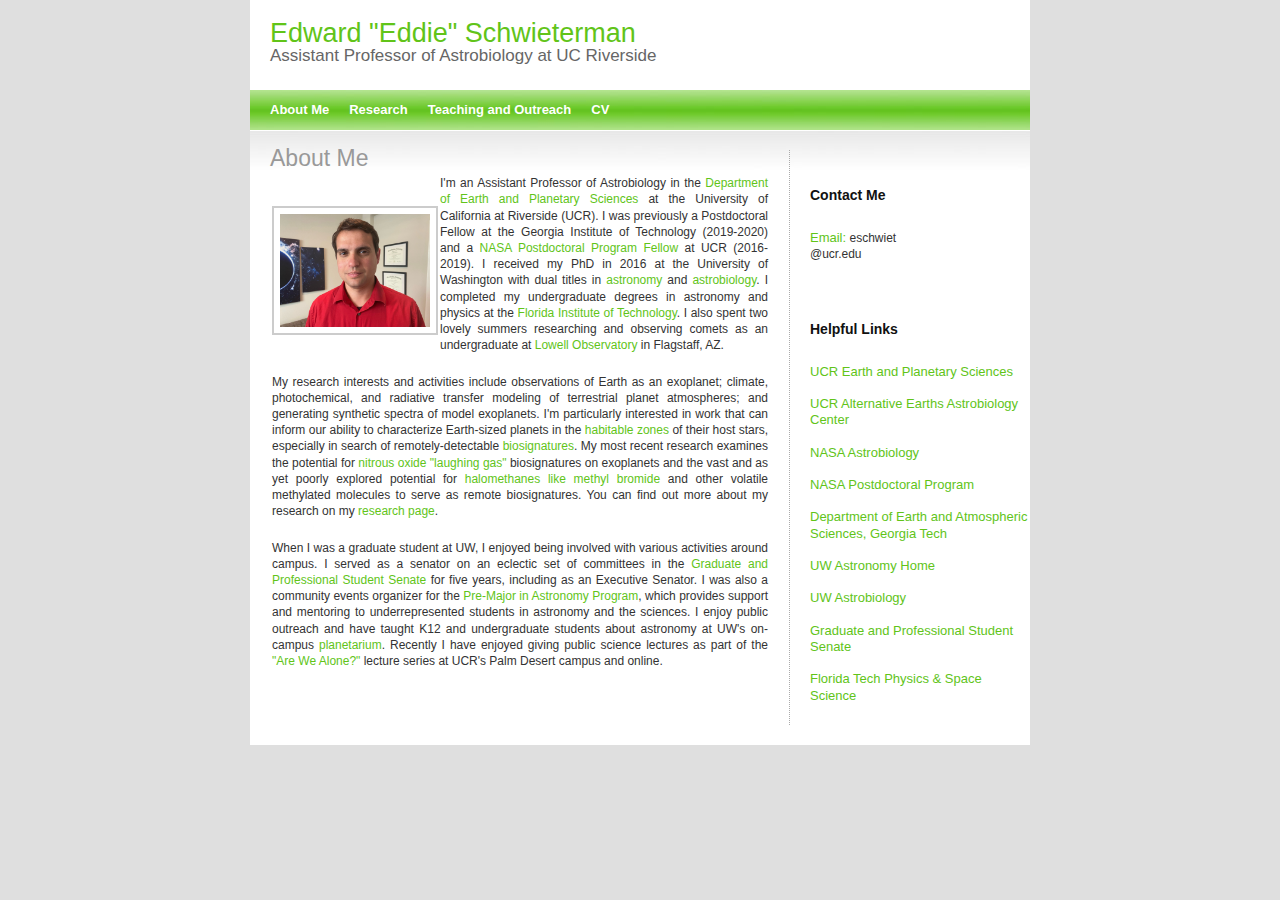
<file: index.html>
<!DOCTYPE html PUBLIC "-//W3C//DTD XHTML 1.0 Strict//EN" "http://www.w3.org/TR/xhtml1/DTD/xhtml1-strict.dtd">
<html xmlns="http://www.w3.org/1999/xhtml">
<head>
<title>Homepage for Dr. Edward Schwieterman</title>
<meta http-equiv="Content-Language" content="English" />
<meta http-equiv="Content-Type" content="text/html; charset=UTF-8" />
<meta http-equiv="Content-Language" content="English" />
<meta content='Eddie Schwieterman, Edward Schwieterman, Edward Wade Schwieterman, no green stars' name='keywords'/>
<meta content='Eddie Schwieterman's astro homepage' name='description'/>
<link rel="stylesheet" type="text/css" href="style.css" media="screen" />
</head>
<body>

<div id="page">

<div id="header">
<h1><a href="#">Edward "Eddie" Schwieterman</a></h1>
<h2>Assistant Professor of Astrobiology at UC Riverside</h2>
</div>

<div id="menu">
<ul>
<li><a href="index.html">About Me</a></li> 
<li><a href="research.html">Research</a></li> 
<li><a href="teaching.html">Teaching and Outreach</a></li> 
<li><a href="documents/SchwietermanCV.pdf">CV</a></li>
<!--<li><a href="essays.html">Essays</a></li>  -->
<!--<a href="http://nogreenstars.blogspot.com/">Blog</a></li> -->
</ul>
</div>

<div id="wrapper">

<div id="content">

<h2>About Me</h2>

<table border="0">
<tr>
<td><img src="images/Schwieterman_headshot_2022.jpg" alt="A picture of Eddie" style="border: 2px solid #ccc;" width=150 /> </td>
  
  
  <td>I'm an Assistant Professor of Astrobiology in the 
  <a href="https://epsci.ucr.edu/" target="new">Department of Earth and Planetary 
  Sciences</a> at the University of California at Riverside (UCR). I was previously
  a Postdoctoral Fellow at the Georgia Institute of Technology (2019-2020) and a  
  <a href="https://npp.usra.edu/" target="new">NASA Postdoctoral Program Fellow</a> at 
  UCR (2016-2019). I received my PhD in 2016 at the University of Washington with
   dual titles in  <a href="http://www.astro.washington.edu/index.html">astronomy</a> and 
   <a href="http://depts.washington.edu/astrobio/drupal/" target="new">astrobiology</a>. 
  I completed my undergraduate degrees in astronomy and physics at the
   <a href="http://www.fit.edu" target="new">Florida Institute of Technology</a>. 
  I also spent two lovely summers researching and  observing comets as an undergraduate 
  at <a href="http://www.lowell.edu/">Lowell Observatory</a> in Flagstaff, AZ.
  <br /><br />
  

</td>
</tr>
</table>

<table border="0">
<tr>

<td>My research interests and activities include observations of Earth
  as an exoplanet; climate, photochemical, and radiative transfer
  modeling of terrestrial planet atmospheres; and generating synthetic
  spectra of model exoplanets. I'm particularly interested in work that can inform our 
  ability to characterize Earth-sized planets in the 
  <a href="http://en.wikipedia.org/wiki/Habitable_zone" target="new">habitable zones</a>
   of their host stars, especially in search of remotely-detectable 
   <a href="http://en.wikipedia.org/wiki/Biosignatures#In_astrobiology" target="new">
   biosignatures</a>.  My most recent research examines the potential for <a href="https://iopscience.iop.org/article/10.3847/1538-4357/ac8cfb" target="new"> 
  nitrous oxide "laughing gas"</a> biosignatures on exoplanets and the vast and as yet poorly explored potential for
  <a href="https://iopscience.iop.org/article/10.3847/1538-4357/ac8799" target="new">halomethanes like methyl bromide </a> 
  and other volatile methylated molecules to serve as remote biosignatures. You can find out more about my research on my 
   <a href="research.html">research page</a>.
   </br /><br />

</td>
</tr>
</table>

<table border="0">
<tr>

<td>When I was a graduate student at UW, I enjoyed being involved with various activities 
 around campus. I served as a senator on an eclectic set of committees in the
  <a href="http://depts.washington.edu/gpss/home" target ="new">
  Graduate and Professional Student Senate</a> for five years, including as an
   Executive Senator. I was also a community events organizer for the
    <a href="http://www.astro.washington.edu/users/premap/" target="new">Pre-Major 
    in Astronomy Program</a>, which provides support and mentoring to underrepresented students
    in astronomy and the sciences. I enjoy public outreach and have taught K12 and undergraduate students 
    about astronomy at UW's on-campus 
    <a href="http://depts.washington.edu/astron/outreach/uw-planetarium/" target="new">
    planetarium</a>. Recently I have enjoyed giving public science lectures as part of the
    <a href="https://palmdesert.ucr.edu/are-we-alone-lecture-series" target="new">
    "Are We Alone?"</a> lecture series at UCR's Palm Desert campus and online. 
     </br /><br />

</td>
</tr>
</table>

</div>

<div id="sidebar"> 

<h2>Contact Me</h2>
<ul>
 <li><a>Email:</a> eschwiet<br />@ucr.edu</li><br />
</ul>
<h2>Helpful Links</h2>
 <ul>
  <li><a href="http://epsci.ucr.edu/"> UCR Earth and Planetary Sciences</a></li><br />
  <li><a href="https://astrobiology.ucr.edu/"> UCR Alternative Earths Astrobiology Center</a></li><br />
  <li><a href="https://astrobiology.nasa.gov/"> NASA Astrobiology</a></li><br />
  <li><a href="https://npp.usra.edu/"> NASA Postdoctoral Program </a></li><br />
  <li><a href="https://eas.gatech.edu/">Department of Earth and Atmospheric Sciences, Georgia Tech</li><br />
    <li><a href="http://www.astro.washington.edu">UW Astronomy Home</a></li><br />
  <li><a href="http://depts.washington.edu/astrobio/drupal/">UW Astrobiology </a></li><br />
  <li><a href="http://depts.washington.edu/gpss/home">Graduate and Professional Student Senate</a></li><br />
  <li><a href="http://cos.fit.edu/pss/">Florida Tech Physics & Space Science</a></li><br />

 
</ul>
</div>

<div style="clear: both;"> </div>



</div>

</div>

		
</body>

</html>
</file>
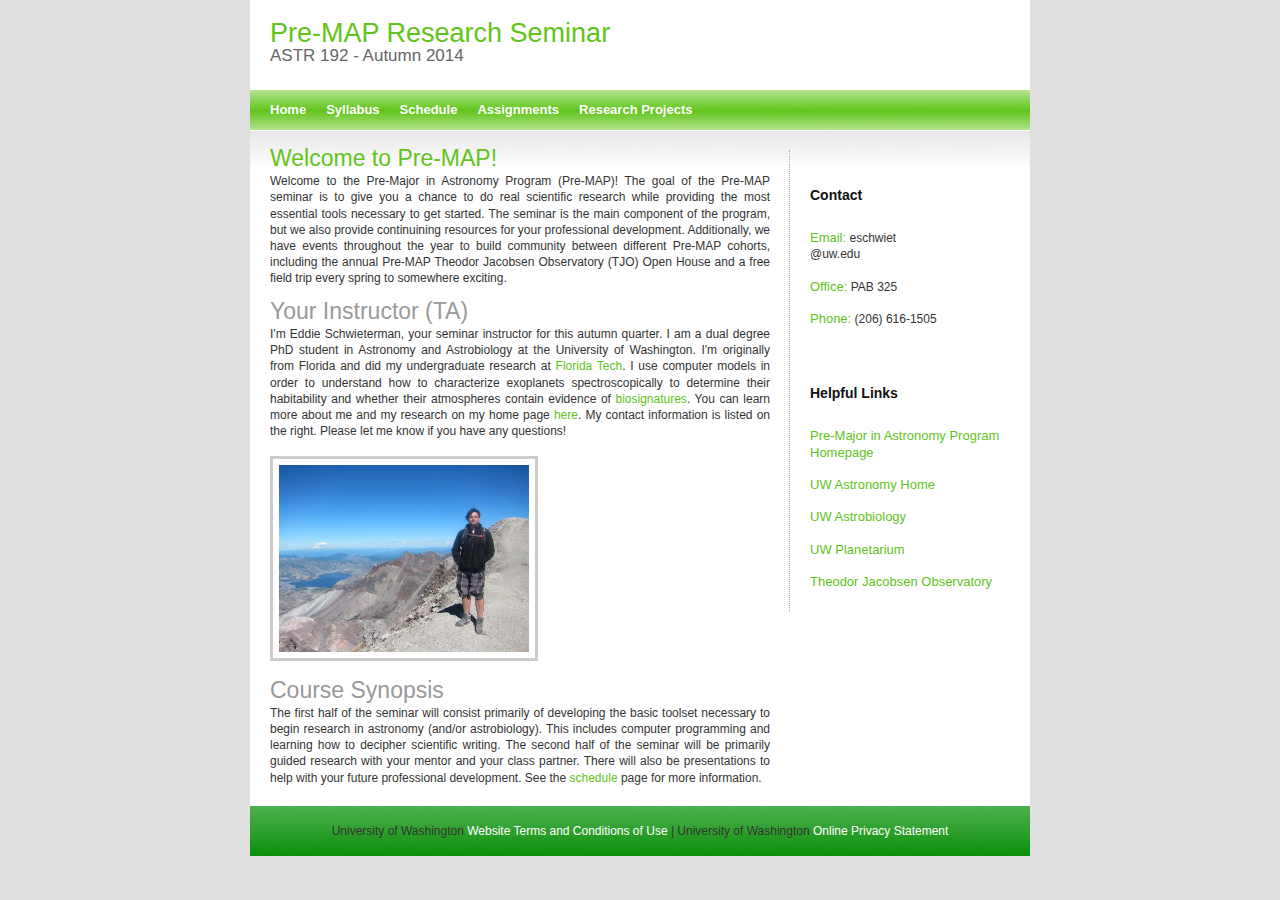
<file: premap/index.html>
<!DOCTYPE html PUBLIC "-//W3C//DTD XHTML 1.0 Strict//EN" "http://www.w3.org/TR/xhtml1/DTD/xhtml1-strict.dtd">
<html xmlns="http://www.w3.org/1999/xhtml">
<head>
<title>ASTR 192: - Pre-Major in Astronomy Research Seminar (A14)</title>
<meta http-equiv="Content-Language" content="English" />
<meta http-equiv="Content-Type" content="text/html; charset=UTF-8" />
<meta http-equiv="Content-Language" content="English" />
<meta content='Pre-MAP, ASTR192, UW Pre-MAP, pre-major in astronomy program, ASTR 192' name='keywords'/>
<meta content='The Pre-Major in Astronomy Research Seminar Webpage for Autumn 2014' name='description'/>
<link rel="stylesheet" type="text/css" href="style.css" media="screen" />
</head>
<body>

<div id="page">

<div id="header">
<h1><a href="#">Pre-MAP Research Seminar</a></h1>
<h2>ASTR 192 - Autumn 2014</h2>
</div>
<div id="menu">
<ul>
<li><a href="index.html">Home</a></li> 
<li><a href="documents/syllabus_a14.pdf">Syllabus</a></li> 
<li><a href="schedule.html">Schedule</a></li>
<li><a href="assignments.html">Assignments</a></li> 
<li><a href="research.html">Research Projects</a></li> 
</ul>
</div>

<div id="wrapper">

<div id="content">

<h2><a href="#">Welcome to Pre-MAP!</a></h2>

<table border="0">
<tr>
Welcome to the Pre-Major in Astronomy Program (Pre-MAP)! The goal of the Pre-MAP seminar is to give you a chance to do real scientific research while providing the most essential tools necessary to get started. The seminar is the main component of the program, but we also provide continuining resources for your professional development. Additionally, we have events throughout the year to build community between different Pre-MAP cohorts, including the annual Pre-MAP Theodor Jacobsen Observatory (TJO) Open House and a free field trip every spring to somewhere exciting. </br></br>

</td>
</tr>
</table>

<table border="0">
<tr>
<h2>Your Instructor (TA)</h2>
I'm Eddie Schwieterman, your seminar instructor for this autumn quarter. I am a dual degree PhD student in Astronomy and Astrobiology at the University of Washington. I'm originally from Florida and did my undergraduate research at <a href="http://www.fit.edu">Florida Tech</a>. I use computer models in order to understand how to characterize exoplanets spectroscopically to determine their habitability and whether their atmospheres contain evidence of <a href="http://en.wikipedia.org/wiki/Biosignatures#In_astrobiology">biosignatures</a>. You can learn more about me and my research on my home page <a href="http://www.astro.washington.edu/users/eschwiet/index.html">here</a>.   My contact information is listed on the right. Please let me know if you have any questions!
<br /><br />
<img src="images/premappic.jpg" alt="A picture of Eddie Schwieterman" style="border: 3px solid #ccc;" width="50%" height="50%" />
<br /><br />
</td>
</tr>
</table>

<table border="0">
<tr>
<h2>Course Synopsis</h2>
The first half of the seminar will consist primarily of developing the basic toolset necessary to begin research in astronomy (and/or astrobiology). This includes computer programming and learning how to decipher scientific writing. The second half of the seminar will be primarily guided research with your mentor and your class partner.  There will also be presentations to help with your future professional development. See the <a href="schedule.html">schedule</a> page for more information.
</td>
</tr>
</table>
</div>

<div id="sidebar"> 

<h2>Contact</h2>
<ul>
 <li><a>Email:</a> eschwiet<br />@uw.edu</li><br />
 <li><a>Office:</a> PAB 325</a></li> <br />
 <li><a>Phone:</a> (206) 616-1505</a></li> <br />
</ul>
<h2>Helpful Links</h2>
 <ul>
  <li><a href="http://www.astro.washington.edu/users/premap/">Pre-Major in Astronomy Program Homepage</a></li><br />
  <li><a href="http://www.astro.washington.edu">UW Astronomy Home</a></li><br />
  <li><a href="http://depts.washington.edu/astrobio/drupal/">UW Astrobiology </a></li><br />
  <li><a href="http://www.astro.washington.edu/groups/outreach/planetarium">UW Planetarium</a></li><br/>
  <li><a href="http://www.astro.washington.edu/groups/outreach/tjo/">Theodor Jacobsen Observatory</a></li><br/>
 
</ul>
</div>

<div style="clear: both;"> </div>



</div>

<div id="footer">
University of Washington <a href="http://www.washington.edu/online/terms" target="new">Website Terms and Conditions of Use</a> | University of Washington <a href="http://www.washington.edu/online/privacy" target="new">Online Privacy Statement</a>
<br />
</div>

</div>

		
</body>

</html>
</file>
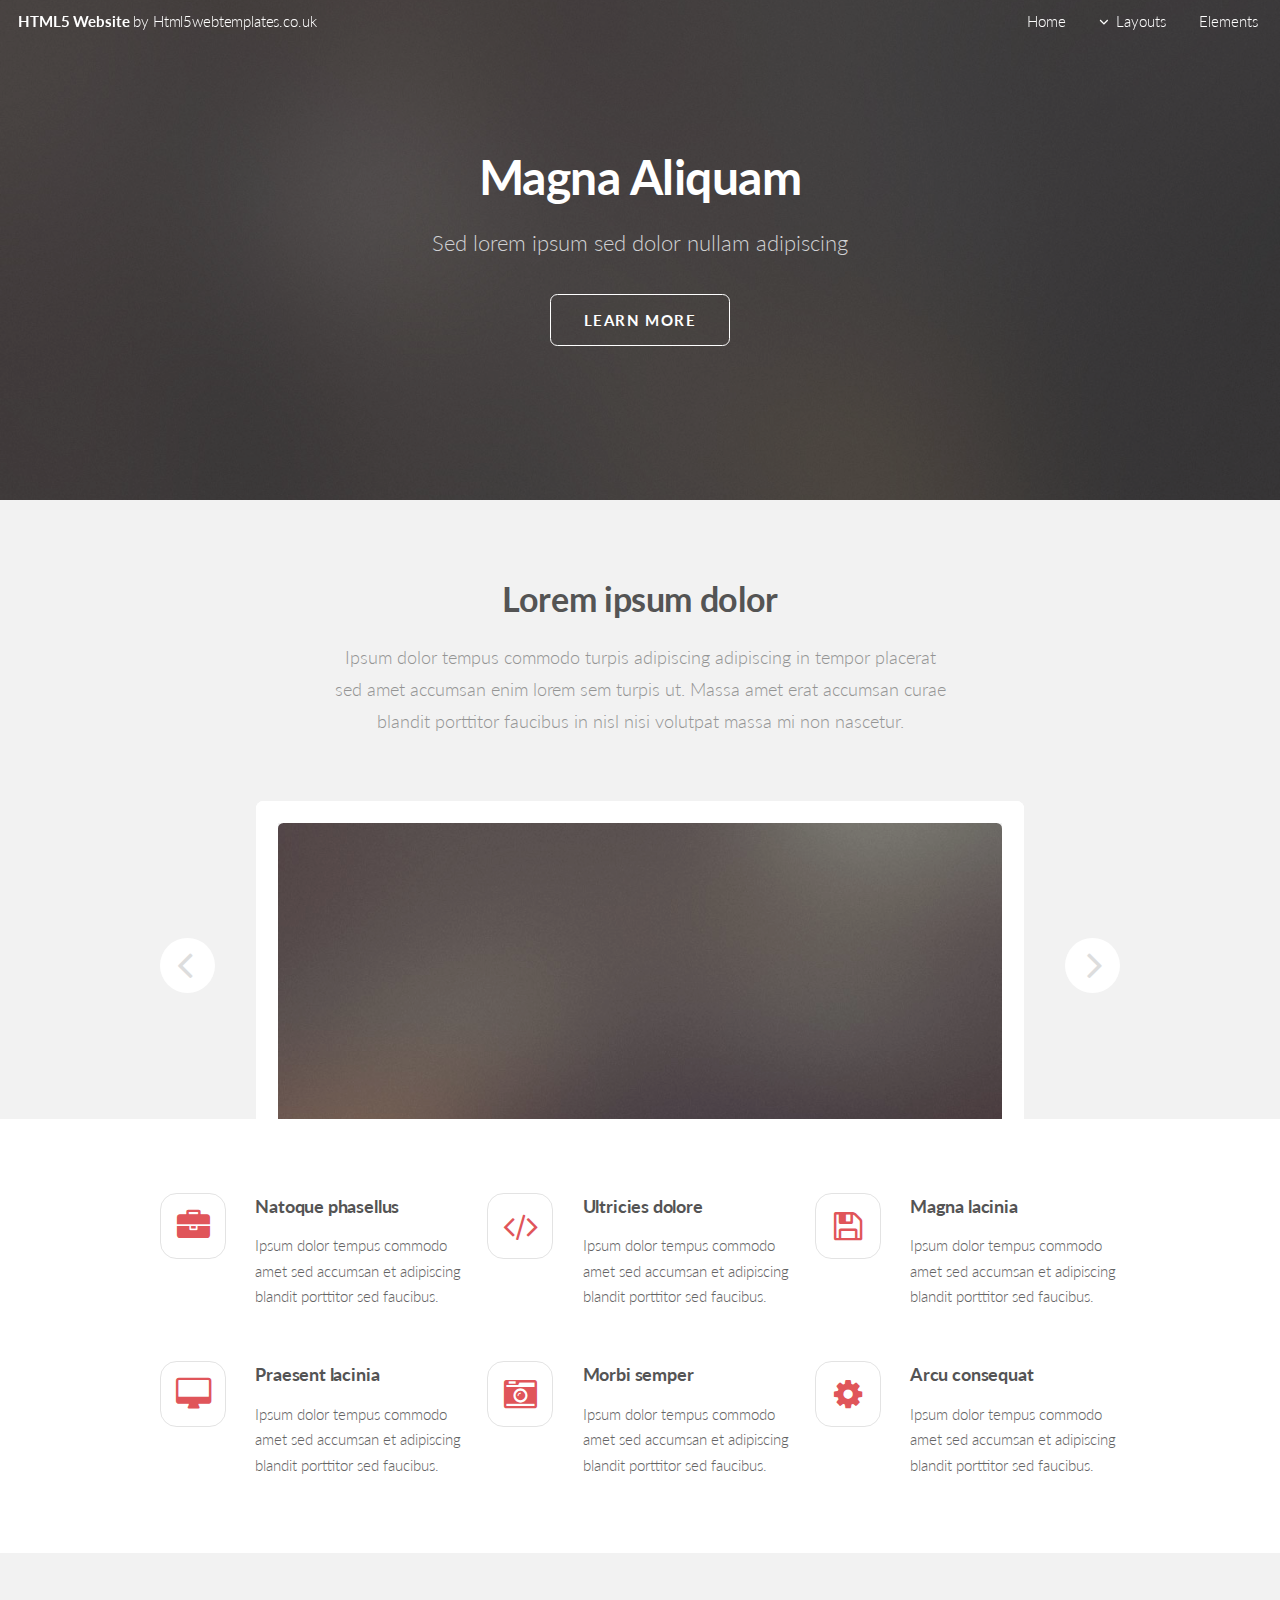
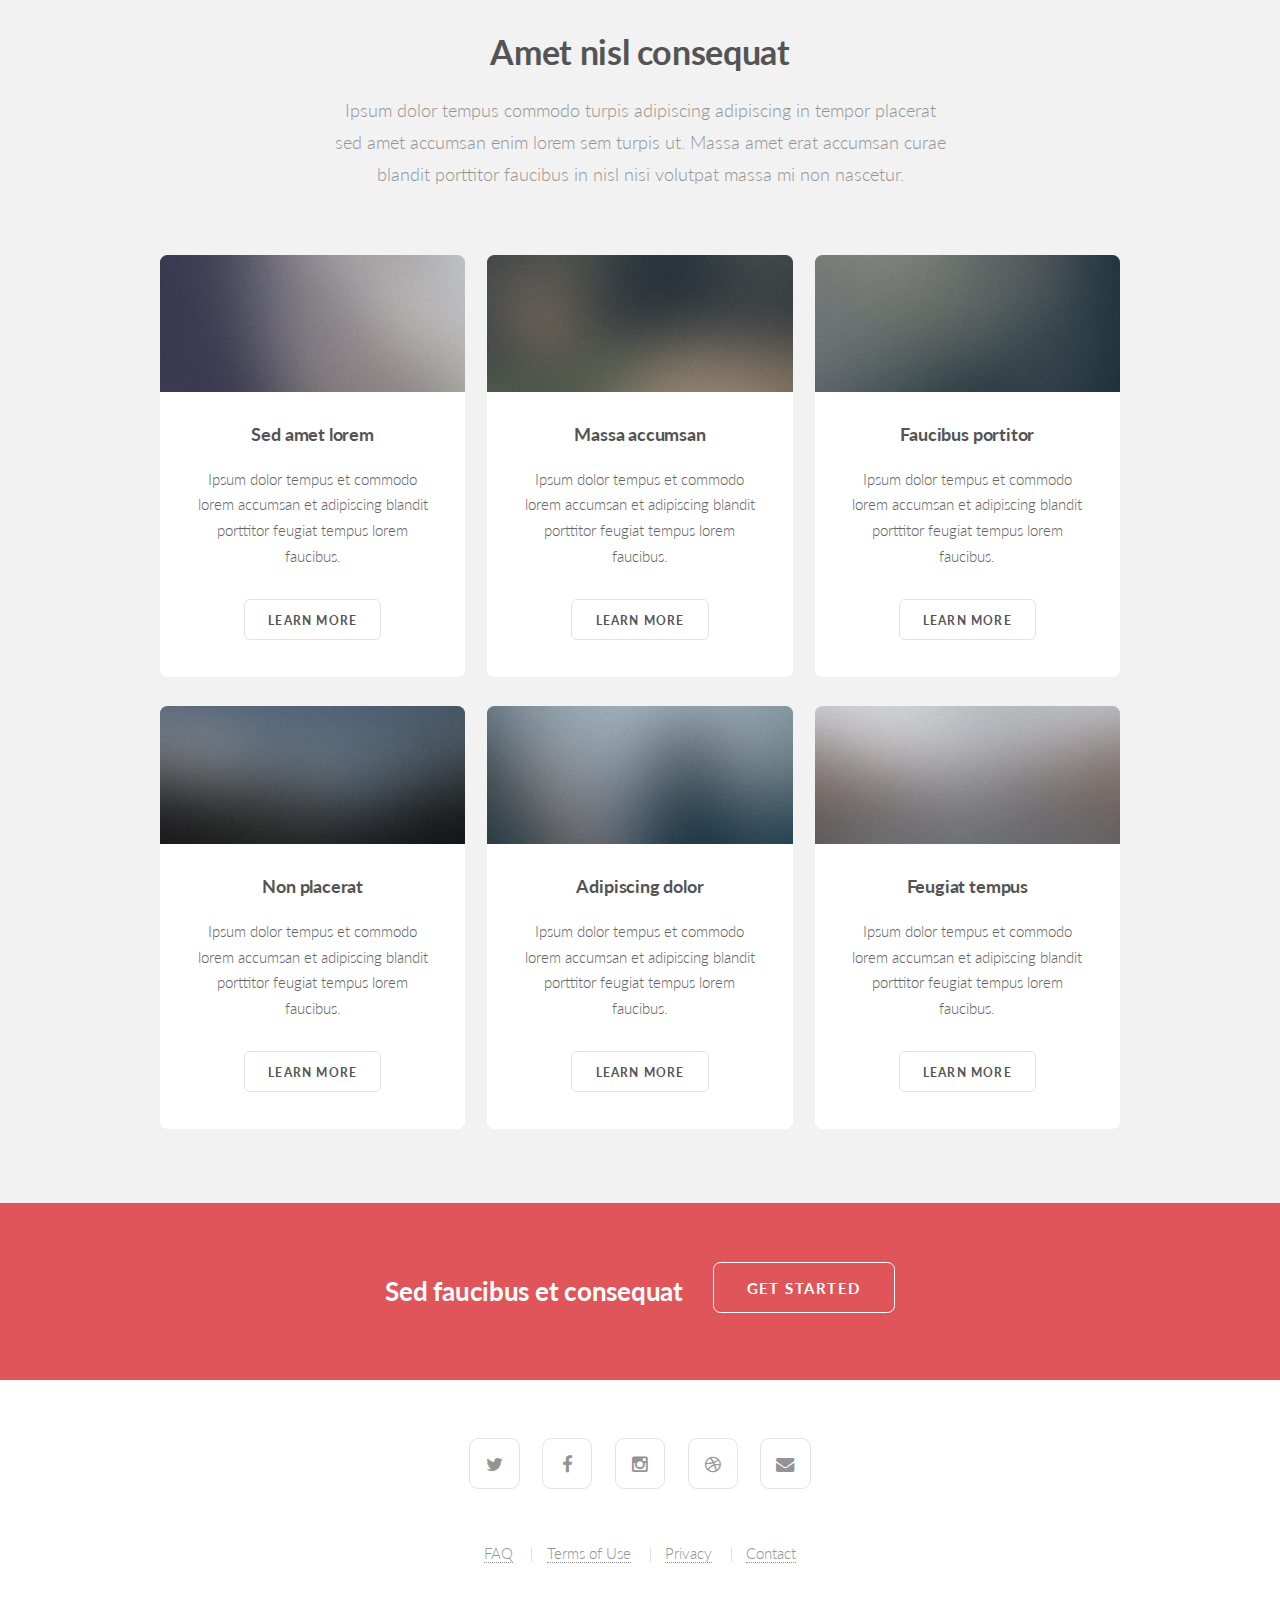
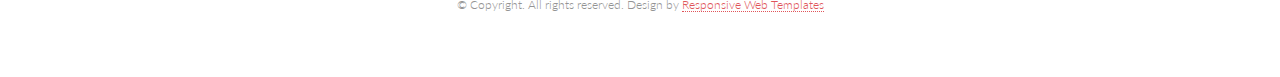
<file: new/Elements/index.html>
<!DOCTYPE HTML>

<html>
	<head>
		<title> </title>
		<meta http-equiv="content-type" content="text/html; charset=utf-8" />
		<meta name="description" content="" />
		<meta name="keywords" content="" />
		<!--[if lte IE 8]><script src="css/ie/html5shiv.js"></script><![endif]-->
		<script src="js/jquery.min.js"></script>
		<script src="js/jquery.dropotron.min.js"></script>
		<script src="js/jquery.scrollgress.min.js"></script>
		<script src="js/jquery.scrolly.min.js"></script>
		<script src="js/jquery.slidertron.min.js"></script>
		<script src="js/skel.min.js"></script>
		<script src="js/skel-layers.min.js"></script>
		<script src="js/init.js"></script>
		<noscript>
			<link rel="stylesheet" href="css/skel.css" />
			<link rel="stylesheet" href="css/style.css" />
			<link rel="stylesheet" href="css/style-xlarge.css" />
		</noscript>
		<!--[if lte IE 9]><link rel="stylesheet" href="css/ie/v9.css" /><![endif]-->
		<!--[if lte IE 8]><link rel="stylesheet" href="css/ie/v8.css" /><![endif]-->
	</head>
	<body class="landing">

		<!-- Header -->
			<header id="header" class="alt skel-layers-fixed">
				<h1><a href="index.html">HTML5 Website <span>by Html5webtemplates.co.uk</span></a></h1>
				<nav id="nav">
					<ul>
						<li><a href="index.html">Home</a></li>
						<li>
							<a href="" class="icon fa-angle-down">Layouts</a>
							<ul>
								<li><a href="left-sidebar.html">Left Sidebar</a></li>
								<li><a href="right-sidebar.html">Right Sidebar</a></li>
								<li><a href="no-sidebar.html">No Sidebar</a></li>
								<li>
									<a href="">Submenu</a>
									<ul>
										<li><a href="#">Option 1</a></li>
										<li><a href="#">Option 2</a></li>
										<li><a href="#">Option 3</a></li>
										<li><a href="#">Option 4</a></li>
									</ul>
								</li>
							</ul>
						</li>
						<li><a href="elements.html">Elements</a></li>
					</ul>
				</nav>
			</header>

		<!-- Banner -->
			<section id="banner">
				<div class="inner">
					<h2>Magna Aliquam</h2>
					<p>Sed lorem ipsum sed dolor nullam adipiscing</p>
					<ul class="actions">
						<li><a href="#one" class="button big scrolly">Learn More</a></li>
					</ul>
				</div>
			</section>

		<!-- One -->
			<section id="one" class="wrapper style1">
				<div class="container">
					<header class="major">
						<h2>Lorem ipsum dolor</h2>
						<p>Ipsum dolor tempus commodo turpis adipiscing adipiscing in tempor placerat<br />
						sed amet accumsan enim lorem sem turpis ut. Massa amet erat accumsan curae<br />
						blandit porttitor faucibus in nisl nisi volutpat massa mi non nascetur.</p>
					</header>
					<div class="slider">
						<span class="nav-previous"></span>
						<div class="viewer">
							<div class="reel">
								<div class="slide">
									<img src="images/slide01.jpg" alt="" />
								</div>
								<div class="slide">
									<img src="images/slide02.jpg" alt="" />
								</div>
								<div class="slide">
									<img src="images/slide03.jpg" alt="" />
								</div>
							</div>
						</div>
						<span class="nav-next"></span>
					</div>
				</div>
			</section>
			
		<!-- Two -->
			<section id="two" class="wrapper style2">
				<div class="container">
					<div class="row uniform">
						<div class="4u 6u(2) 12u$(3)">
							<section class="feature fa-briefcase">
								<h3>Natoque phasellus</h3>
								<p>Ipsum dolor tempus commodo amet sed accumsan et adipiscing blandit porttitor sed faucibus.</p>
							</section>
						</div>
						<div class="4u 6u$(2) 12u$(3)">
							<section class="feature fa-code">
								<h3>Ultricies dolore</h3>
								<p>Ipsum dolor tempus commodo amet sed accumsan et adipiscing blandit porttitor sed faucibus.</p>
							</section>
						</div>
						<div class="4u$ 6u(2) 12u$(3)">
							<section class="feature fa-save">
								<h3>Magna lacinia</h3>
								<p>Ipsum dolor tempus commodo amet sed accumsan et adipiscing blandit porttitor sed faucibus.</p>
							</section>
						</div>
						<div class="4u 6u$(2) 12u$(3)">
							<section class="feature fa-desktop">
								<h3>Praesent lacinia</h3>
								<p>Ipsum dolor tempus commodo amet sed accumsan et adipiscing blandit porttitor sed faucibus.</p>
							</section>
						</div>
						<div class="4u 6u(2) 12u$(3)">
							<section class="feature fa-camera-retro">
								<h3>Morbi semper</h3>
								<p>Ipsum dolor tempus commodo amet sed accumsan et adipiscing blandit porttitor sed faucibus.</p>
							</section>
						</div>
						<div class="4u$ 6u$(2) 12u$(3)">
							<section class="feature fa-cog">
								<h3>Arcu consequat</h3>
								<p>Ipsum dolor tempus commodo amet sed accumsan et adipiscing blandit porttitor sed faucibus.</p>
							</section>
						</div>
					</div>
				</div>
			</section>
			
		<!-- Three -->
			<section id="three" class="wrapper style1">
				<div class="container">
					<header class="major">
						<h2>Amet nisl consequat</h2>
						<p>Ipsum dolor tempus commodo turpis adipiscing adipiscing in tempor placerat<br />
						sed amet accumsan enim lorem sem turpis ut. Massa amet erat accumsan curae<br />
						blandit porttitor faucibus in nisl nisi volutpat massa mi non nascetur.</p>
					</header>
					<div class="row">
						<div class="4u 6u(2) 12u$(3)">
							<article class="box post">
								<a href="#" class="image fit"><img src="images/pic01.jpg" alt="" /></a>
								<h3>Sed amet lorem</h3>
								<p>Ipsum dolor tempus et commodo lorem accumsan et adipiscing blandit porttitor feugiat tempus lorem faucibus.</p>
								<ul class="actions">
									<li><a href="#" class="button">Learn More</a></li>
								</ul>
							</article>
						</div>
						<div class="4u 6u$(2) 12u$(3)">
							<article class="box post">
								<a href="#" class="image fit"><img src="images/pic02.jpg" alt="" /></a>
								<h3>Massa accumsan</h3>
								<p>Ipsum dolor tempus et commodo lorem accumsan et adipiscing blandit porttitor feugiat tempus lorem faucibus.</p>
								<ul class="actions">
									<li><a href="#" class="button">Learn More</a></li>
								</ul>
							</article>
						</div>
						<div class="4u$ 6u(2) 12u$(3)">
							<article class="box post">
								<a href="#" class="image fit"><img src="images/pic03.jpg" alt="" /></a>
								<h3>Faucibus portitor</h3>
								<p>Ipsum dolor tempus et commodo lorem accumsan et adipiscing blandit porttitor feugiat tempus lorem faucibus.</p>
								<ul class="actions">
									<li><a href="#" class="button">Learn More</a></li>
								</ul>
							</article>
						</div>
						<div class="4u 6u$(2) 12u$(3)">
							<article class="box post">
								<a href="#" class="image fit"><img src="images/pic04.jpg" alt="" /></a>
								<h3>Non placerat</h3>
								<p>Ipsum dolor tempus et commodo lorem accumsan et adipiscing blandit porttitor feugiat tempus lorem faucibus.</p>
								<ul class="actions">
									<li><a href="#" class="button">Learn More</a></li>
								</ul>
							</article>
						</div>
						<div class="4u 6u(2) 12u$(3)">
							<article class="box post">
								<a href="#" class="image fit"><img src="images/pic05.jpg" alt="" /></a>
								<h3>Adipiscing dolor</h3>
								<p>Ipsum dolor tempus et commodo lorem accumsan et adipiscing blandit porttitor feugiat tempus lorem faucibus.</p>
								<ul class="actions">
									<li><a href="#" class="button">Learn More</a></li>
								</ul>
							</article>
						</div>
						<div class="4u$ 6u$(2) 12u$(3)">
							<article class="box post">
								<a href="#" class="image fit"><img src="images/pic06.jpg" alt="" /></a>
								<h3>Feugiat tempus</h3>
								<p>Ipsum dolor tempus et commodo lorem accumsan et adipiscing blandit porttitor feugiat tempus lorem faucibus.</p>
								<ul class="actions">
									<li><a href="#" class="button">Learn More</a></li>
								</ul>
							</article>
						</div>
					</div>
				</div>
			</section>
			
		<!-- CTA -->
			<section id="cta" class="wrapper style3">
				<h2>Sed faucibus et consequat</h2>
				<ul class="actions">
					<li><a href="#" class="button big">Get Started</a></li>
				</ul>
			</section>
			
		<!-- Footer -->
			<footer id="footer">
				<ul class="icons">
					<li><a href="#" class="icon fa-twitter"><span class="label">Twitter</span></a></li>
					<li><a href="#" class="icon fa-facebook"><span class="label">Facebook</span></a></li>
					<li><a href="#" class="icon fa-instagram"><span class="label">Instagram</span></a></li>
					<li><a href="#" class="icon fa-dribbble"><span class="label">Dribbble</span></a></li>
					<li><a href="#" class="icon fa-envelope"><span class="label">Envelope</span></a></li>
				</ul>
				<ul class="menu">
					<li><a href="#">FAQ</a></li>
					<li><a href="#">Terms of Use</a></li>
					<li><a href="#">Privacy</a></li>
					<li><a href="#">Contact</a></li>
				</ul>
				<span class="copyright">
					&copy; Copyright. All rights reserved. Design by <a href="http://www.html5webtemplates.co.uk">Responsive Web Templates</a>
				</span>
			</footer>

	</body>
</html>
</file>
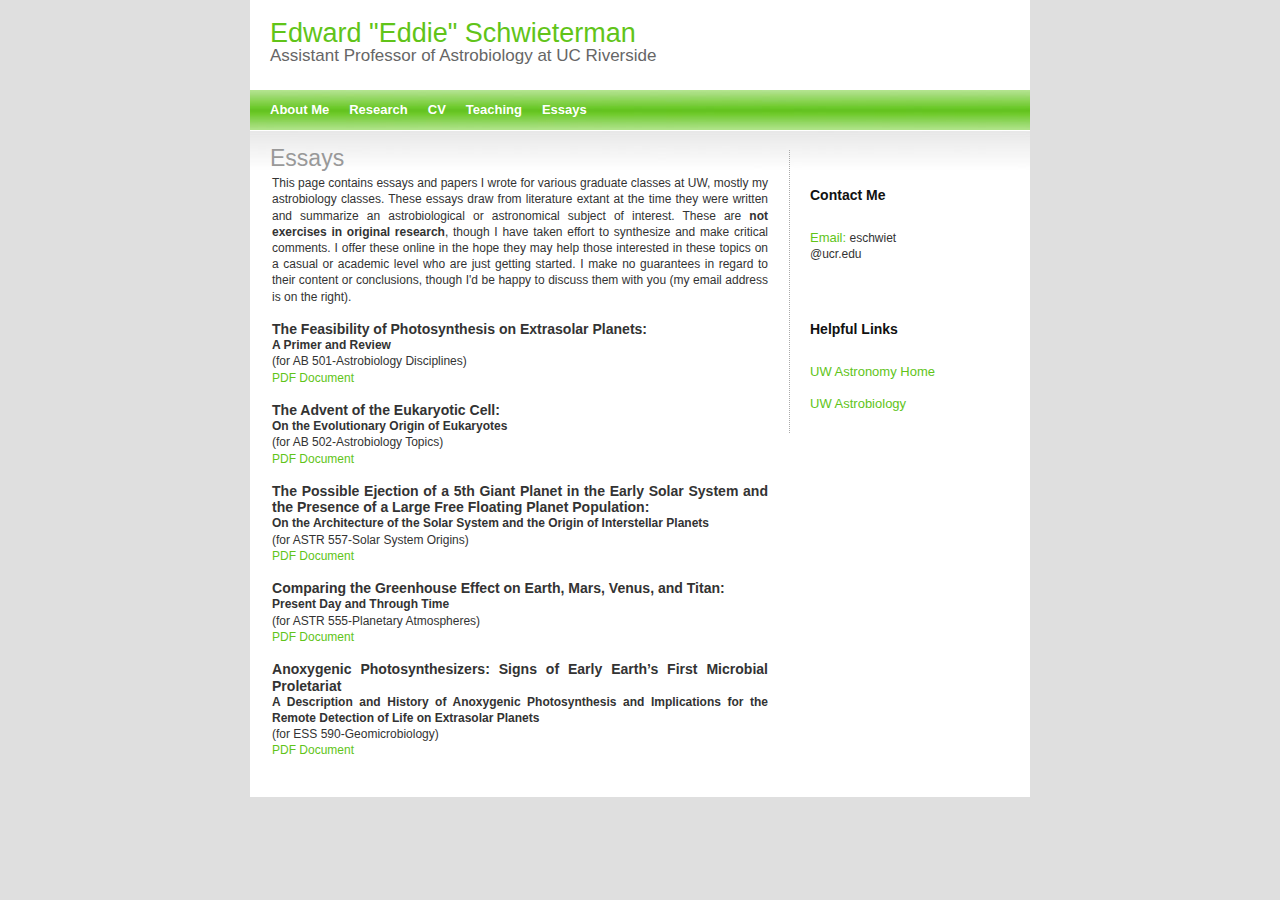
<file: essays.html>
<!DOCTYPE html PUBLIC "-//W3C//DTD XHTML 1.0 Strict//EN" "http://www.w3.org/TR/xhtml1/DTD/xhtml1-strict.dtd">
<html xmlns="http://www.w3.org/1999/xhtml">
<head>
<title>Essays by Eddie Schwieterman</title>
<meta http-equiv="Content-Language" content="English" />
<meta http-equiv="Content-Type" content="text/html; charset=UTF-8" />
<meta http-equiv="Content-Language" content="English" />
<link rel="stylesheet" type="text/css" href="style.css" media="screen" />
</head>
<body>

<div id="page">

<div id="header">
<h1><a href="#">Edward "Eddie" Schwieterman</a></h1>
<h2>Assistant Professor of Astrobiology at UC Riverside</h2>
</div>

<div id="menu">
<ul>
<li><a href="index.html">About Me</a></li> 
<li><a href="research.html">Research</a></li> 
<li><a href="documents/SchwietermanCV.pdf">CV</a></li>
<li><a href="teaching.html">Teaching</a></li> 
<li><a href="essays.html">Essays</a></li> 
<!--<a href="http://nogreenstars.blogspot.com/">Blog</a></li> -->
</ul>
</div>

<div id="wrapper">

<div id="content">

<h2>Essays</h2>

<table border="0">
<tr>
<td>This page contains essays and papers I wrote for various graduate classes at UW, mostly my astrobiology classes. These essays draw from literature extant at the time they were written and summarize an astrobiological or astronomical subject of interest. These are <b>not exercises in original research</b>, though I have taken effort to synthesize and make critical comments. I offer these online in the hope they may help those interested in these topics on a casual or academic level who are just getting started. I make no guarantees in regard to their content or conclusions, though I'd be happy to discuss them with you (my email address is on the right).<br /><br />


<h3>The Feasibility of Photosynthesis on Extrasolar Planets:</h3>
<h4>A Primer and Review </h4>(for AB 501-Astrobiology Disciplines)<br />
<a href="essays/photosynthesis_AB501.pdf">PDF Document</a><br /><br />


<h3>The Advent of the Eukaryotic Cell:</h3>
<h4>On the Evolutionary Origin of Eukaryotes</h4> (for AB 502-Astrobiology Topics)<br />

<a href="essays/eukaryotes_AB502.pdf">PDF Document</a><br /><br />


<h3>The Possible Ejection of a 5th Giant Planet in the Early Solar System and the Presence of a Large Free Floating Planet Population:</h3>
<h4>On the Architecture of the Solar System and the Origin of Interstellar Planets</h4> (for ASTR 557-Solar System Origins)<br />
<a href="essays/5thplanet_ASTR557.pdf">PDF Document</a><br /><br />


<h3>Comparing the Greenhouse Effect on Earth, Mars, Venus, and Titan:</h3>
<h4>Present Day and Through Time</h4> (for ASTR 555-Planetary Atmospheres)<br />
<a href="essays/greenhouse_ASTR555.pdf">PDF Document</a><br /><br />

<h3>Anoxygenic Photosynthesizers: Signs of Early Earth’s First Microbial Proletariat</h3>
<h4>A Description and History of Anoxygenic Photosynthesis and Implications for the Remote Detection of Life on Extrasolar Planets</h4> (for ESS 590-Geomicrobiology)<br />
<a href="essays/anoxygenic_ESS590.pdf">PDF Document</a><br /><br />

</tr>
</table>

</div>

<div id="sidebar"> 

<h2>Contact Me</h2>
<ul>
 <li><a>Email:</a> eschwiet<br />@ucr.edu</li><br />
</ul>
<h2>Helpful Links</h2>
 <ul>
  <li><a href="http://www.astro.washington.edu">UW Astronomy Home</a></li><br />
  <li><a href="http://depts.washington.edu/astrobio/drupal/">UW Astrobiology </a></li><br />

 
</ul>
</div>

<div style="clear: both;"> </div>

</div>

</div>

		
</body>

</html>
</file>
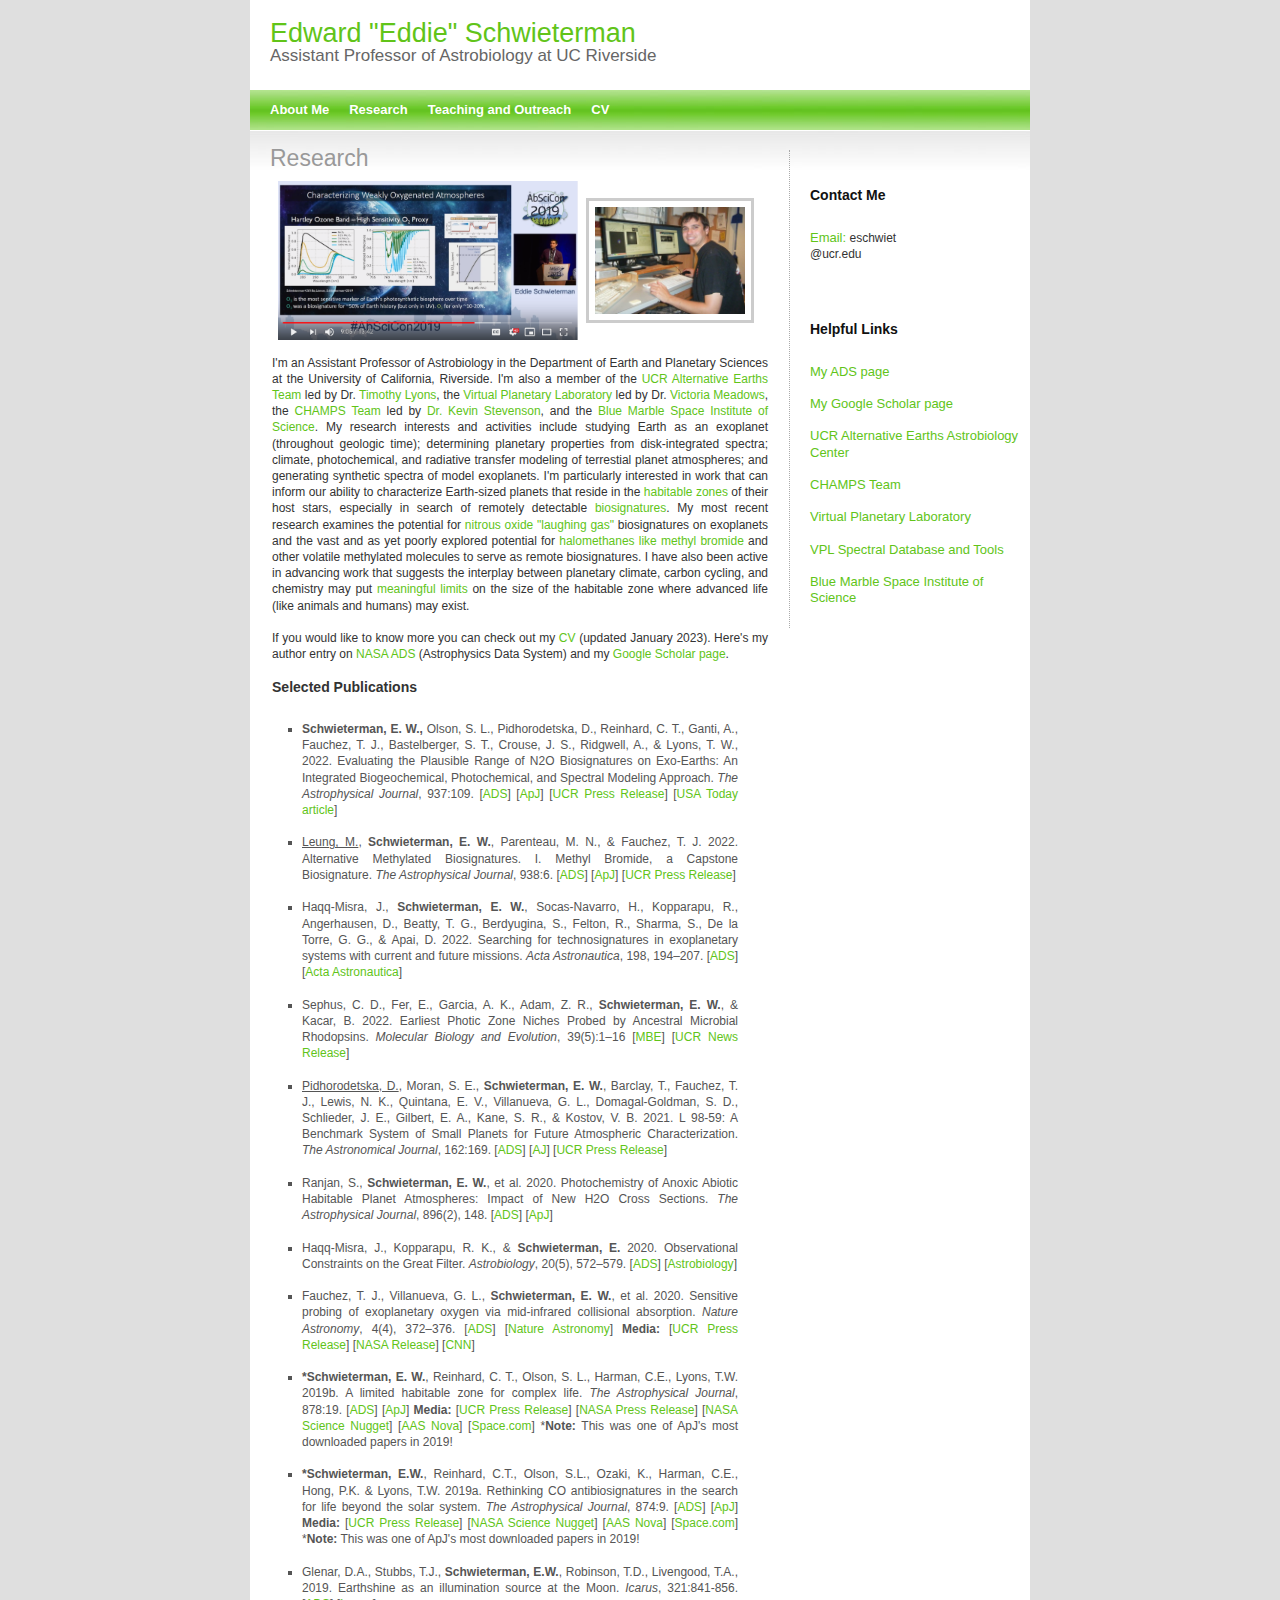
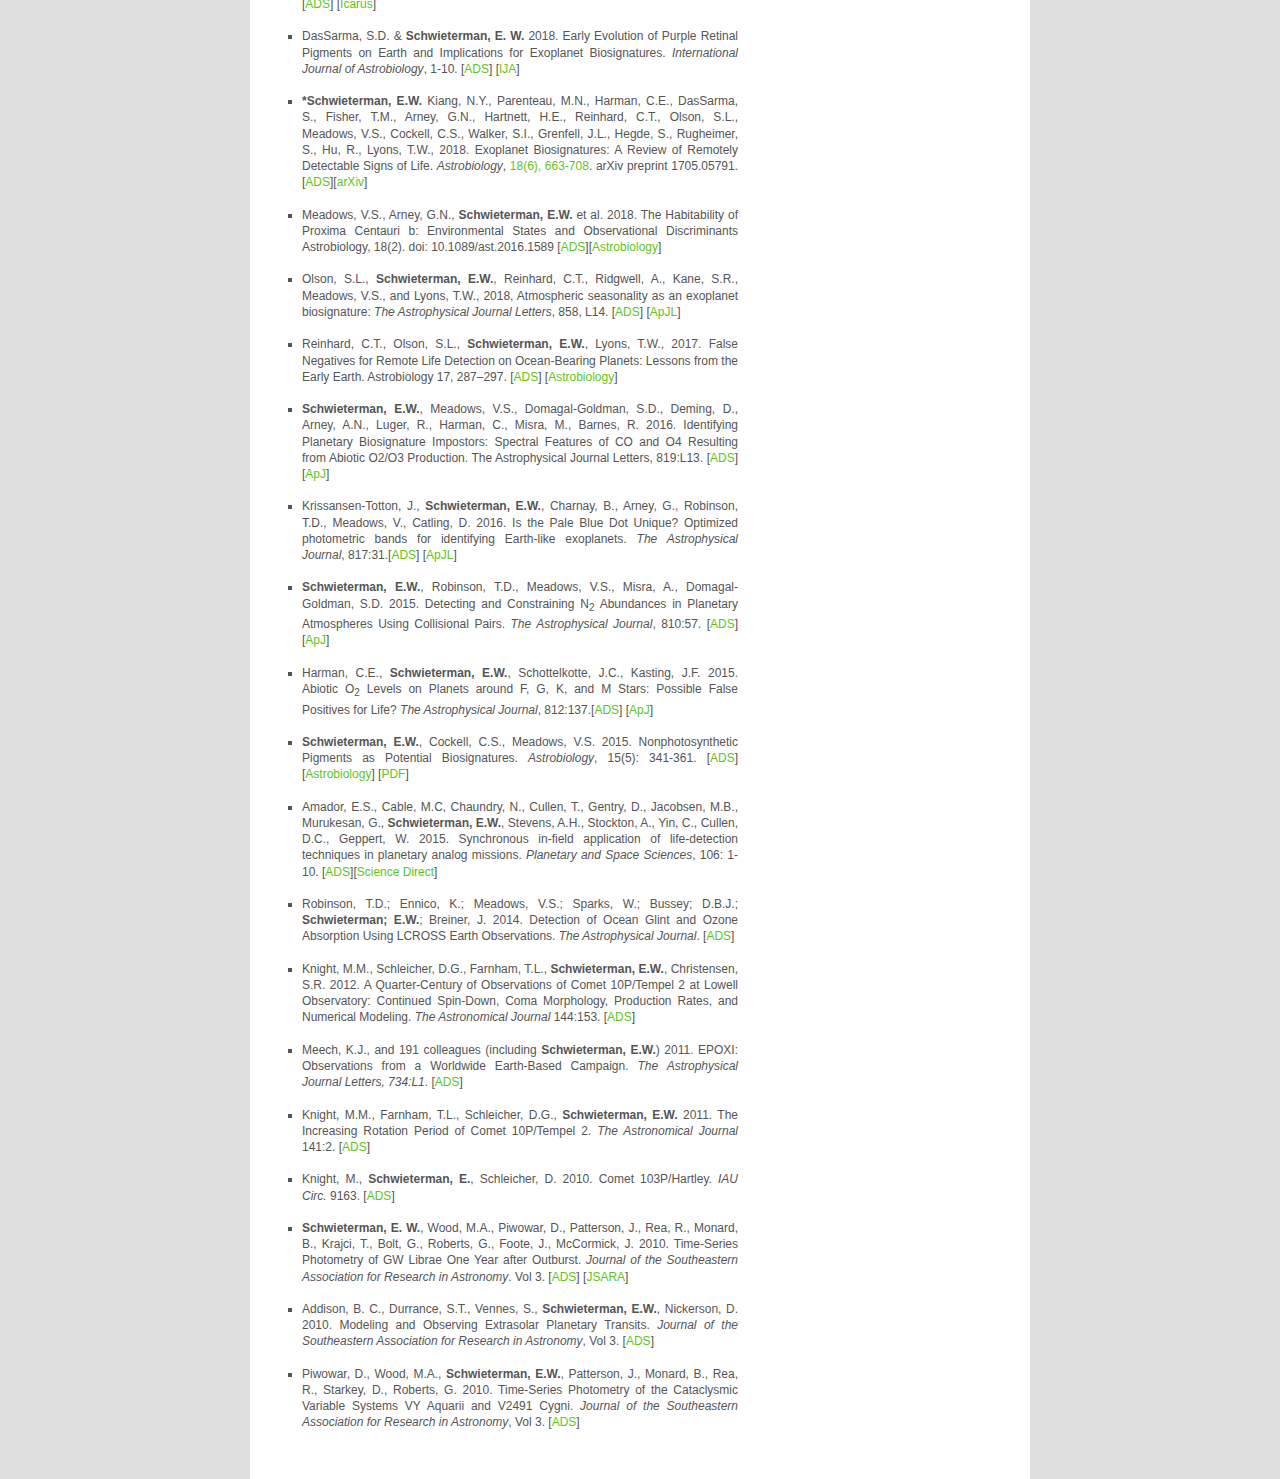
<file: research.html>
<!DOCTYPE html PUBLIC "-//W3C//DTD XHTML 1.0 Strict//EN" "http://www.w3.org/TR/xhtml1/DTD/xhtml1-strict.dtd">
<html xmlns="http://www.w3.org/1999/xhtml">
<head>
<title>Research</title>
<meta http-equiv="Content-Language" content="English" />
<meta http-equiv="Content-Type" content="text/html; charset=UTF-8" />
<meta http-equiv="Content-Language" content="English" />
<link rel="stylesheet" type="text/css" href="style.css" media="screen" />
</head>
<body>

<div id="page">

<div id="header">
<h1><a href="#">Edward "Eddie" Schwieterman</a></h1>
<h2>Assistant Professor of Astrobiology at UC Riverside</h2>
</div>

<div id="menu">
<ul>
<li><a href="index.html">About Me</a></li> 
<li><a href="research.html">Research</a></li> 
<li><a href="teaching.html">Teaching and Outreach</a></li> 
<li><a href="documents/SchwietermanCV.pdf">CV</a></li>
<!--<li><a href="essays.html">Essays</a></li> -->
<!--<li><a href="http://nogreenstars.blogspot.com/">Blog</a></li>-->
</ul>
</div>

<div id="wrapper">

<div id="content">

<h2>Research</h2>

<table border="0">
<tr>
<td><img src="images/abscicon2019.png" alt="Eddie giving a plenary presentation at Abscicon 2019="border: 3px solid #ccc;" width=300 /></td>
<td><img src="images/lowell2010.jpg" alt="Eddie at the controls of the 1.1m
  Hall Telescope at Lowell Observatory's Anderson Mesa site"
  style="border: 3px solid #ccc;" width=150 /></td>
  <!--<td><img src="images/abscicon2015.jpg" alt="Me giving my
    presentation at Abscicon 2015" style="border: 3px solid #ccc;" width=150 /></td>-->
  </tr>
</table>

<table border="0">
<tr> 
<td>
  I'm an Assistant Professor of Astrobiology in the Department of Earth and Planetary 
  Sciences at the University of California, Riverside. 
  I'm also a member of the <a href="https://astrobiology.ucr.edu/"
  target="new">UCR Alternative Earths Team</a> led by Dr. <a
  href="http://earthsciences.ucr.edu/lyons.html"  target="new">Timothy Lyons</a>, the
  <a href="http://depts.washington.edu/naivpl/content/welcome-virtual-planetary-laboratory" 
  target="new">Virtual Planetary Laboratory</a> led by Dr. 
  <a href="https://depts.washington.edu/astron/profile/meadows-victoria/" target="new">Victoria Meadows</a>, 
  the <a href="https://champs.jhuapl.edu/Overview/"> CHAMPS Team</a> led by 
  <a href="https://civspace.jhuapl.edu/people/kevin-stevenson" target="new">Dr. Kevin Stevenson</a>, and the
  <a href="https://www.bmsis.org/" target="new"> Blue Marble Space Institute of Science</a>. 
  My research interests and activities include studying Earth as an exoplanet 
  (throughout geologic time); determining planetary properties from disk-integrated spectra;
  climate, photochemical, and radiative transfer modeling of terrestial planet
  atmospheres; and generating synthetic spectra of model
  exoplanets. I'm particularly interested in work that can inform our ability to characterize
  Earth-sized planets that reside in the <a
  href="http://en.wikipedia.org/wiki/Habitable_zone"
  target="new">habitable zones</a> of their host stars, especially in
  search of remotely detectable
 <a href="https://www.liebertpub.com/doi/10.1089/ast.2017.1729" target="new">biosignatures</a>. 
  My most recent research examines the potential for <a href="https://iopscience.iop.org/article/10.3847/1538-4357/ac8cfb" target="new"> 
  nitrous oxide "laughing gas"</a> biosignatures on exoplanets and the vast and as yet poorly explored potential for
  <a href="https://iopscience.iop.org/article/10.3847/1538-4357/ac8799" target="new">halomethanes like methyl bromide </a> 
  and other volatile methylated molecules to serve as remote biosignatures. I have also been active in advancing work that suggests the interplay between planetary
  climate, carbon cycling, and chemistry may put 
  <a href="https://www.nasa.gov/feature/new-discovery-shows-habitable-zone-for-complex-life-is-much-more-narrow-than-original" target="new">meaningful limits</a>
   on the size of the habitable zone where advanced life (like animals and humans) may exist.  <br /><br />

If you would like to know more you can check out my <a
  href="documents/SchwietermanCV.pdf" target="new">CV</a> (updated
  January 2023). Here's my author entry on <a
  href="http://cdsads.u-strasbg.fr/cgi-bin/nph-abs_connect?return_req=no_params&author=Schwieterman,%20E"
  target="new">NASA ADS</a> (Astrophysics Data System) and my
  <a href="https://scholar.google.com/citations?user=ZHRFnkgAAAAJ&hl=en" target="new">Google Scholar page</a>.<br /><br />

<h3>Selected Publications</h3><br />

<ul>

<li><b>Schwieterman, E. W.,</b> Olson, S. L., Pidhorodetska, D., Reinhard, C. T., Ganti, A., Fauchez, T. J., 
    Bastelberger, S. T., Crouse, J. S., Ridgwell, A., & Lyons, T. W., 2022. Evaluating the Plausible Range of N2O Biosignatures on Exo-Earths:
     An Integrated Biogeochemical, Photochemical, and Spectral Modeling Approach. <i>The Astrophysical Journal</i>, 937:109. 
    [<a href="https://ui.adsabs.harvard.edu/abs/2022ApJ...937..109S/abstract" target="new">ADS</a>] 
    [<a href="https://iopscience.iop.org/article/10.3847/1538-4357/ac8cfb" target="new">ApJ</a>]
    [<a href="https://epsci.ucr.edu/news/2022/10/04/laughing-gas-space-could-mean-life" target="new">UCR Press Release</a>]
    [<a href ="https://www.usatoday.com/story/news/nation/2022/10/05/laughing-gas-life-space-planets-study/8184738001/">USA Today article</a>]</li><br />
    
<li><u>Leung, M.</u>, <b>Schwieterman, E. W.</b>, Parenteau, M. N., & Fauchez, T. J. 2022. Alternative Methylated Biosignatures. I. Methyl Bromide, a Capstone Biosignature. 
    <i>The Astrophysical Journal</i>, 938:6. 
    [<a href="https://ui.adsabs.harvard.edu/abs/2022ApJ...938....6L/abstract" target="new">ADS</a>] 
    [<a href="https://iopscience.iop.org/article/10.3847/1538-4357/ac8799" target="new">ApJ</a>]
    [<a href="https://news.ucr.edu/articles/2022/10/10/broccoli-gas-better-way-find-life-space" target="new">UCR Press Release</a>] </li><br />
    
<li>Haqq-Misra, J., <b>Schwieterman, E. W.</b>, Socas-Navarro, H., Kopparapu, R., Angerhausen, D., Beatty, T. G., Berdyugina, 
    S., Felton, R., Sharma, S., De la Torre, G. G., & Apai, D. 2022. Searching for technosignatures in exoplanetary systems with current and future missions. 
    <i>Acta Astronautica</i>, 198, 194–207. 
    [<a href="https://ui.adsabs.harvard.edu/abs/2022AcAau.198..194H/abstract" target="new">ADS</a>] 
    [<a href="https://doi.org/10.1016/j.actaastro.2022.05.040" target="new">Acta Astronautica</a>]</li><br />

<li>Sephus, C. D., Fer, E., Garcia, A. K., Adam, Z. R., <b>Schwieterman, E. W.</b>, & Kacar, B. 2022. 
    Earliest Photic Zone Niches Probed by Ancestral Microbial Rhodopsins. <i>Molecular Biology and Evolution</i>, 39(5):1–16
    [<a href="https://academic.oup.com/mbe/article/39/5/msac100/6582242" target="new">MBE</a>] 
    [<a href="https://news.ucr.edu/articles/2022/06/27/ancient-microbes-may-help-us-find-extraterrestrial-life-forms" target="new">UCR News Release</a>]</li><br />
    
<li><u>Pidhorodetska, D.</u>, Moran, S. E., <b>Schwieterman, E. W.</b>, Barclay, T., Fauchez, T. J., Lewis, N. K., Quintana, E. V., Villanueva, G. L., Domagal-Goldman, S. D.,
    Schlieder, J. E., Gilbert, E. A., Kane, S. R., & Kostov, V. B. 2021. L 98-59: A Benchmark System of Small Planets for Future Atmospheric Characterization. <i>The Astronomical Journal</i>, 162:169. 
    [<a href="https://ui.adsabs.harvard.edu/abs/2021AJ....162..169P/abstract" target="new">ADS</a>] 
    [<a href="https://iopscience.iop.org/article/10.3847/1538-3881/ac1171" target="new">AJ</a>]
    [<a href="https://news.ucr.edu/articles/2021/09/29/investigating-potential-life-around-galaxys-smallest-stars" target="new">UCR Press Release</a>] </li><br />

<li>Ranjan, S., <b>Schwieterman, E. W.</b>, et al. 2020. 
    Photochemistry of Anoxic Abiotic Habitable Planet Atmospheres: Impact of 
    New H2O Cross Sections. <i>The Astrophysical Journal</i>, 896(2), 148. 
    [<a href="https://ui.adsabs.harvard.edu/abs/2020ApJ...896..148R/abstract" target="new">ADS</a>] 
    [<a href="https://iopscience.iop.org/article/10.3847/1538-4357/ab9363" target="new">ApJ</a>]</li><br />

<li>Haqq-Misra, J., Kopparapu, R. K., & <b>Schwieterman, E. </b>2020. 
    Observational Constraints on the Great Filter. <i>Astrobiology</i>, 20(5), 572–579. 
    [<a href="https://ui.adsabs.harvard.edu/abs/2020AsBio..20..572H/abstract" target="new">ADS</a>] 
    [<a href="https://www.liebertpub.com/doi/10.1089/ast.2019.2154" target="new">Astrobiology</a>]</li><br />

<li>Fauchez, T. J., Villanueva, G. L., <b>Schwieterman, E. W.</b>, et al. 2020. 
    Sensitive probing of exoplanetary oxygen via mid-infrared collisional absorption.
    <i>Nature Astronomy</i>, 4(4), 372–376. 
    [<a href="https://ui.adsabs.harvard.edu/abs/2020NatAs...4..372F/abstract" target="new">ADS</a>]
    [<a href="https://www.nature.com/articles/s41550-019-0977-7" target="new">Nature Astronomy</a>]
    <b>Media:</b> 
    [<a href="https://epsci.ucr.edu/news/2020/01/06/scientists-develop-new-method-detect-oxygen-exoplanets" target="new">UCR Press Release</a>]
    [<a href="https://www.nasa.gov/press-release/goddard/2019/oxygen-planets/" target="new">NASA Release</a>]  
    [<a href="https://www.cnn.com/2020/01/06/world/exoplanet-oxygen-detection-scn/index.html" target="new">CNN</a>]
 </li><br />

<li><b>*Schwieterman, E. W.</b>, Reinhard, C. T., Olson, S. L., Harman, C.E., Lyons, T.W. 2019b. 
  A limited habitable zone for complex life. <i>The Astrophysical Journal</i>, 878:19.  [<a href =
  "https://ui.adsabs.harvard.edu/abs/2019ApJ...878...19S/abstract" target="new">ADS</a>] [<a href = "https://iopscience.iop.org/article/10.3847/1538-4357/ab1d52" target="new">ApJ</a>] 
  <b>Media:</b> [<a href="https://news.ucr.edu/articles/2019/06/10/new-study-dramatically-narrows-search-advanced-life-universe" target="new">UCR Press Release</a>] 
  [<a href="https://www.nasa.gov/feature/new-discovery-shows-habitable-zone-for-complex-life-is-much-more-narrow-than-original/" target="new">NASA Press Release</a>] 
  [<a href="https://astrobiology.nasa.gov/nai/media/medialibrary/2019/07/15_Nugget_AlternativeEarths-abitableZoneComplexLife_DOI.pdf" target="new">NASA Science Nugget</a>] 
  [<a href="https://aasnova.org/2019/12/31/selections-from-2019-habitable-zone-narrows-for-complex-life/" target="new">AAS Nova</a>] 
  [<a href="https://www.space.com/where-complex-alien-life-exists.html" target="new">Space.com</a>]
  *<b>Note:</b> This was one of ApJ's most downloaded papers in 2019!</li><br />


<li><b>*Schwieterman, E.W.</b>, Reinhard, C.T., Olson, S.L., Ozaki, K., Harman, C.E., Hong, P.K. & Lyons, T.W. 
  2019a. Rethinking CO antibiosignatures in the search for life beyond the solar system. <i>The Astrophysical Journal</i>, 874:9.  [<a href =
  "http://adsabs.harvard.edu/abs/2019ApJ...874....9S" target="new">ADS</a>] [<a href = "https://iopscience.iop.org/article/10.3847/1538-4357/ab05e1" target="new">ApJ</a>] 
  <b>Media:</b> [<a href="https://news.ucr.edu/articles/2019/03/18/carbon-monoxide-detectors-could-warn-extraterrestrial-life" target="new">UCR Press Release</a>] 
  [<a href="https://astrobiology.nasa.gov/nai/media/medialibrary/2019/05/AlternativeEarthsAntibiosignature_Nugget_FINAL.pdf" target="new">NASA Science Nugget</a>] 
  [<a href="https://aasnova.org/2019/12/19/selections-from-2019-rethinking-carbon-monoxide-in-the-search-for-life/" target="new">AAS Nova</a>]
  [<a href="https://www.space.com/carbon-monoxide-indicator-alien-life.html" target="new">Space.com</a>]
  *<b>Note:</b> This was one of ApJ's most downloaded papers in 2019!</li><br />
  
<li>Glenar, D.A., Stubbs, T.J., <b>Schwieterman, E.W.</b>, Robinson, T.D., Livengood, T.A., 2019.
 Earthshine as an illumination source at the Moon. <i>Icarus</i>, 321:841-856.  [<a href =
  "http://adsabs.harvard.edu/abs/2019Icar..321..841G" target="new">ADS</a>] [<a href = "https://www.sciencedirect.com/science/article/pii/S0019103518301210?via%3Dihub" target="new">Icarus</a>] </li><br />
  
<li>DasSarma, S.D. & <b>Schwieterman, E. W.</b> 2018. Early Evolution of Purple Retinal Pigments on Earth and Implications for Exoplanet Biosignatures. <i>International Journal of Astrobiology</i>, 1-10.  [<a href =
  "http://adsabs.harvard.edu/abs/2018arXiv181005150D" target="new">ADS</a>] [<a href = "https://www.cambridge.org/core/journals/international-journal-of-astrobiology/article/early-evolution-of-purple-retinal-pigments-on-earth-and-implications-for-exoplanet-biosignatures/63A1AD8AF544BEEF4C6D4A2D53130327" target="new">IJA</a>] </li><br />

<li><b>*Schwieterman, E.W.</b> Kiang, N.Y., Parenteau, M.N., Harman, C.E., DasSarma, S., Fisher, T.M., Arney, G.N., Hartnett, H.E., Reinhard, C.T., Olson, S.L., Meadows, V.S., Cockell, C.S., Walker, S.I., Grenfell, J.L., Hegde, S., Rugheimer, S., Hu, R., Lyons, T.W., 2018. Exoplanet Biosignatures: A Review of Remotely Detectable Signs of Life. <i>Astrobiology</i>, <a href="https://www.liebertpub.com/doi/10.1089/ast.2017.1729">18(6), 663-708</a>. arXiv preprint 1705.05791. [<a href="http://adsabs.harvard.edu/abs/2017arXiv170505791S" target="new">ADS</a>][<a href="https://arxiv.org/abs/1705.05791" target="new">arXiv</a>]</li><br />

<li>Meadows, V.S., Arney, G.N., <b>Schwieterman, E.W.</b> et al. 2018. The Habitability of Proxima Centauri b:  Environmental States and Observational Discriminants Astrobiology, 18(2). doi: 10.1089/ast.2016.1589 [<a href="http://adsabs.harvard.edu/abs/2016arXiv160808620M" target="new">ADS</a>][<a href="http://online.liebertpub.com/doi/10.1089/ast.2016.1589" target="new">Astrobiology</a>] </li><br />

<li>Olson, S.L., <b>Schwieterman, E.W.</b>, Reinhard, C.T., Ridgwell, A., Kane, S.R., Meadows, V.S., and Lyons, T.W., 2018, Atmospheric seasonality as an exoplanet biosignature: <i>The Astrophysical Journal Letters</i>, 858, L14.  [<a href =
  "http://adsabs.harvard.edu/abs/2018ApJ...858L..14O" target="new">ADS</a>] [<a href = "https://iopscience.iop.org/article/10.3847/2041-8213/aac171/meta" target="new">ApJL</a>] </li><br />

<li>Reinhard, C.T., Olson, S.L., <b>Schwieterman, E.W.</b>, Lyons, T.W., 2017. False Negatives for Remote Life Detection on Ocean-Bearing Planets: Lessons from the Early Earth. Astrobiology 17, 287–297. [<a href="http://adsabs.harvard.edu/abs/2017AsBio..17..287R" target="new">ADS</a>] [<a href="http://online.liebertpub.com/doi/full/10.1089/ast.2016.1598" target="new">Astrobiology</a>]</li><br />

<li><b>Schwieterman, E.W.</b>,  Meadows, V.S., Domagal-Goldman, S.D., Deming, D., Arney, A.N., Luger, R., Harman, C., Misra, M., Barnes, R. 2016. Identifying Planetary Biosignature Impostors: Spectral Features of CO and O4 Resulting from Abiotic O2/O3 Production. The Astrophysical Journal Letters, 819:L13. [<a href="http://adsabs.harvard.edu/cgi-bin/bib_query?arXiv:1602.05584" target="new">ADS</a>][<a href="http://iopscience.iop.org/article/10.3847/2041-8205/819/1/L13/" target="new">ApJ</a>]</li><br />

<li>Krissansen-Totton, J., <b>Schwieterman, E.W.</b>, Charnay, B.,
  Arney, G., Robinson, T.D., Meadows, V., Catling, D. 2016. Is the
  Pale Blue Dot Unique? Optimized photometric bands for identifying
  Earth-like exoplanets. <i>The Astrophysical Journal</i>,
  817:31.[<a href="http://adsabs.harvard.edu/cgi-bin/bib_query?arXiv:1512.00502" target="new">ADS</a>] [<a href="http://iopscience.iop.org/article/10.3847/0004-637X/817/1/31/meta" target="new">ApJL</a>]</li><br />

<li><b>Schwieterman, E.W.</b>, Robinson, T.D., Meadows, V.S., Misra,
  A., Domagal-Goldman, S.D. 2015. Detecting and Constraining
  N<sub>2</sub> Abundances in Planetary Atmospheres Using Collisional
  Pairs. <i>The Astrophysical Journal</i>, 810:57.  [<a href =
  "http://adsabs.harvard.edu/abs/2015arXiv150707945S" target="new">ADS</a>] [<a href = "http://iopscience.iop.org/0004-637X/810/1/57/"
  target="new">ApJ</a>] </li><br />

<li>Harman, C.E., <b>Schwieterman, E.W.</b>, Schottelkotte, J.C., Kasting,
  J.F. 2015. Abiotic O<sub>2</sub> Levels on Planets around F, G, K, and M Stars:
  Possible False Positives for Life? <i>The Astrophysical
  Journal</i>, 812:137.[<a
  href="http://cdsads.u-strasbg.fr/abs/2015arXiv150907863H"
  target="new">ADS</a>] [<a href="http://iopscience.iop.org/article/10.1088/0004-637X/812/2/137"
  target="new">ApJ</a>] </li><br />

<li><b>Schwieterman, E.W.</b>, Cockell, C.S., Meadows,
  V.S. 2015. Nonphotosynthetic Pigments as Potential
  Biosignatures. <i>Astrobiology</i>, 15(5): 341-361. [<a href =
  "http://adsabs.harvard.edu/abs/2015AsBio..15..341S" target =
  "new">ADS</a>] [<a href =
  "http://online.liebertpub.com/doi/abs/10.1089/ast.2014.1178" target
  = "new">Astrobiology</a>] [<a
  href="documents/Schwieterman_Cockell_Meadows2015_Astrobiology_OAversion_withlinks.pdf"
  target="new">PDF</a>] </li><br />

<li>Amador, E.S., Cable, M.C, Chaundry, N., Cullen, T., Gentry, D.,
  Jacobsen, M.B., Murukesan, G., <b>Schwieterman, E.W.</b>, Stevens,
  A.H., Stockton, A., Yin, C., Cullen, D.C., Geppert,
  W. 2015. Synchronous in-field application of life-detection
  techniques in planetary analog missions. <i>Planetary and Space
  Sciences</i>, 106: 1-10. [<a href="http://adsabs.harvard.edu/abs/2015P%26SS..106....1A" target="new">ADS</a>][<a href="http://www.sciencedirect.com/science/article/pii/S0032063314003420"
  target="new">Science Direct</a>]  </li><br />
  
<li>Robinson, T.D.; Ennico, K.; Meadows, V.S.; Sparks, W.; Bussey; D.B.J.; <b>Schwieterman; E.W.</b>; Breiner,
J. 2014. Detection of Ocean Glint and Ozone Absorption Using LCROSS Earth Observations. <i>The
Astrophysical Journal</i>. [<a href =
  "http://adsabs.harvard.edu/abs/2014ApJ...787..171R">ADS</a>]</li><br />

<li>Knight, M.M., Schleicher, D.G., Farnham, T.L., <b>Schwieterman,
  E.W.</b>, Christensen, S.R. 2012. A Quarter-Century of  Observations
  of Comet 10P/Tempel 2 at Lowell Observatory: Continued Spin-Down,
  Coma Morphology, Production Rates, and Numerical Modeling. <i>The
  Astronomical Journal</i> 144:153. [<a
  href="http://adsabs.harvard.edu.offcampus.lib.washington.edu/abs/2012AJ....144..153K"
  target="new">ADS</a>]</li><br />

<li>Meech, K.J., and 191 colleagues (including <b>Schwieterman,
  E.W.</b>) 2011. EPOXI: Observations from a Worldwide Earth-Based
  Campaign. <i>The Astrophysical Journal Letters, 734:L1</i>. [<a href="http://adsabs.harvard.edu/abs/2011ApJ...734L...1M" target="new">ADS</a>] </li><br />

<li>Knight, M.M., Farnham, T.L., Schleicher, D.G., <b>Schwieterman, E.W.</b> 2011. The Increasing Rotation Period of Comet 10P/Tempel 2. <i>The Astronomical Journal</i> 141:2. [<a href="http://adsabs.harvard.edu.offcampus.lib.washington.edu/abs/2011AJ....141....2K" target="new">ADS</a>] </li><br />

<li>Knight, M., <b>Schwieterman, E.</b>, Schleicher, D. 2010. Comet
103P/Hartley. <i>IAU Circ.</i> 9163. [<a href="http://adsabs.harvard.edu/abs/2010IAUC.9163....2K" target="new">ADS</a>]</li><br />

<li><b>Schwieterman, E. W.</b>, Wood, M.A., Piwowar, D., Patterson,
J., Rea, R., Monard, B., Krajci, T., Bolt, G., Roberts, G., Foote, J.,
McCormick, J. 2010. Time-Series Photometry of GW Librae One Year after
Outburst. <i>Journal of the Southeastern Association for Research in
Astronomy</i>. Vol 3.  [<a
href="http://adsabs.harvard.edu.offcampus.lib.washington.edu/abs/2010JSARA...3....6S"
target="new">ADS</a>] [<a
href="http://jsara.org/volume3/ms0302-Schwieterman.pdf"
target="new">JSARA</a>] </li><br />

<li>Addison, B. C., Durrance, S.T., Vennes, S., <b>Schwieterman,
E.W.</b>, Nickerson, D. 2010. Modeling and Observing Extrasolar
Planetary Transits.<i> Journal of the Southeastern Association for
Research in Astronomy</i>, Vol 3. [<a
href="http://adsabs.harvard.edu/abs/2010JSARA...3...45A"
target="new">ADS</a>] </li><br />

<li>Piwowar, D., Wood, M.A., <b>Schwieterman, E.W.</b>, Patterson, J.,
Monard, B., Rea, R., Starkey, D., Roberts, G. 2010. Time-Series
Photometry of the Cataclysmic Variable Systems VY Aquarii and V2491
Cygni.<i> Journal of the Southeastern Association for Research in
Astronomy</i>, Vol 3. [<a
href="http://adsabs.harvard.edu/abs/2010JSARA...3...11P"
target="new">ADS</a>]</li><br />
</td>

</ul>


</tr>
</table>

</div>
<div id="sidebar"> 

<h2>Contact Me</h2>
<ul>
 <li><a>Email:</a> eschwiet<br />@ucr.edu</li><br />
</ul>
<h2>Helpful Links</h2>
 <ul>
  <li><a
   href="http://cdsads.u-strasbg.fr/cgi-bin/nph-abs_connect?return_req=no_params&author=Schwieterman,%20E">My
   ADS page</a></li><br />
  <li><a href="https://scholar.google.com/citations?user=ZHRFnkgAAAAJ&hl=en">My Google Scholar page</a></li><br /> 
  <li><a href="https://astrobiology.ucr.edu/team_members.html">UCR Alternative Earths Astrobiology Center</a></li><br />
  <li><a href="https://champs.jhuapl.edu/Overview/">CHAMPS Team</a></li><br />
  <li><a href="http://depts.washington.edu/naivpl/content/welcome-virtual-planetary-laboratory">Virtual Planetary Laboratory</a></li><br />
  <li><a href="http://depts.washington.edu/naivpl/content/spectral-databases-and-tools">VPL Spectral Database and Tools</a></li><br />
  <li><a href="https://www.bmsis.org/"> Blue Marble Space Institute of Science</a></li><br/>
</ul>
</div>

<div style="clear: both;"> </div>

</div>

</div>

		
</body>

</html>
</file>
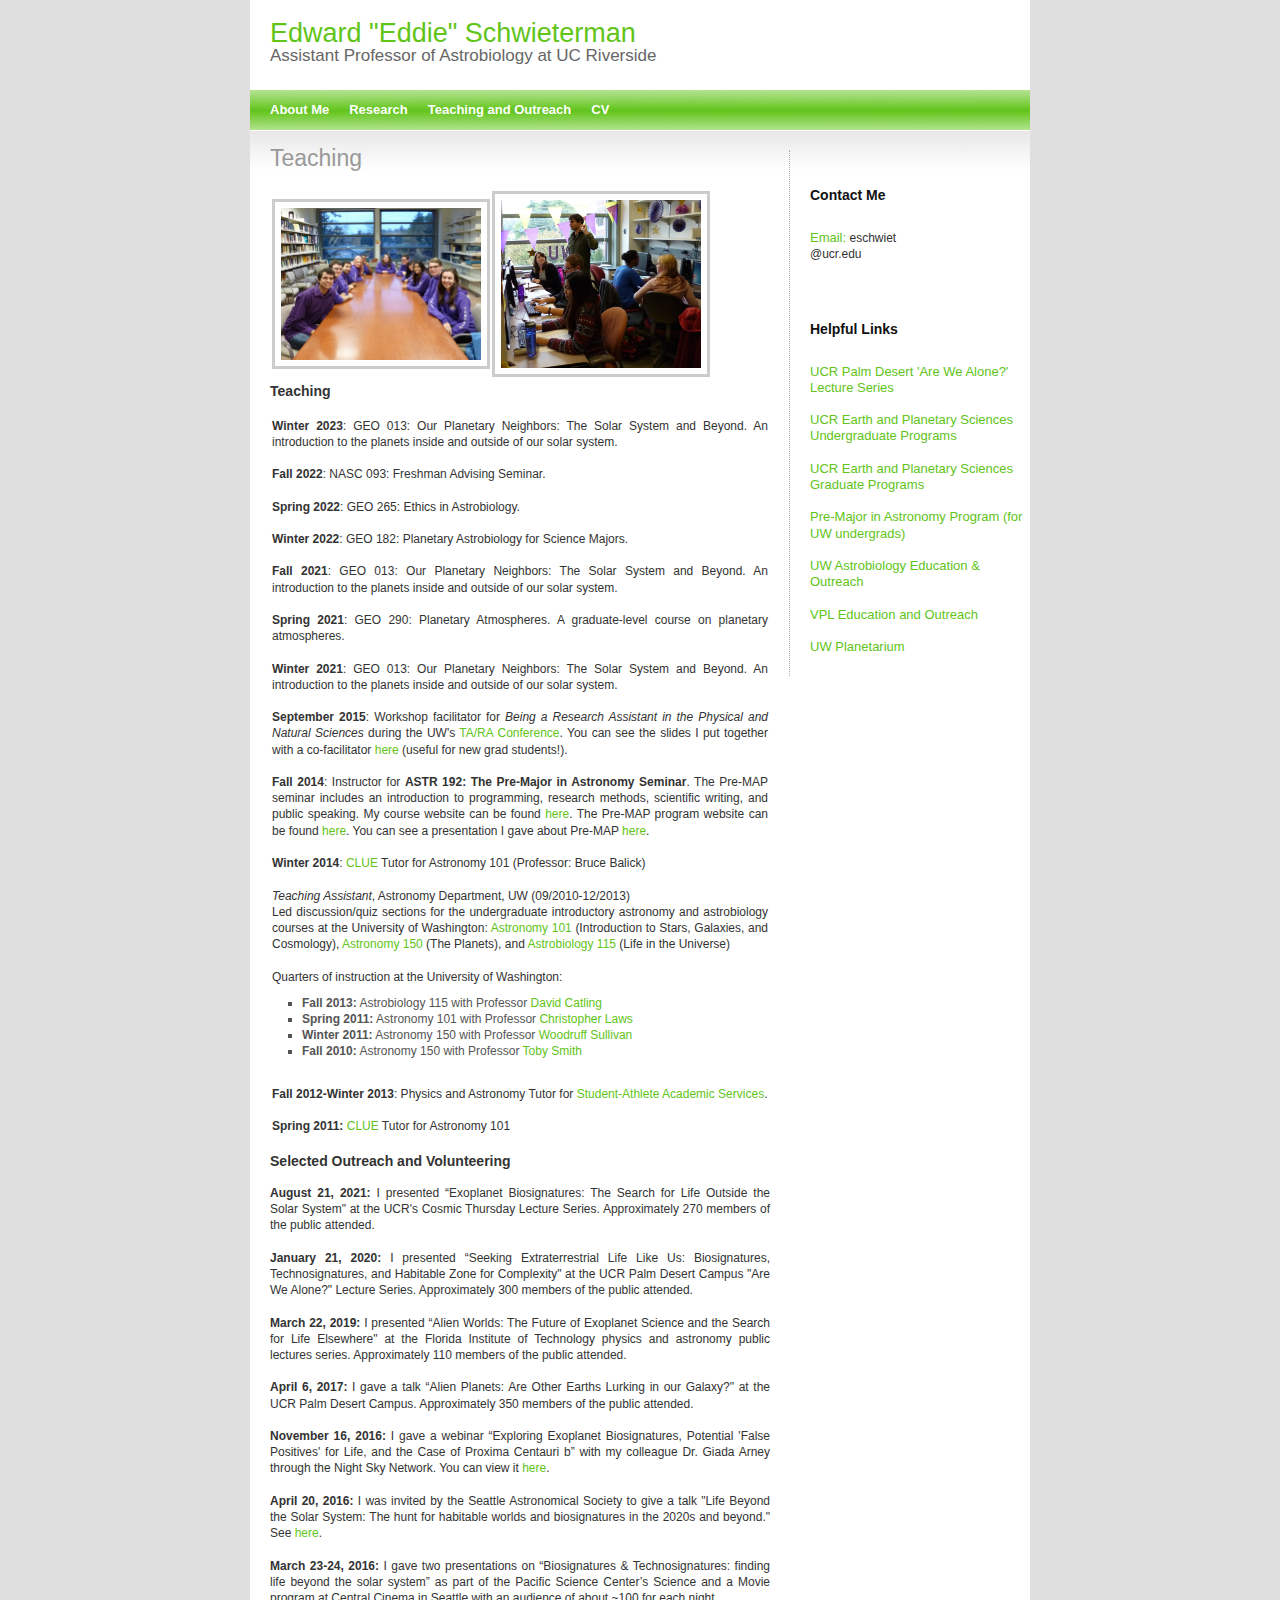
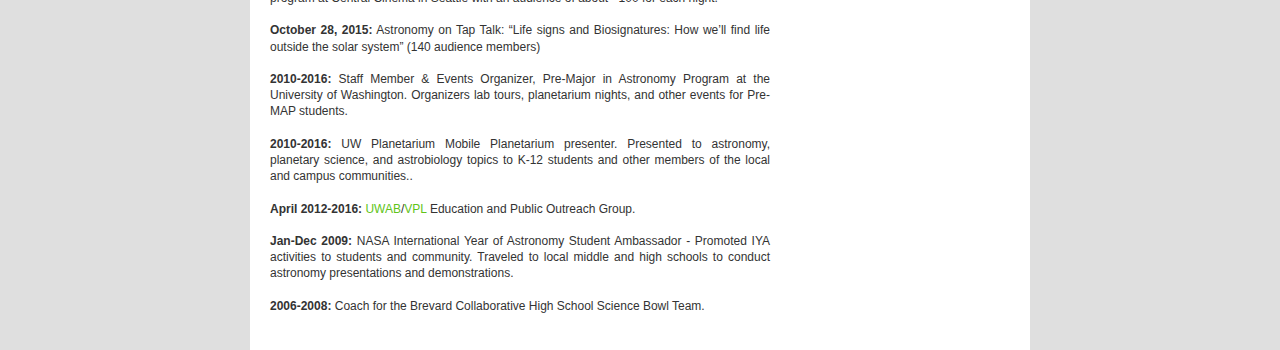
<file: teaching.html>
<!DOCTYPE html PUBLIC "-//W3C//DTD XHTML 1.0 Strict//EN" "http://www.w3.org/TR/xhtml1/DTD/xhtml1-strict.dtd">
<html xmlns="http://www.w3.org/1999/xhtml">
<head>
<title>Teaching</title>
<meta http-equiv="Content-Language" content="English" />
<meta http-equiv="Content-Type" content="text/html; charset=UTF-8" />
<meta http-equiv="Content-Language" content="English" />
<link rel="stylesheet" type="text/css" href="style.css" media="screen" />
</head>
<body>

<div id="page">

<div id="header">
<h1><a href="#">Edward "Eddie" Schwieterman</a></h1>
<h2>Assistant Professor of Astrobiology at UC Riverside</h2>
</div>

<div id="menu">
<ul>
<li><a href="index.html">About Me</a></li> 
<li><a href="research.html">Research</a></li> 
<li><a href="teaching.html">Teaching and Outreach</a></li> 
<li><a href="documents/SchwietermanCV.pdf">CV</a></li>
<!--li><a href="essays.html">Essays</a></li> -->
<!--<li><a href="http://nogreenstars.blogspot.com/">Blog</a></li> -->
</ul>
</div>

<div id="wrapper">

<div id="content">

<h2>Teaching</h2><br />

<!--<table border="0">-->
<!--<tr>-->
<!--<h3>Current</h3><br />-->
<!--</tr>-->
<!--</table>-->

<table border="0">
<tr>
<td><img src="images/cohort10_premap_cropped.jpg" alt="Picture of me
    (front left) with my Pre-MAP class (Fall 2014)" style="border: 3px
  solid #ccc;" width=200 /></td>
      <td><img src="images/Cohort10_Eddie_action.jpg" alt="Picture of me
   in the computer lab with my Pre-MAP students" style="border: 3px
  solid #ccc;" width=200 /></td>

      </tr>
</table>

<table border="0">
<tr>
</td>


<h3>Teaching</h3><br />
<td>

<b>Winter 2023</b>: GEO 013: Our Planetary Neighbors: The Solar System and Beyond. 
 An introduction to the planets inside and outside of our solar system.
<br /> <br />

<b>Fall 2022</b>: NASC 093: Freshman Advising Seminar.
<br /> <br />

<b>Spring 2022</b>: GEO 265: Ethics in Astrobiology.
<br /> <br />

<b>Winter 2022</b>: GEO 182: Planetary Astrobiology for Science Majors. 
<br /> <br />

<b>Fall 2021</b>: GEO 013: Our Planetary Neighbors: The Solar System and Beyond. 
 An introduction to the planets inside and outside of our solar system.
<br /> <br />

<b>Spring 2021</b>: GEO 290: Planetary Atmospheres. A graduate-level course on planetary atmospheres.
<br /> <br />

<b>Winter 2021</b>: GEO 013: Our Planetary Neighbors: The Solar System and Beyond. 
 An introduction to the planets inside and outside of our solar system.
<br /> <br />
 
<b>September 2015</b>: Workshop facilitator for <i>Being a Research Assistant in the
    Physical and Natural Sciences</i> during the UW's <a
    href="http://www.washington.edu/teaching/programs/ta-ra-conference/"
    target="new">TA/RA Conference</a>. You can see the slides I put
    together with a co-facilitator <a
    href="documents/RA_Natural_Science_Sep21_Schwieterman_Shah_CTL.pdf"
    target="new">here</a> (useful for new grad students!). <br /> <br
  />
    
<b>Fall 2014</b>: Instructor for <b>ASTR 192: The Pre-Major in
  Astronomy Seminar</b>. The Pre-MAP seminar includes an introduction
  to programming, research methods, scientific writing, and public
  speaking.  My course website can be found <a
  href="http://staff.washington.edu/eschwiet/premap/">here</a>. The
  Pre-MAP program website can be found <a
  href="http://www.astro.washington.edu/users/premap/">here</a>. You
  can see a presentation I gave about Pre-MAP <a href="https://www.researchgate.net/publication/282979770_Bridging_the_Skill_Gap_from_High_School_to_Student_Researcher_The_Pre-Major_in_Astronomy_Program_Pre-MAP_at_the_University_of_Washington">here</a>. <br /> <br />    

<b>Winter 2014</b>: <a
  href="http://depts.washington.edu/clue/index.php"
  target="new">CLUE</a> Tutor for Astronomy 101 (Professor: Bruce
  Balick) <br /><br />

<i>Teaching Assistant</i>, Astronomy Department, UW  (09/2010-12/2013) <br />
Led discussion/quiz sections for the undergraduate introductory
  astronomy and astrobiology courses at the University of Washington:
  <a href="http://www.pce.uw.edu/courses/astronomy.html"
  target="new">Astronomy 101</a> (Introduction to Stars, Galaxies, and
  Cosmology),  <a
  href="http://www.astro.washington.edu/courses/astro150/"
  target="new">Astronomy 150</a> (The Planets), and <a href =
  "https://depts.washington.edu/astrobio/drupal/content/courses">
  Astrobiology 115 </a> 
  (Life in the Universe)<br /><br />

Quarters of instruction at the University of Washington:<br />
<ul>
  <li><b>Fall 2013:</b> Astrobiology 115 with Professor <a href =
  "http://www.atmos.washington.edu/~davidc/"> David Catling </a> </li>
  <li><b>Spring 2011:</b> Astronomy 101 with Professor <a href="http://www.astro.washington.edu/users/laws/" target="new">Christopher Laws</a></li>
  <li><b>Winter 2011:</b> Astronomy 150 with Professor <a href="http://www.astro.washington.edu/users/woody/" target="new">Woodruff Sullivan</a></li>
  <li><b>Fall 2010:</b> Astronomy 150 with Professor <a href="http://www.astro.washington.edu/users/smith/Astro150/" target="new">Toby Smith</a></li>
</ul><br />

<b>Fall 2012-Winter 2013</b>: Physics and Astronomy Tutor for <a href="http://www.washington.edu/uaa/advising/about/saas.php" target="new">Student-Athlete Academic Services</a>.<br /><br />

<b>Spring 2011:</b> <a href="http://depts.washington.edu/clue/index.php" target="new">CLUE</a> Tutor for Astronomy 101<br /><br />


</td>
</tr>
</table>

<table border="0">
<tr>
<h3>Selected Outreach and Volunteering</h3><br />

<b>August 21, 2021:</b> I presented “Exoplanet Biosignatures: The Search for Life Outside the Solar System" at the UCR's Cosmic Thursday Lecture Series. Approximately 270 members of the public attended. <br /> <br />

<b>January 21, 2020:</b> I presented “Seeking Extraterrestrial Life Like Us: Biosignatures, Technosignatures, and Habitable Zone for Complexity" at the UCR Palm Desert Campus "Are We Alone?" Lecture Series. Approximately 300 members of the public attended. <br /> <br />

<b>March 22, 2019:</b> I presented “Alien Worlds: The Future of Exoplanet Science and the Search for Life Elsewhere" at the Florida Institute of Technology physics and astronomy public lectures series. Approximately 110 members of the public attended. <br /> <br />

<b>April 6, 2017:</b> I gave a talk “Alien Planets: Are Other Earths Lurking in our Galaxy?" at the UCR Palm Desert Campus. Approximately 350 members of the public attended. <br /> <br />

<b>November 16, 2016:</b> I gave a webinar “Exploring Exoplanet Biosignatures, Potential 'False Positives' for Life, and the Case of Proxima Centauri b” with my colleague Dr. Giada Arney through the Night Sky Network. You can view it <a href="https://nightsky.jpl.nasa.gov/download-view.cfm?Doc_ID=592" target="new">here</a>. <br /> <br />

<b>April 20, 2016:</b> I was invited by the Seattle Astronomical Society to give a talk "Life Beyond the Solar System: The hunt for habitable worlds and biosignatures in the 2020s and beyond." See <a href="http://www.seattleastro.org/events/396" target="new">here</a>. <br /> <br />

<b>March 23-24, 2016:</b> I gave two presentations on “Biosignatures & Technosignatures: finding life beyond the solar system” as part of the Pacific Science Center’s Science and a Movie program at Central Cinema in Seattle with an audience of about ~100 for each night. <br /><br />

<b>October 28, 2015:</b> Astronomy on Tap Talk: “Life signs and Biosignatures: How we’ll find life outside the solar system”  (140 audience members) <br /> <br />

<b>2010-2016:</b> Staff Member & Events Organizer, Pre-Major in Astronomy Program at the University of Washington. Organizers lab tours, planetarium nights, and other events for Pre-MAP students. <br /> <br />

<b>2010-2016:</b> UW Planetarium Mobile Planetarium presenter. Presented to astronomy, planetary science, and astrobiology topics to K-12 students and other members of the local and campus communities.</a>.<br /><br />

<b>April 2012-2016:</b><a href="http://depts.washington.edu/astrobio/drupal/content/education-and-outreach" target="new"> UWAB</a>/<a href="http://depts.washington.edu/naivpl/content/education-and-public-outreach" target="new">VPL</a> Education and Public Outreach Group.<br /><br />

<b>Jan-Dec 2009:</b > NASA International Year of Astronomy Student Ambassador - Promoted IYA activities to students and community. Traveled to local middle and high schools to conduct astronomy presentations and demonstrations.<br /><br />

<b>2006-2008:</b> Coach for the Brevard Collaborative High School Science Bowl Team.<br /><br />


</bd>
</tr>
</table>

</div>

<div id="sidebar"> 

<h2>Contact Me</h2>
<ul>
 <li><a>Email:</a> eschwiet<br />@ucr.edu</li><br />
</ul>
<h2>Helpful Links</h2>
 <ul>
 <li><a href="https://palmdesert.ucr.edu/are-we-alone-lecture-series">UCR Palm Desert 'Are We Alone?' Lecture Series</a></li><br />
  <li><a href="https://epsci.ucr.edu/undergraduate_programs">UCR Earth and Planetary Sciences Undergraduate Programs</li><br />
    <li><a href="https://epsci.ucr.edu/grad_programs">UCR Earth and Planetary Sciences Graduate Programs</li><br />
    <li><a href="http://www.astro.washington.edu/users/premap/">Pre-Major in Astronomy Program (for UW undergrads)</a></li><br />
  <li><a href="http://depts.washington.edu/astrobio/drupal/content/education-and-outreach">UW Astrobiology Education & Outreach</a></li><br />
  <li><a href="http://depts.washington.edu/naivpl/content/education-and-public-outreach">VPL Education and Outreach</a></li><br />
  <li><a href="https://depts.washington.edu/astron/outreach/uw-planetarium/">UW Planetarium</a></li><br />

 
</ul>
</div>

<div style="clear: both;"> </div>

</div>

</div>

		
</body>

</html>
</file>
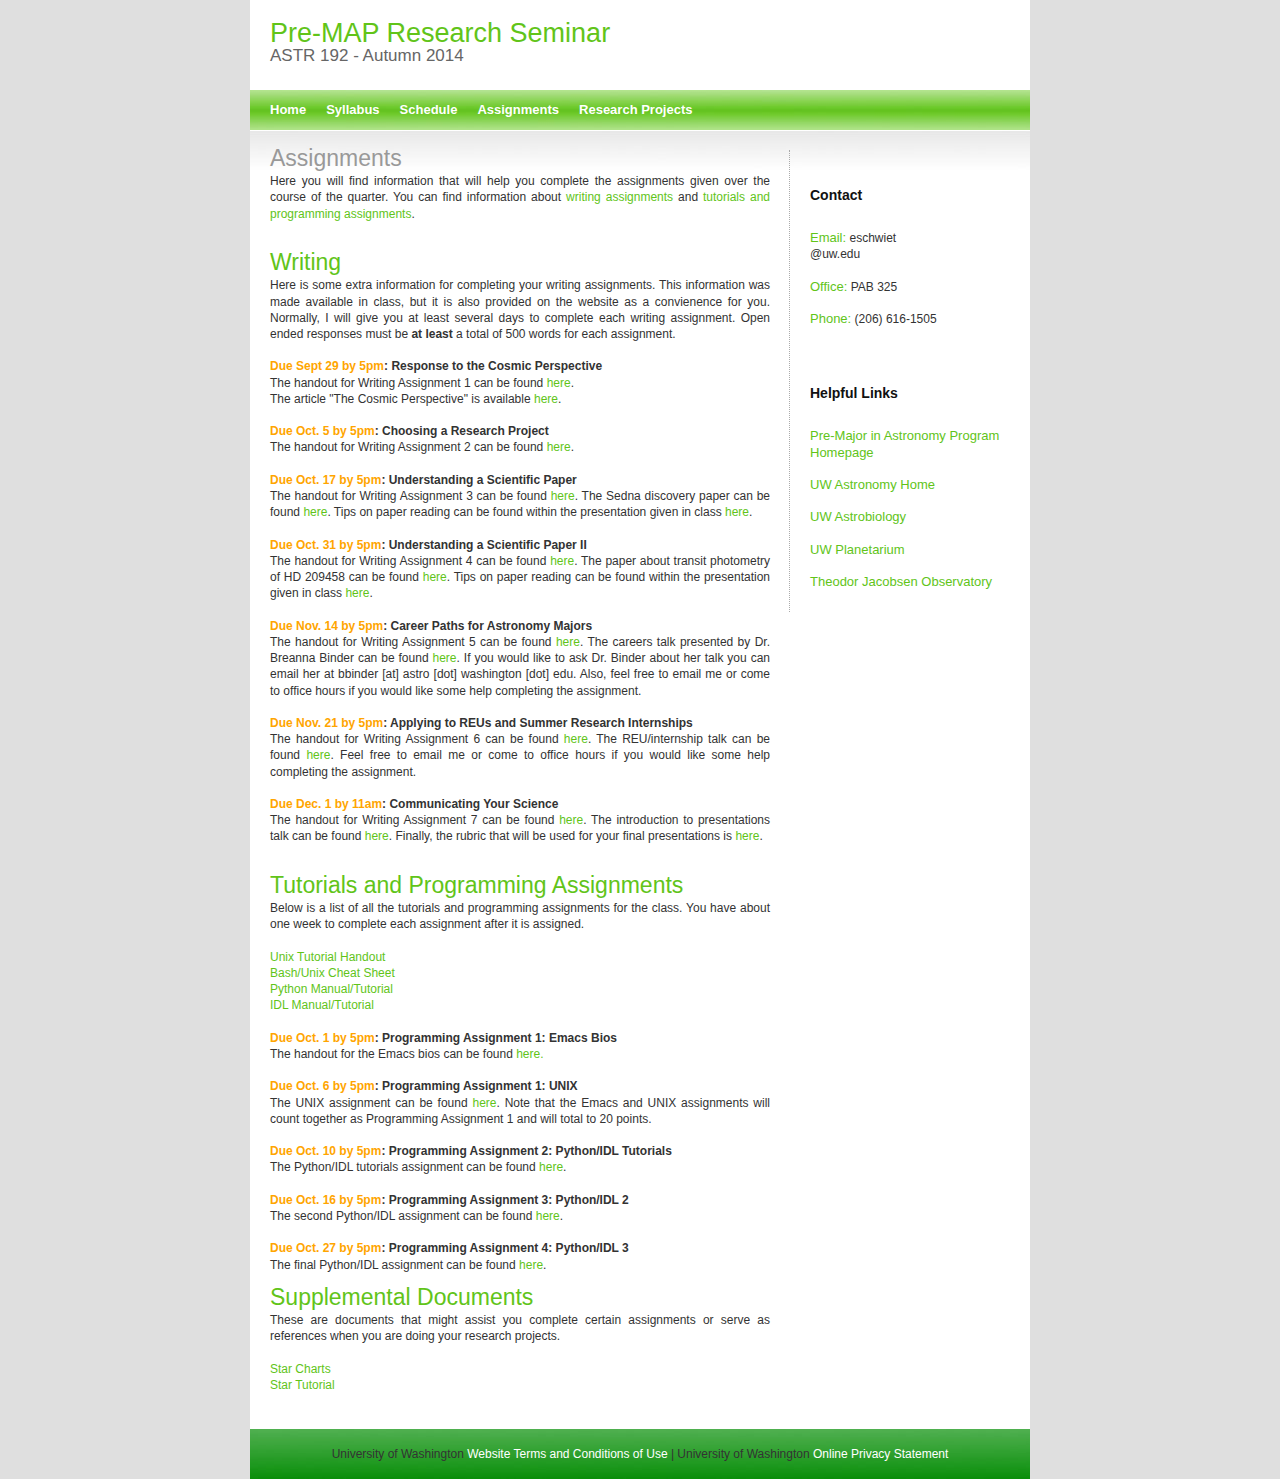
<file: premap/assignments.html>
<!DOCTYPE html PUBLIC "-//W3C//DTD XHTML 1.0 Strict//EN" "http://www.w3.org/TR/xhtml1/DTD/xhtml1-strict.dtd">
<html xmlns="http://www.w3.org/1999/xhtml">
<head>
<title>ASTR 192: Assignments Autumn 2014</title>
<meta http-equiv="Content-Language" content="English" />
<meta http-equiv="Content-Type" content="text/html; charset=UTF-8" />
<meta http-equiv="Content-Language" content="English" />
<link rel="stylesheet" type="text/css" href="style.css" media="screen" />
</head>
<body>

<div id="page">

<div id="header">
<h1><a href="#">Pre-MAP Research Seminar</a></h1>
<h2>ASTR 192 - Autumn 2014</h2>
</div>
<div id="menu">
<ul>
<li><a href="index.html">Home</a></li> 
<li><a href="documents/syllabus_a14.pdf">Syllabus</a></li> 
<li><a href="schedule.html">Schedule</a></li>
<li><a href="#">Assignments</a></li> 
<li><a href="research.html">Research Projects</a></li> 
</ul>
</div>

<div id="wrapper">

<div id="content">

<h2>Assignments</h2>
Here you will find information that will help you complete the assignments given over the course of the quarter. You can find information about <a href="#writing"> writing assignments</a> and <a href="#programming">tutorials and programming assignments</a>.<br /><br />
<br />

<h2><a name="writing">Writing</a></h2>
Here is some extra information for completing your writing assignments. This information was made available in class, but it is also provided on the website as a convienence for you. Normally, I will give you at least several days to complete each writing assignment. Open ended responses must be <b>at least</b> a total of 500 words for each assignment. <br /> <br />

<b><font color="orange">Due Sept 29 by 5pm</font>: Response to the Cosmic Perspective</b><br />
The handout for Writing Assignment 1 can be found <a href="documents/Writing1.pdf">here</a>. <br />
The article "The Cosmic Perspective" is available <a href="http://www.astro.washington.edu/groups/premap/diy/wo/TheCosmicPerspective.pdf">here</a>. <br /><br />

<b><font color="orange">Due Oct. 5 by 5pm</font>: Choosing a Research Project</b><br />
The handout for Writing Assignment 2 can be found <a href="documents/Writing2.pdf">here</a>. <br /> <br />

<b><font color="orange">Due Oct. 17 by 5pm</font>: Understanding a Scientific Paper</b><br />
The handout for Writing Assignment 3 can be found <a href="documents/Writing3_modified.pdf">here</a>. The Sedna discovery paper can be found <a href="documents/Sedna.pdf">here</a>. Tips on paper reading can be found within the presentation given in class  <a href="documents/Reading_A_Paper.pdf">here</a>.<br /> <br />

<b><font color="orange">Due Oct. 31 by 5pm</font>: Understanding a Scientific Paper II</b><br />
The handout for Writing Assignment 4 can be found <a href="documents/assignment4.pdf">here</a>. The paper about transit photometry of HD 209458 can be found <a href="documents/Charbonneau2000.pdf">here</a>. Tips on paper reading can be found within the presentation given in class  <a href="documents/Reading_A_Paper.pdf">here</a>.<br /> <br />

<b><font color="orange">Due Nov. 14 by 5pm</font>: Career Paths for Astronomy Majors </b><br />
The handout for Writing Assignment 5 can be found <a
href="documents/writing5.pdf">here</a>. The careers talk presented by
Dr. Breanna Binder can be found <a href="documents/CareersTalk.pdf">here</a>. If
you would like to ask Dr. Binder about her talk you can email her at
bbinder [at] astro [dot] washington [dot] edu. Also, feel free to
email me or come to office hours if you would like some help completing the
assignment. <br /> <br />

<b><font color="orange">Due Nov. 21 by 5pm</font>: Applying to REUs
and Summer Research Internships </b><br />
The handout for Writing Assignment 6 can be found <a
href="documents/writing6.pdf">here</a>. The REU/internship talk can be found <a href="documents/Summer_Internships_11142014.pdf">here</a>. Feel free to
email me or come to office hours if you would like some help completing the
assignment. <br /> <br />

<b><font color="orange">Due Dec. 1 by 11am</font>: Communicating Your Science </b><br />
The handout for Writing Assignment 7 can be found <a
href="documents/writing7.pdf">here</a>. The introduction to
presentations talk can be found <a
href="documents/Introduction_Presentations.pdf">here</a>. Finally, the
rubric that will be used for your final presentations is <a
href="documents/PresentationRubric.pdf">here</a>. <br /> <br />

<br />

<h2><a name="programming">Tutorials and Programming Assignments</a></h2>
Below is a list of all the tutorials and programming assignments for the class. You have about one week to complete each assignment after it is assigned.<br />
<br />
<a href="documents/UnixHandout.pdf">Unix Tutorial Handout</a><br />
<a href="documents/UnixCheatSheet.pdf">Bash/Unix Cheat Sheet</a><br />
<a href="documents/Python_Manual_a14.pdf">Python Manual/Tutorial</a><br />
<a href="documents/IDL_Manual_a14.pdf">IDL Manual/Tutorial</a><br /><br />

<b><font color="orange">Due Oct. 1 by 5pm</font>: Programming Assignment 1: Emacs Bios</b><br />
The handout for the Emacs bios can be found <a href="documents/Emacs.pdf">here. </a><br /><br />

<b><font color="orange">Due Oct. 6 by 5pm</font>: Programming Assignment 1: UNIX</b><br />
The UNIX assignment can be found <a href="documents/UnixAssignment.pdf">here</a>. Note that the Emacs and UNIX assignments will count together as Programming Assignment 1 and will total to 20 points.<br /><br />

<b><font color="orange">Due Oct. 10 by 5pm</font>: Programming Assignment 2: Python/IDL Tutorials</b><br />
The Python/IDL tutorials assignment can be found <a href="documents/Python_IDL_1.pdf">here</a>.<br /><br />

<b><font color="orange">Due Oct. 16 by 5pm</font>: Programming Assignment 3: Python/IDL 2</b><br />
The second Python/IDL assignment can be found <a href="documents/Python_IDL_2.pdf">here</a>.<br /><br />

<b><font color="orange">Due Oct. 27 by 5pm</font>: Programming Assignment 4: Python/IDL 3</b><br />
The final Python/IDL assignment can be found <a href="documents/Python_IDL_3.pdf">here</a>.<br /><br />

<h2><a name="supplemental">Supplemental Documents</a></h2>
These are documents that might assist you complete certain assignments or serve as references when you are doing your research projects.<br /><br />
<a href="documents/StarCharts.pdf">Star Charts</a><br />
<a href="documents/StarStuff.pdf">Star Tutorial</a><br />

<br />


</div>
<div id="sidebar"> 

<h2>Contact</h2>
<ul>
 <li><a>Email:</a> eschwiet<br />@uw.edu</li><br />
 <li><a>Office:</a> PAB 325</a></li> <br />
 <li><a>Phone:</a> (206) 616-1505</a></li> <br />
</ul>
<h2>Helpful Links</h2>
 <ul>
  <li><a href="http://www.astro.washington.edu/users/premap/">Pre-Major in Astronomy Program Homepage</a></li><br />
  <li><a href="http://www.astro.washington.edu">UW Astronomy Home</a></li><br />
  <li><a href="http://depts.washington.edu/astrobio/drupal/">UW Astrobiology </a></li><br />
  <li><a href="http://www.astro.washington.edu/groups/outreach/planetarium">UW Planetarium</a></li><br/>
  <li><a href="http://www.astro.washington.edu/groups/outreach/tjo/">Theodor Jacobsen Observatory</a></li><br/>
 
</ul>
</div>

<div style="clear: both;"> </div>



</div>

<div id="footer">
University of Washington <a href="http://www.washington.edu/online/terms" target="new">Website Terms and Conditions of Use</a> | University of Washington <a href="http://www.washington.edu/online/privacy" target="new">Online Privacy Statement</a>
<br />
</div>

</div>

		
</body>

</html>
</file>
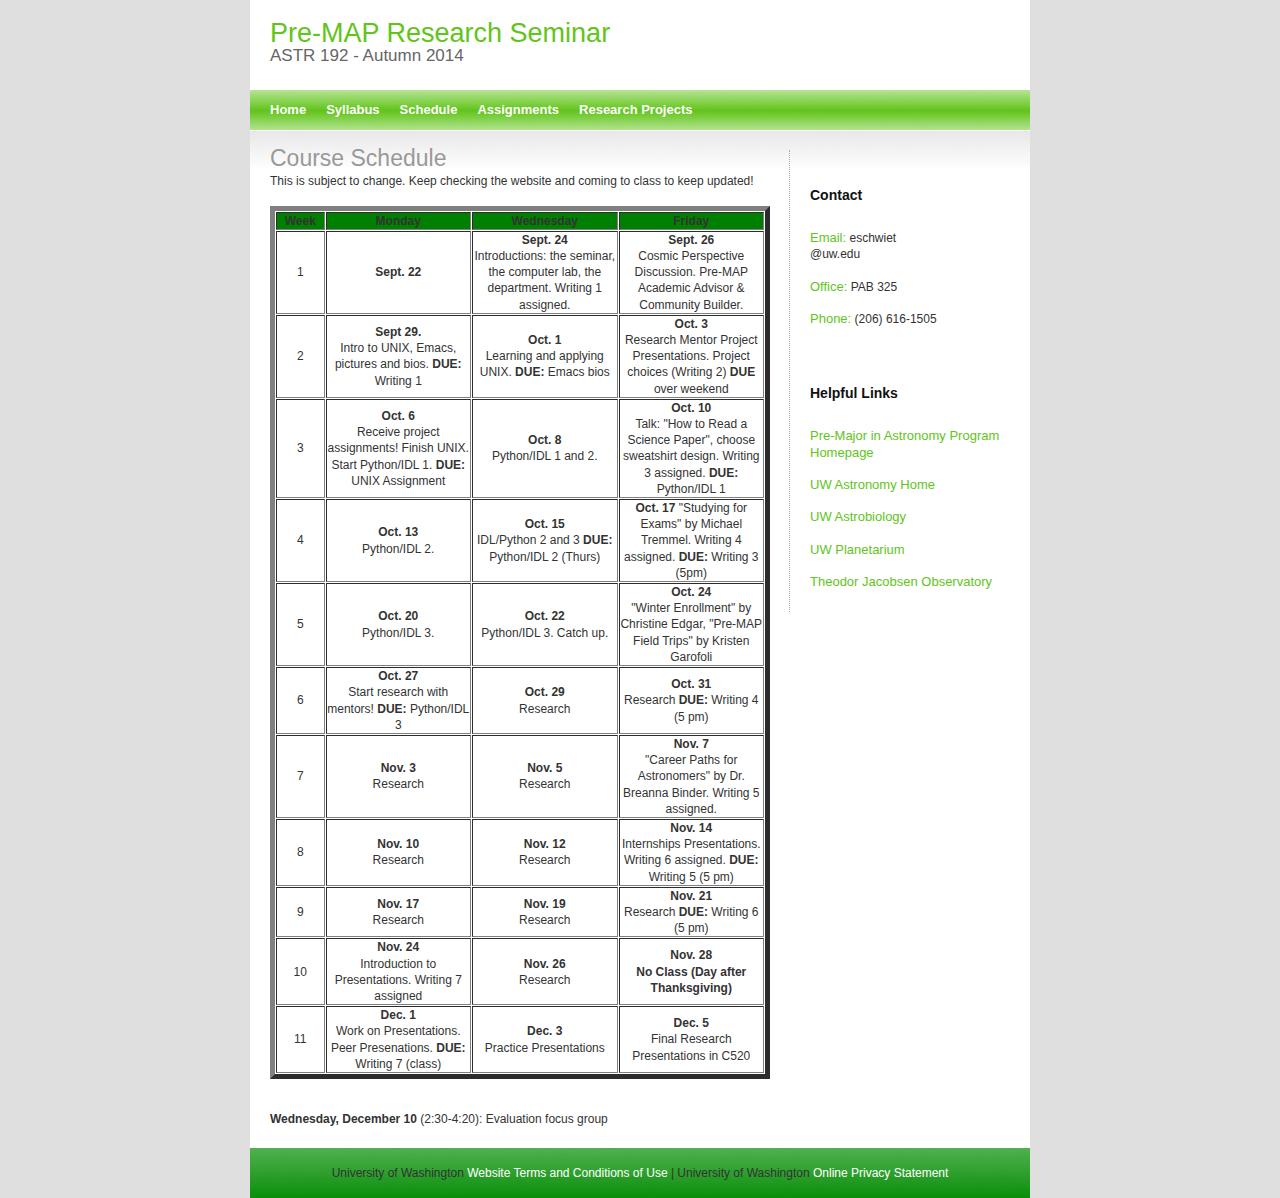
<file: premap/schedule.html>
<!DOCTYPE html PUBLIC "-//W3C//DTD XHTML 1.0 Strict//EN" "http://www.w3.org/TR/xhtml1/DTD/xhtml1-strict.dtd">
<html xmlns="http://www.w3.org/1999/xhtml">
<head>
<title>ASTR 192: Schedule Autumn 2014</title>
<meta http-equiv="Content-Language" content="English" />
<meta http-equiv="Content-Type" content="text/html; charset=UTF-8" />
<meta http-equiv="Content-Language" content="English" />
<link rel="stylesheet" type="text/css" href="style.css" media="screen" />
</head>
<body>

<div id="page">

<div id="header">
<h1><a href="#">Pre-MAP Research Seminar</a></h1>
<h2>ASTR 192 - Autumn 2014</h2>
</div>
<div id="menu">
<ul>
<li><a href="index.html">Home</a></li> 
<li><a href="documents/syllabus_a14.pdf">Syllabus</a></li> 
<li><a href="#">Schedule</a></li>
<li><a href="assignments.html">Assignments</a></li> 
<li><a href="research.html">Research Projects</a></li> 
</ul>
</div>

<div id="wrapper">

<div id="content">

<h2>Course Schedule</h2>
This is subject to change. Keep checking the website and coming to class to keep updated!<br />
<br />

<table border="5" cellpadding="10" cellspacing="1">
<tr align="center" bgcolor="green">
<th width="10%">Week</th>
<th width="30%">Monday</th>
<th width="30%">Wednesday</th>
<th width="30%">Friday</th>
</tr>
<tr align="center">
<td>1</td>
<td><b>Sept. 22</b><brt</td>
<td><b>Sept. 24</b><br> Introductions: the seminar, the computer lab, the department. Writing 1 assigned.</td>
<td><b>Sept. 26</b><br> Cosmic Perspective Discussion. Pre-MAP Academic Advisor & Community Builder.</td>
</tr>
<tr align="center">
<td>2</td>
<td><b>Sept 29.</b><br> Intro to UNIX, Emacs, pictures and bios. <b>DUE:</b> Writing 1</td>
<td><b>Oct. 1</b><br> Learning and applying UNIX. <b>DUE:</b> Emacs bios</td>
<td><b>Oct. 3</b><br> Research Mentor Project Presentations. Project choices (Writing 2) <b>DUE</b> over weekend </td>
</tr>
<tr align="center">
<td>3</td>
<td><b>Oct. 6</b><br> Receive project assignments! Finish UNIX. Start Python/IDL 1. <b>DUE:</b> UNIX Assignment</td>
<td><b>Oct. 8</b><br> Python/IDL 1 and 2. </td>
<td><b>Oct. 10</b><br> Talk: "How to Read a Science Paper", choose sweatshirt design. Writing 3 assigned. <b>DUE:</b> Python/IDL 1</td>
</tr>
<tr align="center">
<td>4</td>
<td><b>Oct. 13</b><br> Python/IDL 2.</td>
<td><b>Oct. 15</b><br> IDL/Python 2 and 3 <b>DUE:</b> Python/IDL 2 (Thurs) </td>
<td><b>Oct. 17</b> "Studying for Exams" by Michael Tremmel. Writing 4 assigned. <b>DUE:</b> Writing 3 (5pm)</td>
</tr>
<tr align="center">
<td>5</td>
<td><b>Oct. 20</b><br> Python/IDL 3. </td>
<td><b>Oct. 22</b><br> Python/IDL 3. Catch up.</td>
<td><b>Oct. 24</b><br> "Winter Enrollment" by Christine Edgar, "Pre-MAP Field Trips" by Kristen Garofoli </td>
</tr>
<tr align="center">
<td>6</td>
<td><b>Oct. 27</b><br> Start research with mentors! <b>DUE:</b> Python/IDL 3 </td>
<td><b>Oct. 29</b><br> Research </td>
<td><b>Oct. 31</b><br> Research <b>DUE:</b> Writing 4 (5 pm)</td>
</tr>

<tr align="center">
<td>7</td>
<td><b>Nov. 3</b><br> Research </td>
<td><b>Nov. 5</b><br> Research </td>
<td><b>Nov. 7</b><br> "Career Paths for Astronomers" by Dr. Breanna Binder. Writing 5 assigned.</td>
</tr>
<tr align="center">
<td>8</td>
<td><b>Nov. 10</b><br> Research</td>
<td><b>Nov. 12</b><br> Research</td>
<td><b>Nov. 14</b><br> Internships Presentations. Writing 6 assigned. <b>DUE:</b> Writing 5 (5 pm)</td>
</tr>
<tr align="center">
<td>9</td>
<td><b>Nov. 17</b><br> Research </td>
<td><b>Nov. 19</b><br> Research<br></td>
<td><b>Nov. 21</b><br> Research <b>DUE:</b> Writing 6 (5 pm)</td>
</tr>
<tr align="center">
<td>10</td>
<td><b>Nov. 24</b><br> Introduction to Presentations. Writing 7 assigned</td>
<td><b>Nov. 26</b><br> Research </td>
<td><b>Nov. 28</b><br><b> No Class (Day after Thanksgiving)</b></td>
</tr>
<tr align="center">
<td>11</td>
<td><b>Dec. 1</b><br> Work on Presentations. Peer Presenations. <b>DUE:</b> Writing 7 (class)</td>
<td><b>Dec. 3</b><br> Practice Presentations </td>
<td><b>Dec. 5</b><br> Final Research Presentations in C520</td>
</tr>
</table> 
<br />
<br />

<b>Wednesday, December 10</b> (2:30-4:20): Evaluation focus group<br />
</div>

<div id="sidebar"> 

<h2>Contact</h2>
<ul>
 <li><a>Email:</a> eschwiet<br />@uw.edu</li><br />
 <li><a>Office:</a> PAB 325</a></li> <br />
 <li><a>Phone:</a> (206) 616-1505</a></li> <br />
</ul>
<h2>Helpful Links</h2>
 <ul>
  <li><a href="http://www.astro.washington.edu/users/premap/">Pre-Major in Astronomy Program Homepage</a></li><br />
  <li><a href="http://www.astro.washington.edu">UW Astronomy Home</a></li><br />
  <li><a href="http://depts.washington.edu/astrobio/drupal/">UW Astrobiology </a></li><br />
  <li><a href="http://www.astro.washington.edu/groups/outreach/planetarium">UW Planetarium</a></li><br/>
  <li><a href="http://www.astro.washington.edu/groups/outreach/tjo/">Theodor Jacobsen Observatory</a></li><br/>
 
</ul>
</div>

<div style="clear: both;"> </div>



</div>

<div id="footer">
University of Washington <a href="http://www.washington.edu/online/terms" target="new">Website Terms and Conditions of Use</a> | University of Washington <a href="http://www.washington.edu/online/privacy" target="new">Online Privacy Statement</a>
<br />
</div>

</div>

		
</body>

</html>
</file>
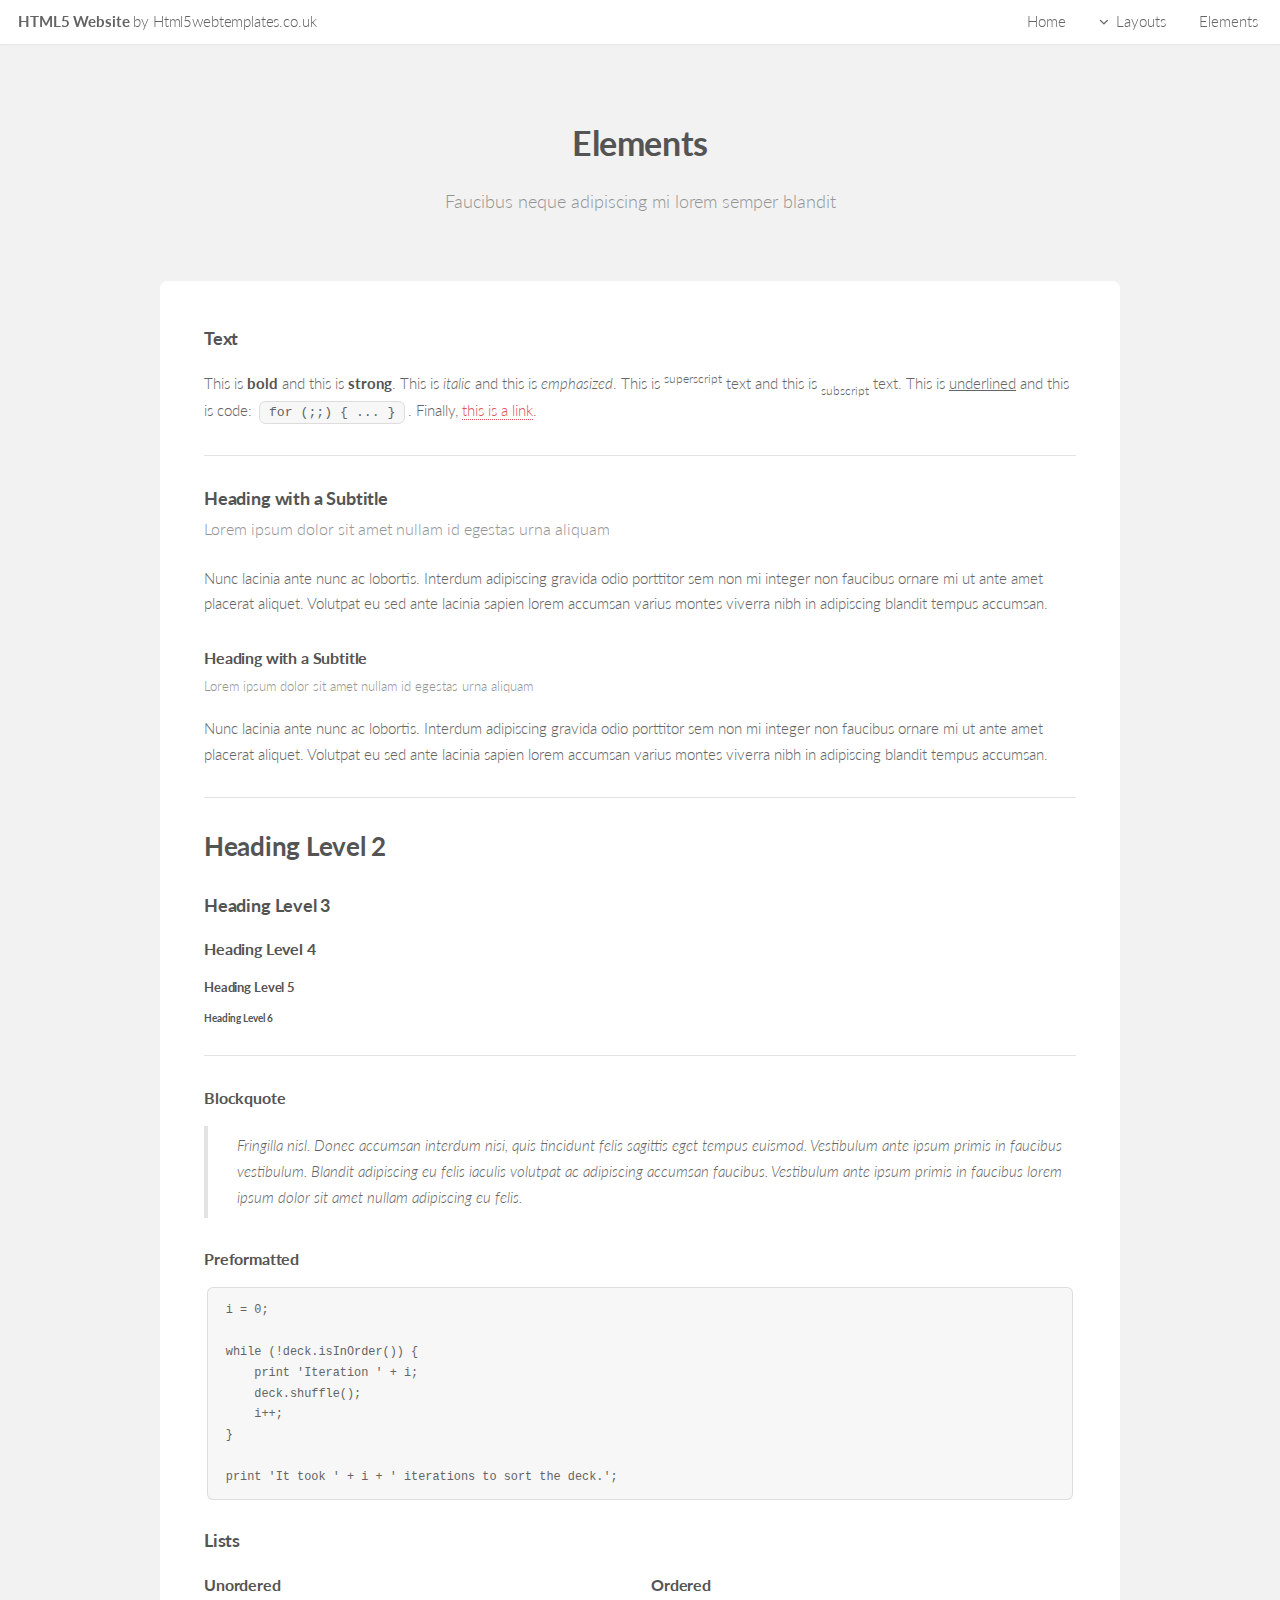
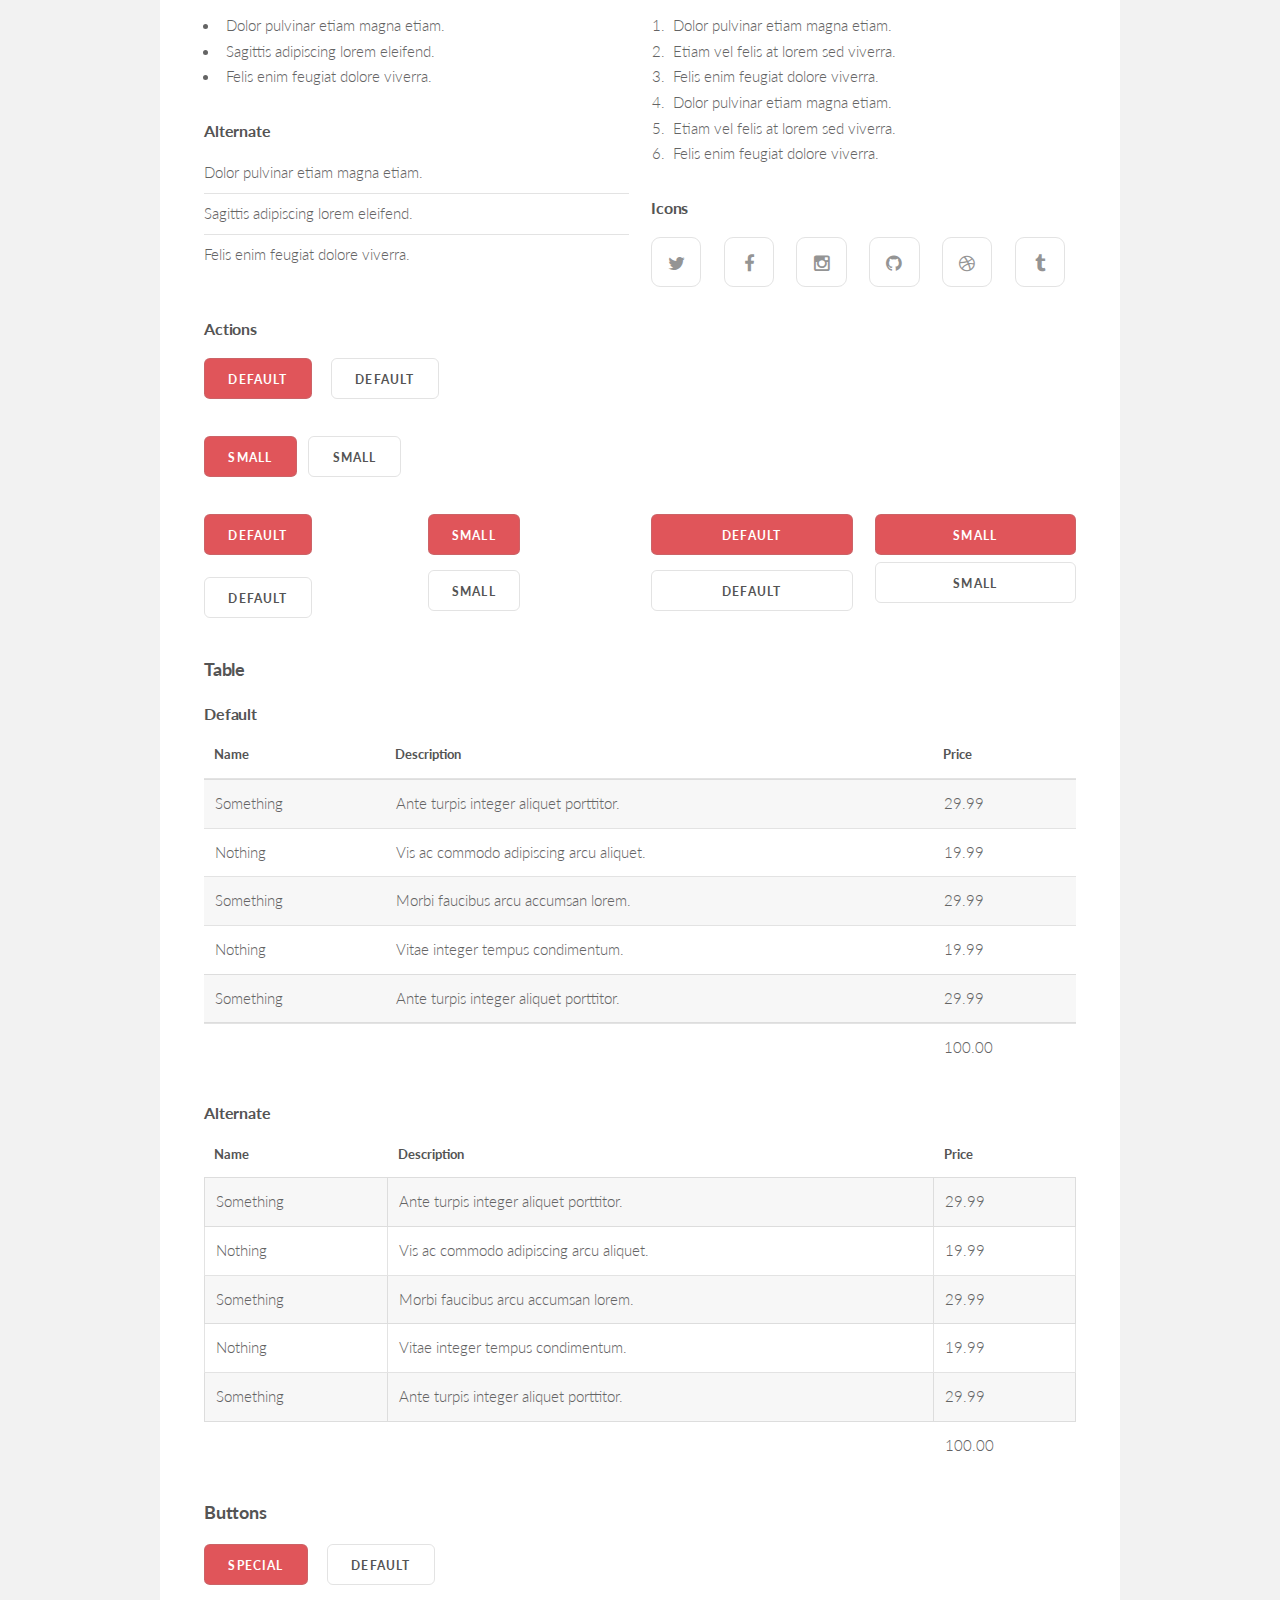
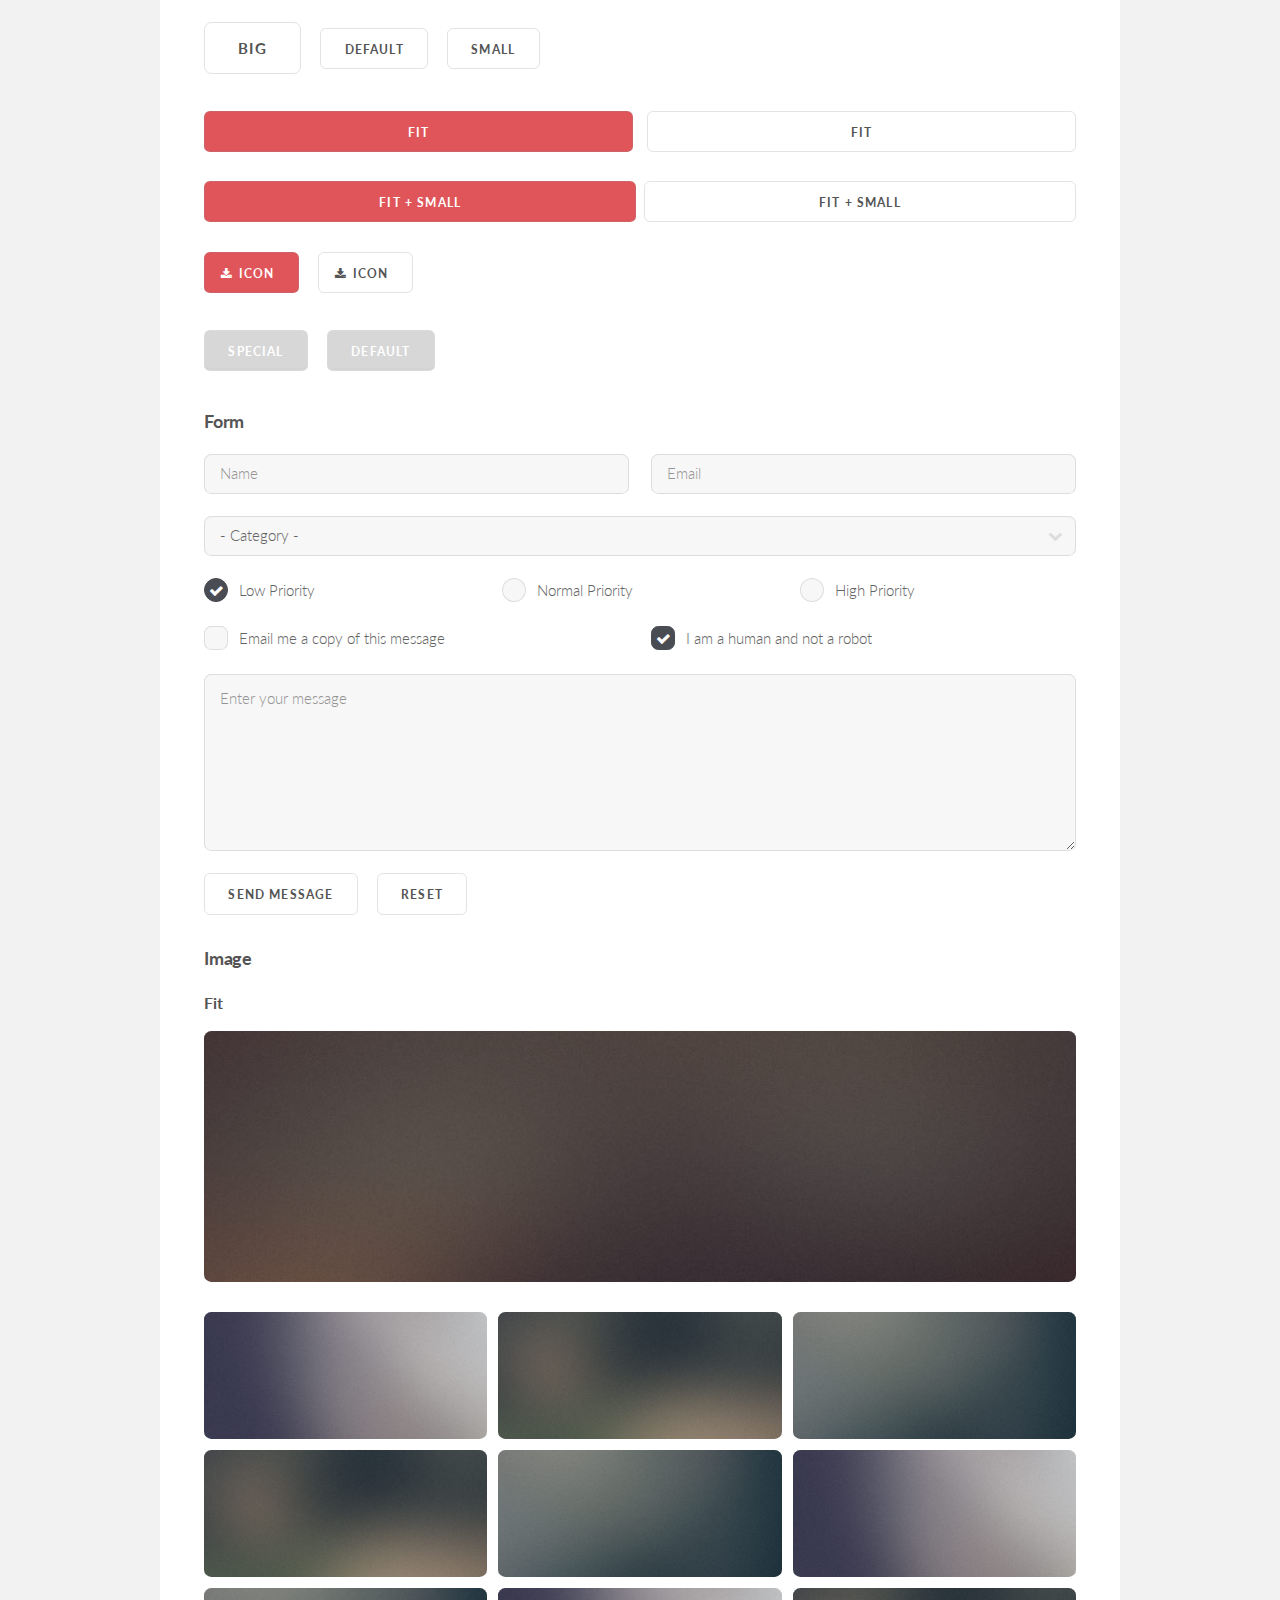
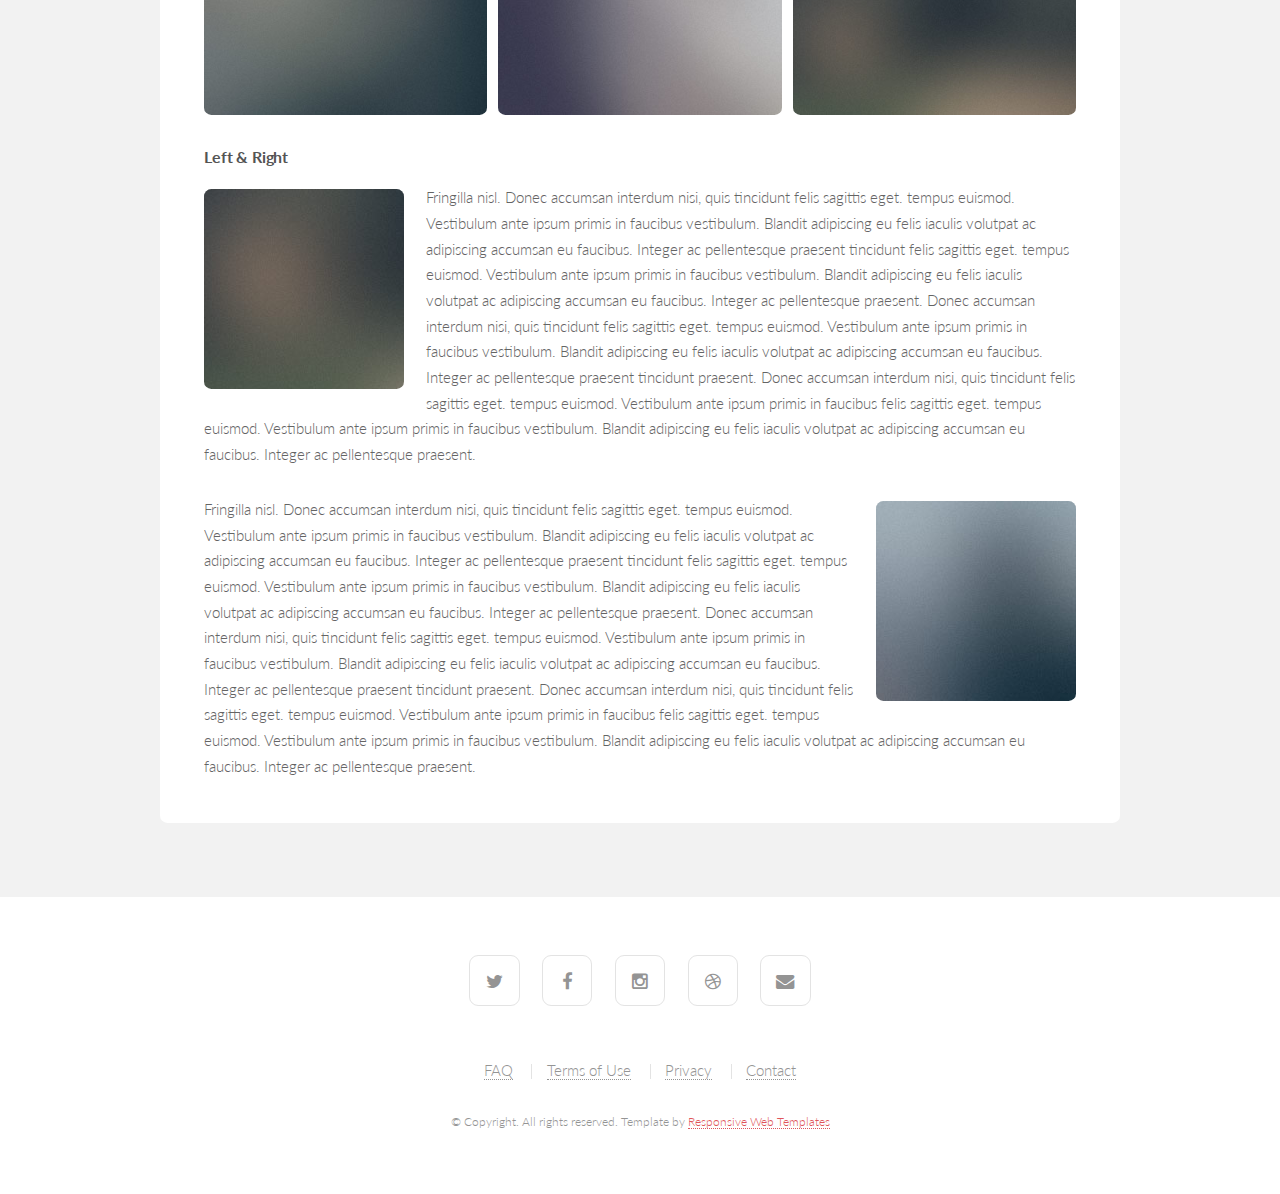
<file: new/Elements/elements.html>
<!DOCTYPE HTML>

<html>
	<head>
		<title> </title>
		<meta http-equiv="content-type" content="text/html; charset=utf-8" />
		<meta name="description" content="" />
		<meta name="keywords" content="" />
		<!--[if lte IE 8]><script src="css/ie/html5shiv.js"></script><![endif]-->
		<script src="js/jquery.min.js"></script>
		<script src="js/jquery.dropotron.min.js"></script>
		<script src="js/jquery.scrollgress.min.js"></script>
		<script src="js/jquery.scrolly.min.js"></script>
		<script src="js/jquery.slidertron.min.js"></script>
		<script src="js/skel.min.js"></script>
		<script src="js/skel-layers.min.js"></script>
		<script src="js/init.js"></script>
		<noscript>
			<link rel="stylesheet" href="css/skel.css" />
			<link rel="stylesheet" href="css/style.css" />
			<link rel="stylesheet" href="css/style-xlarge.css" />
		</noscript>
		<!--[if lte IE 9]><link rel="stylesheet" href="css/ie/v9.css" /><![endif]-->
		<!--[if lte IE 8]><link rel="stylesheet" href="css/ie/v8.css" /><![endif]-->
	</head>
	<body>

		<!-- Header -->
			<header id="header" class="skel-layers-fixed">
			<h1><a href="index.html">HTML5 Website <span>by Html5webtemplates.co.uk</span></a></h1>	
				<nav id="nav">
					<ul>
						<li><a href="index.html">Home</a></li>
						<li>
							<a href="" class="icon fa-angle-down">Layouts</a>
							<ul>
								<li><a href="left-sidebar.html">Left Sidebar</a></li>
								<li><a href="right-sidebar.html">Right Sidebar</a></li>
								<li><a href="no-sidebar.html">No Sidebar</a></li>
								<li>
									<a href="">Submenu</a>
									<ul>
										<li><a href="#">Option 1</a></li>
										<li><a href="#">Option 2</a></li>
										<li><a href="#">Option 3</a></li>
										<li><a href="#">Option 4</a></li>
									</ul>
								</li>
							</ul>
						</li>
						<li><a href="elements.html">Elements</a></li>
					</ul>
				</nav>
			</header>

		<!-- Main -->
			<section id="main" class="wrapper style1">
				<header class="major">
					<h2>Elements</h2>
					<p>Faucibus neque adipiscing mi lorem semper blandit</p>
				</header>
				<div class="container">
						
					<!-- Content -->
						<section id="content">

							<!-- Text -->
								<section>
									<h3>Text</h3>
									<p>This is <b>bold</b> and this is <strong>strong</strong>. This is <i>italic</i> and this is <em>emphasized</em>.
									This is <sup>superscript</sup> text and this is <sub>subscript</sub> text.
									This is <u>underlined</u> and this is code: <code>for (;;) { ... }</code>. Finally, <a href="#">this is a link</a>.</p>

									<hr />
									
									<header>
										<h3>Heading with a Subtitle</h3>
										<p>Lorem ipsum dolor sit amet nullam id egestas urna aliquam</p>
									</header>
									<p>Nunc lacinia ante nunc ac lobortis. Interdum adipiscing gravida odio porttitor sem non mi integer non faucibus ornare mi ut ante amet placerat aliquet. Volutpat eu sed ante lacinia sapien lorem accumsan varius montes viverra nibh in adipiscing blandit tempus accumsan.</p>
									<header>
										<h4>Heading with a Subtitle</h4>
										<p>Lorem ipsum dolor sit amet nullam id egestas urna aliquam</p>
									</header>
									<p>Nunc lacinia ante nunc ac lobortis. Interdum adipiscing gravida odio porttitor sem non mi integer non faucibus ornare mi ut ante amet placerat aliquet. Volutpat eu sed ante lacinia sapien lorem accumsan varius montes viverra nibh in adipiscing blandit tempus accumsan.</p>

									<hr />
									
									<h2>Heading Level 2</h2>
									<h3>Heading Level 3</h3>
									<h4>Heading Level 4</h4>
									<h5>Heading Level 5</h5>
									<h6>Heading Level 6</h6>

									<hr />

									<h4>Blockquote</h4>
									<blockquote>Fringilla nisl. Donec accumsan interdum nisi, quis tincidunt felis sagittis eget tempus euismod. Vestibulum ante ipsum primis in faucibus vestibulum. Blandit adipiscing eu felis iaculis volutpat ac adipiscing accumsan faucibus. Vestibulum ante ipsum primis in faucibus lorem ipsum dolor sit amet nullam adipiscing eu felis.</blockquote>

									<h4>Preformatted</h4>
									<pre><code>i = 0;

while (!deck.isInOrder()) {
    print 'Iteration ' + i;
    deck.shuffle();
    i++;
}

print 'It took ' + i + ' iterations to sort the deck.';
</code></pre>
								</section>

							<!-- Lists -->
								<section>
									<h3>Lists</h3>
									<div class="row">
										<div class="6u 12u(2)">

											<h4>Unordered</h4>
											<ul>
												<li>Dolor pulvinar etiam magna etiam.</li>
												<li>Sagittis adipiscing lorem eleifend.</li>
												<li>Felis enim feugiat dolore viverra.</li>
											</ul>

											<h4>Alternate</h4>
											<ul class="alt">
												<li>Dolor pulvinar etiam magna etiam.</li>
												<li>Sagittis adipiscing lorem eleifend.</li>
												<li>Felis enim feugiat dolore viverra.</li>
											</ul>
											
										</div>
										<div class="6u 12u(2)">
											
											<h4>Ordered</h4>
											<ol>
												<li>Dolor pulvinar etiam magna etiam.</li>
												<li>Etiam vel felis at lorem sed viverra.</li>
												<li>Felis enim feugiat dolore viverra.</li>
												<li>Dolor pulvinar etiam magna etiam.</li>
												<li>Etiam vel felis at lorem sed viverra.</li>
												<li>Felis enim feugiat dolore viverra.</li>
											</ol>

											<h4>Icons</h4>
											<ul class="icons">
												<li><a href="#" class="icon fa-twitter"><span class="label">Twitter</span></a></li>
												<li><a href="#" class="icon fa-facebook"><span class="label">Facebook</span></a></li>
												<li><a href="#" class="icon fa-instagram"><span class="label">Instagram</span></a></li>
												<li><a href="#" class="icon fa-github"><span class="label">Github</span></a></li>
												<li><a href="#" class="icon fa-dribbble"><span class="label">Dribbble</span></a></li>
												<li><a href="#" class="icon fa-tumblr"><span class="label">Tumblr</span></a></li>
											</ul>

										</div>
									</div>

									<h4>Actions</h4>
									<ul class="actions">
										<li><a href="#" class="button special">Default</a></li>
										<li><a href="#" class="button">Default</a></li>
									</ul>
									<ul class="actions small">
										<li><a href="#" class="button special small">Small</a></li>
										<li><a href="#" class="button small">Small</a></li>
									</ul>
									<div class="row">
										<div class="3u 12u(2)">
											<ul class="actions vertical">
												<li><a href="#" class="button special">Default</a></li>
												<li><a href="#" class="button">Default</a></li>
											</ul>
										</div>
										<div class="3u 12u(2)">
											<ul class="actions vertical small">
												<li><a href="#" class="button special small">Small</a></li>
												<li><a href="#" class="button small">Small</a></li>
											</ul>
										</div>
										<div class="3u 12u(2)">
											<ul class="actions vertical">
												<li><a href="#" class="button special fit">Default</a></li>
												<li><a href="#" class="button fit">Default</a></li>
											</ul>
										</div>
										<div class="3u 12u(2)">
											<ul class="actions vertical small">
												<li><a href="#" class="button special small fit">Small</a></li>
												<li><a href="#" class="button small fit">Small</a></li>
											</ul>
										</div>
									</div>
								</section>

							<!-- Table -->
								<section>
									<h3>Table</h3>
									
									<h4>Default</h4>
									<div class="table-wrapper">
										<table>
											<thead>
												<tr>
													<th>Name</th>
													<th>Description</th>
													<th>Price</th>
												</tr>
											</thead>
											<tbody>
												<tr>
													<td>Something</td>
													<td>Ante turpis integer aliquet porttitor.</td>
													<td>29.99</td>
												</tr>
												<tr>
													<td>Nothing</td>
													<td>Vis ac commodo adipiscing arcu aliquet.</td>
													<td>19.99</td>
												</tr>
												<tr>
													<td>Something</td>
													<td> Morbi faucibus arcu accumsan lorem.</td>
													<td>29.99</td>
												</tr>
												<tr>
													<td>Nothing</td>
													<td>Vitae integer tempus condimentum.</td>
													<td>19.99</td>
												</tr>
												<tr>
													<td>Something</td>
													<td>Ante turpis integer aliquet porttitor.</td>
													<td>29.99</td>
												</tr>
											</tbody>
											<tfoot>
												<tr>
													<td colspan="2"></td>
													<td>100.00</td>
												</tr>
											</tfoot>
										</table>
									</div>
									
									<h4>Alternate</h4>
									<div class="table-wrapper">
										<table class="alt">
											<thead>
												<tr>
													<th>Name</th>
													<th>Description</th>
													<th>Price</th>
												</tr>
											</thead>
											<tbody>
												<tr>
													<td>Something</td>
													<td>Ante turpis integer aliquet porttitor.</td>
													<td>29.99</td>
												</tr>
												<tr>
													<td>Nothing</td>
													<td>Vis ac commodo adipiscing arcu aliquet.</td>
													<td>19.99</td>
												</tr>
												<tr>
													<td>Something</td>
													<td> Morbi faucibus arcu accumsan lorem.</td>
													<td>29.99</td>
												</tr>
												<tr>
													<td>Nothing</td>
													<td>Vitae integer tempus condimentum.</td>
													<td>19.99</td>
												</tr>
												<tr>
													<td>Something</td>
													<td>Ante turpis integer aliquet porttitor.</td>
													<td>29.99</td>
												</tr>
											</tbody>
											<tfoot>
												<tr>
													<td colspan="2"></td>
													<td>100.00</td>
												</tr>
											</tfoot>
										</table>
									</div>
								</section>

							<!-- Buttons -->
								<section>
									<h3>Buttons</h3>
									<ul class="actions">
										<li><a href="#" class="button special">Special</a></li>
										<li><a href="#" class="button">Default</a></li>
									</ul>
									<ul class="actions">
										<li><a href="#" class="button big">Big</a></li>
										<li><a href="#" class="button">Default</a></li>
										<li><a href="#" class="button small">Small</a></li>
									</ul>
									<ul class="actions fit">
										<li><a href="#" class="button special fit">Fit</a></li>
										<li><a href="#" class="button fit">Fit</a></li>
									</ul>
									<ul class="actions fit small">
										<li><a href="#" class="button special fit small">Fit + Small</a></li>
										<li><a href="#" class="button fit small">Fit + Small</a></li>
									</ul>
									<ul class="actions">
										<li><a href="#" class="button special icon fa-download">Icon</a></li>
										<li><a href="#" class="button icon fa-download">Icon</a></li>
									</ul>
									<ul class="actions">
										<li><span class="button special disabled">Special</span></li>
										<li><span class="button disabled">Default</span></li>
									</ul>
								</section>

							<!-- Form -->
								<section>
									<h3>Form</h3>
									<form method="post" action="#">
										<div class="row uniform">
											<div class="6u 12u(3)">
												<input type="text" name="name" id="name" value="" placeholder="Name" />
											</div>
											<div class="6u 12u(3)">
												<input type="email" name="email" id="email" value="" placeholder="Email" />
											</div>
										</div>
										<div class="row uniform">
											<div class="12u">
												<div class="select-wrapper">
													<select name="category" id="category">
														<option value="">- Category -</option>
														<option value="1">Manufacturing</option>
														<option value="1">Shipping</option>
														<option value="1">Administration</option>
														<option value="1">Human Resources</option>
													</select>
												</div>
											</div>
										</div>
										<div class="row uniform">
											<div class="4u 12u(2)">
												<input type="radio" id="priority-low" name="priority" checked>
												<label for="priority-low">Low Priority</label>
											</div>
											<div class="4u 12u(2)">
												<input type="radio" id="priority-normal" name="priority">
												<label for="priority-normal">Normal Priority</label>
											</div>
											<div class="4u 12u(2)">
												<input type="radio" id="priority-high" name="priority">
												<label for="priority-high">High Priority</label>
											</div>
										</div>
										<div class="row uniform">
											<div class="6u 12u(2)">
												<input type="checkbox" id="copy" name="copy">
												<label for="copy">Email me a copy of this message</label>
											</div>
											<div class="6u 12u(2)">
												<input type="checkbox" id="human" name="human" checked>
												<label for="human">I am a human and not a robot</label>
											</div>
										</div>
										<div class="row uniform">
											<div class="12u">
												<textarea name="message" id="message" placeholder="Enter your message" rows="6"></textarea>
											</div>
										</div>
										<div class="row uniform">
											<div class="12u">
												<ul class="actions">
													<li><input type="submit" value="Send Message" /></li>
													<li><input type="reset" value="Reset" class="alt" /></li>
												</ul>
											</div>
										</div>
									</form>
								</section>

							<!-- Image -->
								<section>
									<h3>Image</h3>
									<h4>Fit</h4>
									<span class="image fit"><img src="images/pic07.jpg" alt="" /></span>
									<div class="box alt">
										<div class="row 50% uniform">
											<div class="4u 6u(3)"><span class="image fit"><img src="images/pic01.jpg" alt="" /></span></div>
											<div class="4u 6u(3)"><span class="image fit"><img src="images/pic02.jpg" alt="" /></span></div>
											<div class="4u 6u(3)"><span class="image fit"><img src="images/pic03.jpg" alt="" /></span></div>
											<div class="4u 6u(3)"><span class="image fit"><img src="images/pic02.jpg" alt="" /></span></div>
											<div class="4u 6u(3)"><span class="image fit"><img src="images/pic03.jpg" alt="" /></span></div>
											<div class="4u 6u(3)"><span class="image fit"><img src="images/pic01.jpg" alt="" /></span></div>
											<div class="4u 6u(3)"><span class="image fit"><img src="images/pic03.jpg" alt="" /></span></div>
											<div class="4u 6u(3)"><span class="image fit"><img src="images/pic01.jpg" alt="" /></span></div>
											<div class="4u 6u(3)"><span class="image fit"><img src="images/pic02.jpg" alt="" /></span></div>
										</div>
									</div>

									<h4>Left &amp; Right</h4>
									<p><span class="image left"><img src="images/pic08.jpg" alt="" /></span>Fringilla nisl. Donec accumsan interdum nisi, quis tincidunt felis sagittis eget. tempus euismod. Vestibulum ante ipsum primis in faucibus vestibulum. Blandit adipiscing eu felis iaculis volutpat ac adipiscing accumsan eu faucibus. Integer ac pellentesque praesent tincidunt felis sagittis eget. tempus euismod. Vestibulum ante ipsum primis in faucibus vestibulum. Blandit adipiscing eu felis iaculis volutpat ac adipiscing accumsan eu faucibus. Integer ac pellentesque praesent. Donec accumsan interdum nisi, quis tincidunt felis sagittis eget. tempus euismod. Vestibulum ante ipsum primis in faucibus vestibulum. Blandit adipiscing eu felis iaculis volutpat ac adipiscing accumsan eu faucibus. Integer ac pellentesque praesent tincidunt praesent. Donec accumsan interdum nisi, quis tincidunt felis sagittis eget. tempus euismod. Vestibulum ante ipsum primis in faucibus felis sagittis eget. tempus euismod. Vestibulum ante ipsum primis in faucibus vestibulum. Blandit adipiscing eu felis iaculis volutpat ac adipiscing accumsan eu faucibus. Integer ac pellentesque praesent.</p>
									<p><span class="image right"><img src="images/pic09.jpg" alt="" /></span>Fringilla nisl. Donec accumsan interdum nisi, quis tincidunt felis sagittis eget. tempus euismod. Vestibulum ante ipsum primis in faucibus vestibulum. Blandit adipiscing eu felis iaculis volutpat ac adipiscing accumsan eu faucibus. Integer ac pellentesque praesent tincidunt felis sagittis eget. tempus euismod. Vestibulum ante ipsum primis in faucibus vestibulum. Blandit adipiscing eu felis iaculis volutpat ac adipiscing accumsan eu faucibus. Integer ac pellentesque praesent. Donec accumsan interdum nisi, quis tincidunt felis sagittis eget. tempus euismod. Vestibulum ante ipsum primis in faucibus vestibulum. Blandit adipiscing eu felis iaculis volutpat ac adipiscing accumsan eu faucibus. Integer ac pellentesque praesent tincidunt praesent. Donec accumsan interdum nisi, quis tincidunt felis sagittis eget. tempus euismod. Vestibulum ante ipsum primis in faucibus felis sagittis eget. tempus euismod. Vestibulum ante ipsum primis in faucibus vestibulum. Blandit adipiscing eu felis iaculis volutpat ac adipiscing accumsan eu faucibus. Integer ac pellentesque praesent.</p>
								</section>

						</section>

				</div>
			</section>
			
		<!-- Footer -->
			<footer id="footer">
				<ul class="icons">
					<li><a href="#" class="icon fa-twitter"><span class="label">Twitter</span></a></li>
					<li><a href="#" class="icon fa-facebook"><span class="label">Facebook</span></a></li>
					<li><a href="#" class="icon fa-instagram"><span class="label">Instagram</span></a></li>
					<li><a href="#" class="icon fa-dribbble"><span class="label">Dribbble</span></a></li>
					<li><a href="#" class="icon fa-envelope"><span class="label">Envelope</span></a></li>
				</ul>
				<ul class="menu">
					<li><a href="#">FAQ</a></li>
					<li><a href="#">Terms of Use</a></li>
					<li><a href="#">Privacy</a></li>
					<li><a href="#">Contact</a></li>
				</ul>
				<span class="copyright">
			&copy; Copyright. All rights reserved. Template by <a href="http://www.html5webtemplates.co.uk">Responsive Web Templates</a>	
				</span>
			</footer>

	</body>
</html>
</file>
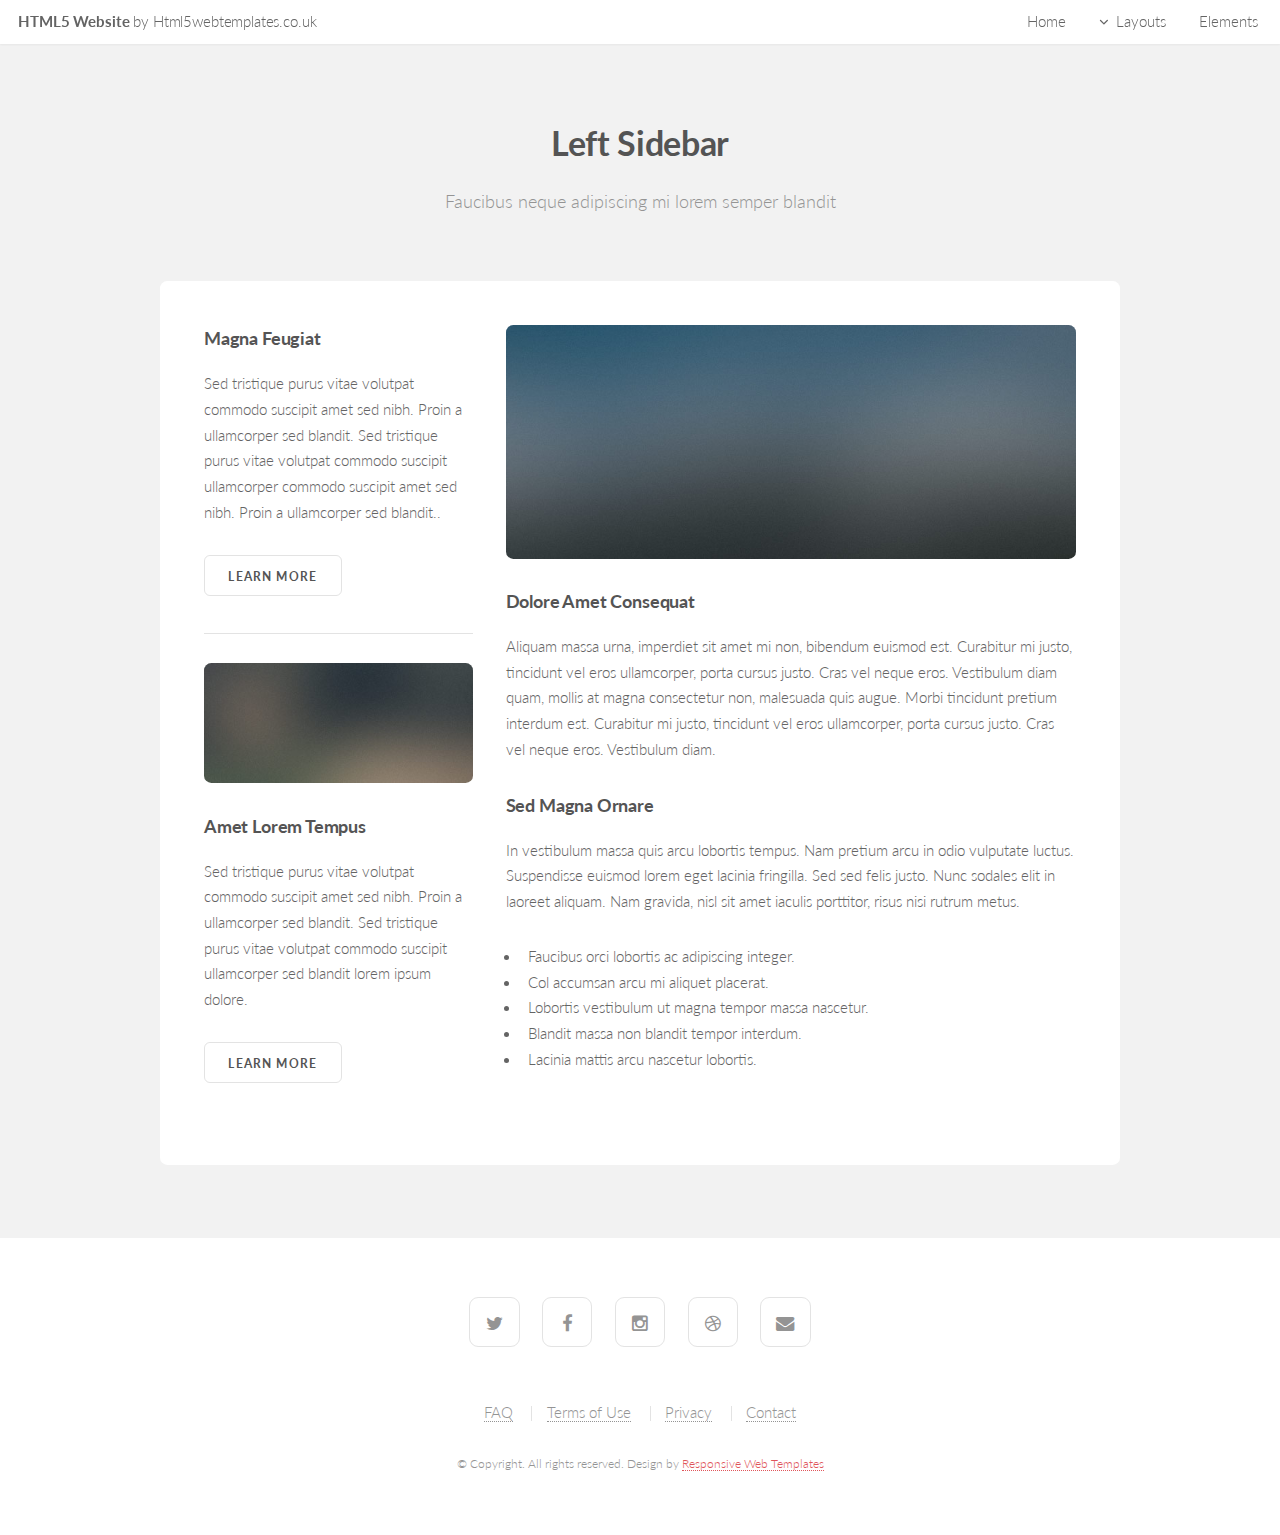
<file: new/Elements/left-sidebar.html>
<!DOCTYPE HTML>

<html>
	<head>
		<title> </title>
		<meta http-equiv="content-type" content="text/html; charset=utf-8" />
		<meta name="description" content="" />
		<meta name="keywords" content="" />
		<!--[if lte IE 8]><script src="css/ie/html5shiv.js"></script><![endif]-->
		<script src="js/jquery.min.js"></script>
		<script src="js/jquery.dropotron.min.js"></script>
		<script src="js/jquery.scrollgress.min.js"></script>
		<script src="js/jquery.scrolly.min.js"></script>
		<script src="js/jquery.slidertron.min.js"></script>
		<script src="js/skel.min.js"></script>
		<script src="js/skel-layers.min.js"></script>
		<script src="js/init.js"></script>
		<noscript>
			<link rel="stylesheet" href="css/skel.css" />
			<link rel="stylesheet" href="css/style.css" />
			<link rel="stylesheet" href="css/style-xlarge.css" />
		</noscript>
		<!--[if lte IE 9]><link rel="stylesheet" href="css/ie/v9.css" /><![endif]-->
		<!--[if lte IE 8]><link rel="stylesheet" href="css/ie/v8.css" /><![endif]-->
	</head>
	<body>

		<!-- Header -->
			<header id="header" class="skel-layers-fixed">
			<h1><a href="index.html">HTML5 Website <span>by Html5webtemplates.co.uk</span></a></h1>	
				<nav id="nav">
					<ul>
						<li><a href="index.html">Home</a></li>
						<li>
							<a href="" class="icon fa-angle-down">Layouts</a>
							<ul>
								<li><a href="left-sidebar.html">Left Sidebar</a></li>
								<li><a href="right-sidebar.html">Right Sidebar</a></li>
								<li><a href="no-sidebar.html">No Sidebar</a></li>
								<li>
									<a href="">Submenu</a>
									<ul>
										<li><a href="#">Option 1</a></li>
										<li><a href="#">Option 2</a></li>
										<li><a href="#">Option 3</a></li>
										<li><a href="#">Option 4</a></li>
									</ul>
								</li>
							</ul>
						</li>
						<li><a href="elements.html">Elements</a></li>
					</ul>
				</nav>
			</header>

		<!-- Main -->
			<section id="main" class="wrapper style1">
				<header class="major">
					<h2>Left Sidebar</h2>
					<p>Faucibus neque adipiscing mi lorem semper blandit</p>
				</header>
				<div class="container">
					<div class="row 150%">
						<div class="4u 12u$(2)">
						
							<!-- Sidebar -->
								<section id="sidebar">
									<section>
										<h3>Magna Feugiat</h3>
										<p>Sed tristique purus vitae volutpat commodo suscipit amet sed nibh. Proin a ullamcorper sed blandit. Sed tristique purus vitae volutpat commodo suscipit ullamcorper commodo suscipit amet sed nibh. Proin a ullamcorper sed blandit..</p>
										<footer>
											<ul class="actions">
												<li><a href="#" class="button small alt">Learn More</a></li>
											</ul>
										</footer>
									</section>
									<hr />
									<section>
										<a href="#" class="image fit"><img src="images/pic02.jpg" alt="" /></a>
										<h3>Amet Lorem Tempus</h3>
										<p>Sed tristique purus vitae volutpat commodo suscipit amet sed nibh. Proin a ullamcorper sed blandit. Sed tristique purus vitae volutpat commodo suscipit ullamcorper sed blandit lorem ipsum dolore.</p>
										<footer>
											<ul class="actions">
												<li><a href="#" class="button small alt">Learn More</a></li>
											</ul>
										</footer>
									</section>
								</section>

						</div>
						<div class="8u 12u$(2) important(2)">
						
							<!-- Content -->
								<section id="content">
									<a href="#" class="image fit"><img src="images/slide02.jpg" alt="" /></a>
									<h3>Dolore Amet Consequat</h3>
									<p>Aliquam massa urna, imperdiet sit amet mi non, bibendum euismod est. Curabitur mi justo, tincidunt vel eros ullamcorper, porta cursus justo. Cras vel neque eros. Vestibulum diam quam, mollis at magna consectetur non, malesuada quis augue. Morbi tincidunt pretium interdum est. Curabitur mi justo, tincidunt vel eros ullamcorper, porta cursus justo. Cras vel neque eros. Vestibulum diam.</p>
									<h3>Sed Magna Ornare</h3>
									<p>In vestibulum massa quis arcu lobortis tempus. Nam pretium arcu in odio vulputate luctus. Suspendisse euismod lorem eget lacinia fringilla. Sed sed felis justo. Nunc sodales elit in laoreet aliquam. Nam gravida, nisl sit amet iaculis porttitor, risus nisi rutrum metus.</p>
									<ul>
										<li>Faucibus orci lobortis ac adipiscing integer.</li>
										<li>Col accumsan arcu mi aliquet placerat.</li>
										<li>Lobortis vestibulum ut magna tempor massa nascetur.</li>
										<li>Blandit massa non blandit tempor interdum.</li>
										<li>Lacinia mattis arcu nascetur lobortis.</li>
									</ul>
								</section>
								
						</div>
					</div>
				</div>
			</section>
			
		<!-- Footer -->
			<footer id="footer">
				<ul class="icons">
					<li><a href="#" class="icon fa-twitter"><span class="label">Twitter</span></a></li>
					<li><a href="#" class="icon fa-facebook"><span class="label">Facebook</span></a></li>
					<li><a href="#" class="icon fa-instagram"><span class="label">Instagram</span></a></li>
					<li><a href="#" class="icon fa-dribbble"><span class="label">Dribbble</span></a></li>
					<li><a href="#" class="icon fa-envelope"><span class="label">Envelope</span></a></li>
				</ul>
				<ul class="menu">
					<li><a href="#">FAQ</a></li>
					<li><a href="#">Terms of Use</a></li>
					<li><a href="#">Privacy</a></li>
					<li><a href="#">Contact</a></li>
				</ul>
				<span class="copyright">
				&copy; Copyright. All rights reserved. Design by <a href="http://www.html5webtemplates.co.uk">Responsive Web Templates</a>	
				</span>
			</footer>

	</body>
</html>
</file>
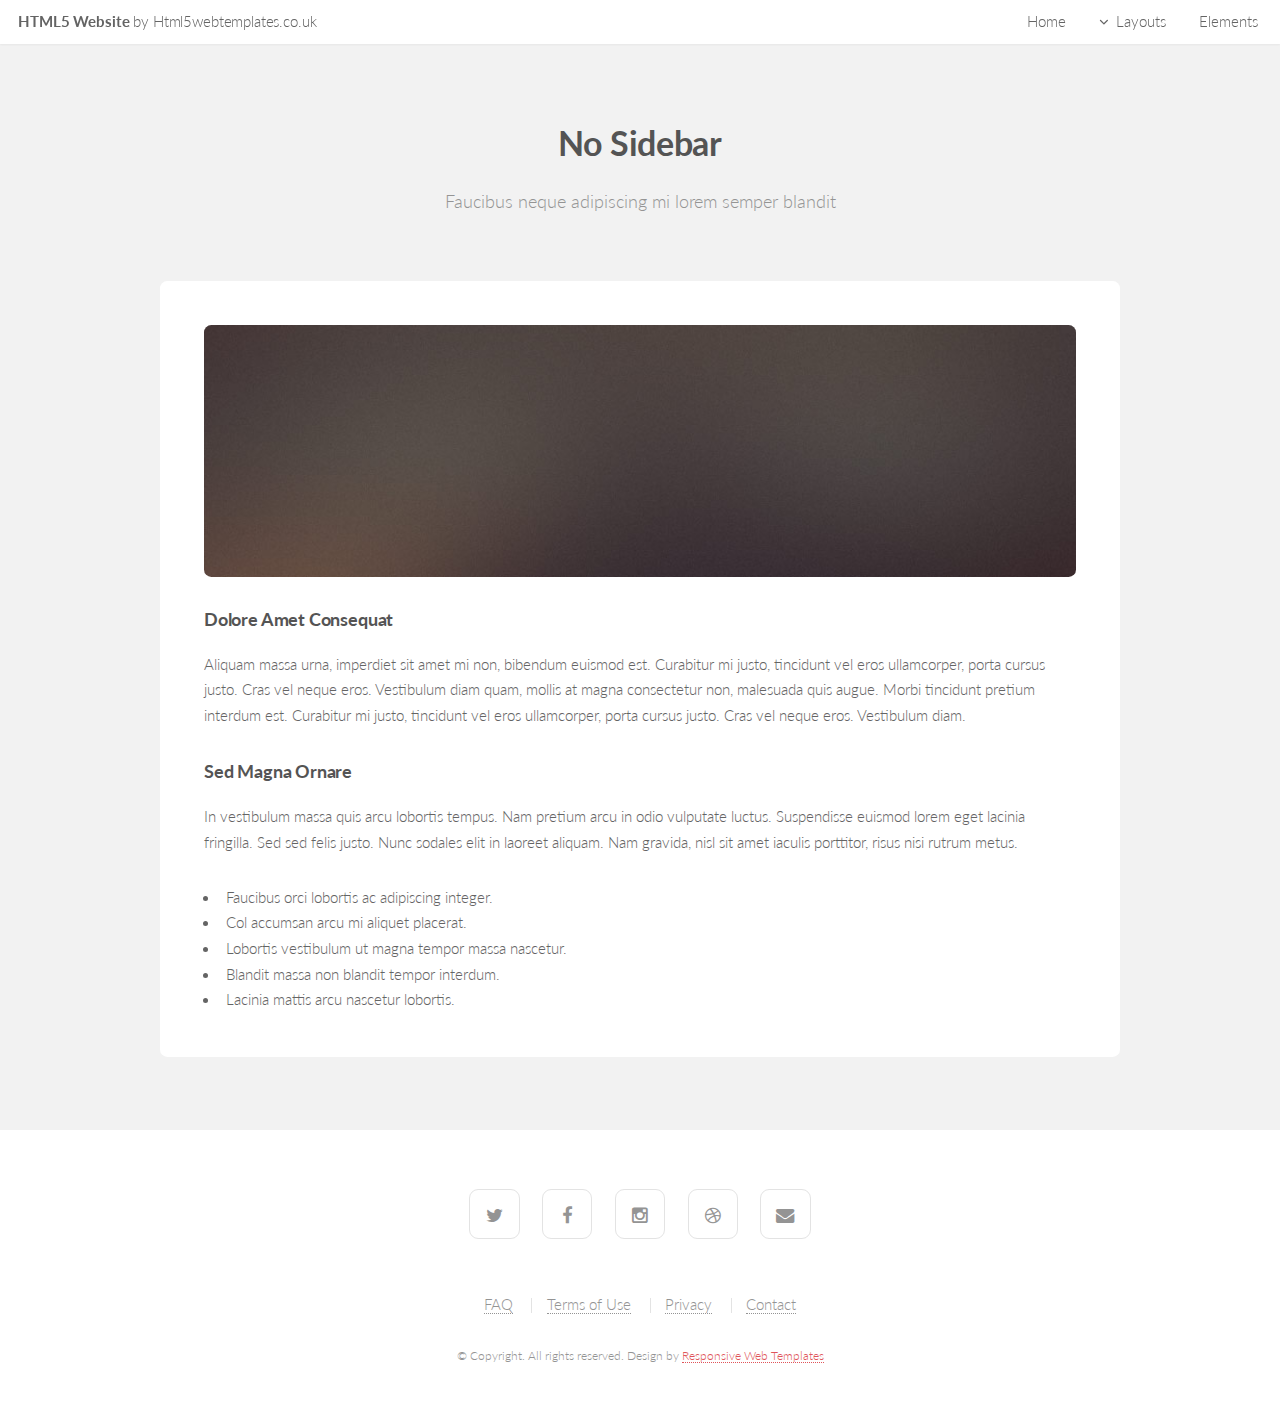
<file: new/Elements/no-sidebar.html>
<!DOCTYPE HTML>

<html>
	<head>
		<title> </title>
		<meta http-equiv="content-type" content="text/html; charset=utf-8" />
		<meta name="description" content="" />
		<meta name="keywords" content="" />
		<!--[if lte IE 8]><script src="css/ie/html5shiv.js"></script><![endif]-->
		<script src="js/jquery.min.js"></script>
		<script src="js/jquery.dropotron.min.js"></script>
		<script src="js/jquery.scrollgress.min.js"></script>
		<script src="js/jquery.scrolly.min.js"></script>
		<script src="js/jquery.slidertron.min.js"></script>
		<script src="js/skel.min.js"></script>
		<script src="js/skel-layers.min.js"></script>
		<script src="js/init.js"></script>
		<noscript>
			<link rel="stylesheet" href="css/skel.css" />
			<link rel="stylesheet" href="css/style.css" />
			<link rel="stylesheet" href="css/style-xlarge.css" />
		</noscript>
		<!--[if lte IE 9]><link rel="stylesheet" href="css/ie/v9.css" /><![endif]-->
		<!--[if lte IE 8]><link rel="stylesheet" href="css/ie/v8.css" /><![endif]-->
	</head>
	<body>

		<!-- Header -->
			<header id="header" class="skel-layers-fixed">
			<h1><a href="index.html">HTML5 Website <span>by Html5webtemplates.co.uk</span></a></h1>	
				<nav id="nav">
					<ul>
						<li><a href="index.html">Home</a></li>
						<li>
							<a href="" class="icon fa-angle-down">Layouts</a>
							<ul>
								<li><a href="left-sidebar.html">Left Sidebar</a></li>
								<li><a href="right-sidebar.html">Right Sidebar</a></li>
								<li><a href="no-sidebar.html">No Sidebar</a></li>
								<li>
									<a href="">Submenu</a>
									<ul>
										<li><a href="#">Option 1</a></li>
										<li><a href="#">Option 2</a></li>
										<li><a href="#">Option 3</a></li>
										<li><a href="#">Option 4</a></li>
									</ul>
								</li>
							</ul>
						</li>
						<li><a href="elements.html">Elements</a></li>
					</ul>
				</nav>
			</header>

		<!-- Main -->
			<section id="main" class="wrapper style1">
				<header class="major">
					<h2>No Sidebar</h2>
					<p>Faucibus neque adipiscing mi lorem semper blandit</p>
				</header>
				<div class="container">
						
					<!-- Content -->
						<section id="content">
							<a href="#" class="image fit"><img src="images/pic07.jpg" alt="" /></a>
							<h3>Dolore Amet Consequat</h3>
							<p>Aliquam massa urna, imperdiet sit amet mi non, bibendum euismod est. Curabitur mi justo, tincidunt vel eros ullamcorper, porta cursus justo. Cras vel neque eros. Vestibulum diam quam, mollis at magna consectetur non, malesuada quis augue. Morbi tincidunt pretium interdum est. Curabitur mi justo, tincidunt vel eros ullamcorper, porta cursus justo. Cras vel neque eros. Vestibulum diam.</p>
							<h3>Sed Magna Ornare</h3>
							<p>In vestibulum massa quis arcu lobortis tempus. Nam pretium arcu in odio vulputate luctus. Suspendisse euismod lorem eget lacinia fringilla. Sed sed felis justo. Nunc sodales elit in laoreet aliquam. Nam gravida, nisl sit amet iaculis porttitor, risus nisi rutrum metus.</p>
							<ul>
								<li>Faucibus orci lobortis ac adipiscing integer.</li>
								<li>Col accumsan arcu mi aliquet placerat.</li>
								<li>Lobortis vestibulum ut magna tempor massa nascetur.</li>
								<li>Blandit massa non blandit tempor interdum.</li>
								<li>Lacinia mattis arcu nascetur lobortis.</li>
							</ul>
						</section>
								
				</div>
			</section>
			
		<!-- Footer -->
			<footer id="footer">
				<ul class="icons">
					<li><a href="#" class="icon fa-twitter"><span class="label">Twitter</span></a></li>
					<li><a href="#" class="icon fa-facebook"><span class="label">Facebook</span></a></li>
					<li><a href="#" class="icon fa-instagram"><span class="label">Instagram</span></a></li>
					<li><a href="#" class="icon fa-dribbble"><span class="label">Dribbble</span></a></li>
					<li><a href="#" class="icon fa-envelope"><span class="label">Envelope</span></a></li>
				</ul>
				<ul class="menu">
					<li><a href="#">FAQ</a></li>
					<li><a href="#">Terms of Use</a></li>
					<li><a href="#">Privacy</a></li>
					<li><a href="#">Contact</a></li>
				</ul>
				<span class="copyright">
			&copy; Copyright. All rights reserved. Design by <a href="http://www.html5webtemplates.co.uk">Responsive Web Templates</a>	
				</span>
			</footer>

	</body>
</html>
</file>
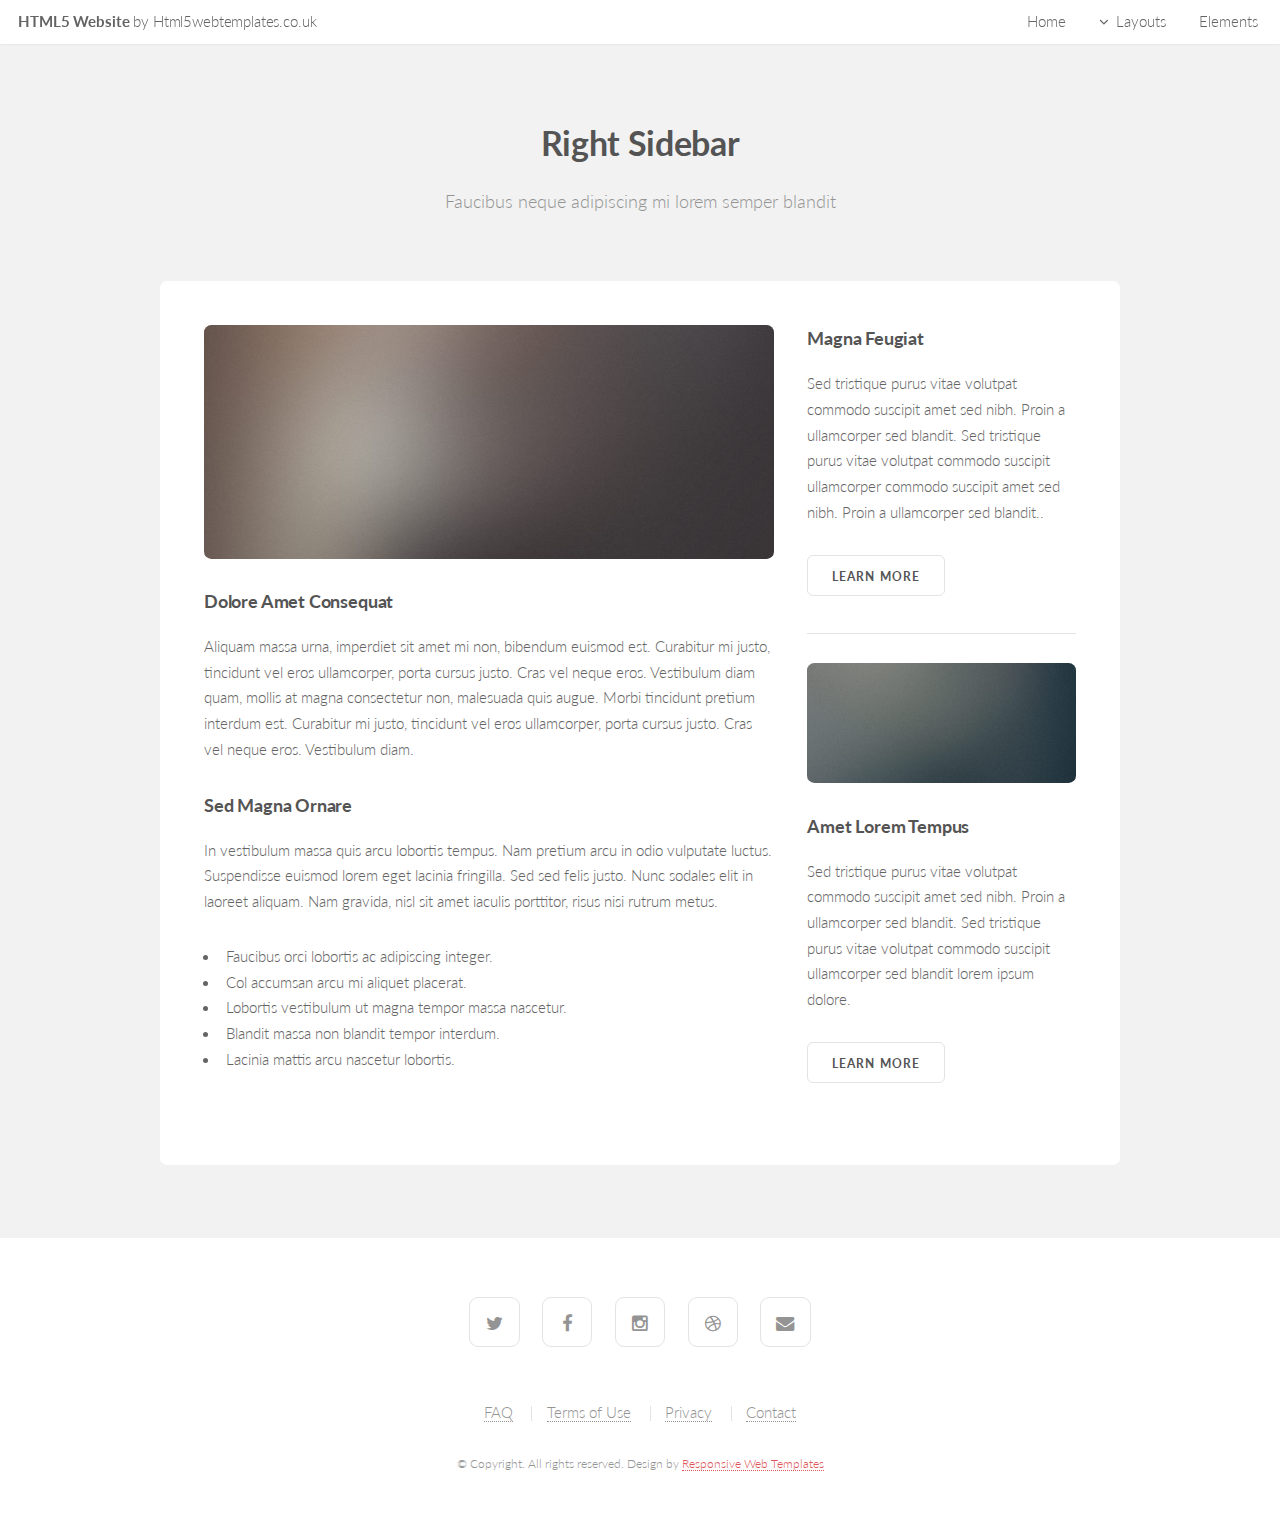
<file: new/Elements/right-sidebar.html>
<!DOCTYPE HTML>

<html>
	<head>
		<title> </title>
		<meta http-equiv="content-type" content="text/html; charset=utf-8" />
		<meta name="description" content="" />
		<meta name="keywords" content="" />
		<!--[if lte IE 8]><script src="css/ie/html5shiv.js"></script><![endif]-->
		<script src="js/jquery.min.js"></script>
		<script src="js/jquery.dropotron.min.js"></script>
		<script src="js/jquery.scrollgress.min.js"></script>
		<script src="js/jquery.scrolly.min.js"></script>
		<script src="js/jquery.slidertron.min.js"></script>
		<script src="js/skel.min.js"></script>
		<script src="js/skel-layers.min.js"></script>
		<script src="js/init.js"></script>
		<noscript>
			<link rel="stylesheet" href="css/skel.css" />
			<link rel="stylesheet" href="css/style.css" />
			<link rel="stylesheet" href="css/style-xlarge.css" />
		</noscript>
		<!--[if lte IE 9]><link rel="stylesheet" href="css/ie/v9.css" /><![endif]-->
		<!--[if lte IE 8]><link rel="stylesheet" href="css/ie/v8.css" /><![endif]-->
	</head>
	<body>

		<!-- Header -->
			<header id="header" class="skel-layers-fixed">
		<h1><a href="index.html">HTML5 Website <span>by Html5webtemplates.co.uk</span></a></h1>	
				<nav id="nav">
					<ul>
						<li><a href="index.html">Home</a></li>
						<li>
							<a href="" class="icon fa-angle-down">Layouts</a>
							<ul>
								<li><a href="left-sidebar.html">Left Sidebar</a></li>
								<li><a href="right-sidebar.html">Right Sidebar</a></li>
								<li><a href="no-sidebar.html">No Sidebar</a></li>
								<li>
									<a href="">Submenu</a>
									<ul>
										<li><a href="#">Option 1</a></li>
										<li><a href="#">Option 2</a></li>
										<li><a href="#">Option 3</a></li>
										<li><a href="#">Option 4</a></li>
									</ul>
								</li>
							</ul>
						</li>
						<li><a href="elements.html">Elements</a></li>
					</ul>
				</nav>
			</header>

		<!-- Main -->
			<section id="main" class="wrapper style1">
				<header class="major">
					<h2>Right Sidebar</h2>
					<p>Faucibus neque adipiscing mi lorem semper blandit</p>
				</header>
				<div class="container">
					<div class="row 150%">
						<div class="8u 12u$(2)">
						
							<!-- Content -->
								<section id="content">
									<a href="#" class="image fit"><img src="images/slide03.jpg" alt="" /></a>
									<h3>Dolore Amet Consequat</h3>
									<p>Aliquam massa urna, imperdiet sit amet mi non, bibendum euismod est. Curabitur mi justo, tincidunt vel eros ullamcorper, porta cursus justo. Cras vel neque eros. Vestibulum diam quam, mollis at magna consectetur non, malesuada quis augue. Morbi tincidunt pretium interdum est. Curabitur mi justo, tincidunt vel eros ullamcorper, porta cursus justo. Cras vel neque eros. Vestibulum diam.</p>
									<h3>Sed Magna Ornare</h3>
									<p>In vestibulum massa quis arcu lobortis tempus. Nam pretium arcu in odio vulputate luctus. Suspendisse euismod lorem eget lacinia fringilla. Sed sed felis justo. Nunc sodales elit in laoreet aliquam. Nam gravida, nisl sit amet iaculis porttitor, risus nisi rutrum metus.</p>
									<ul>
										<li>Faucibus orci lobortis ac adipiscing integer.</li>
										<li>Col accumsan arcu mi aliquet placerat.</li>
										<li>Lobortis vestibulum ut magna tempor massa nascetur.</li>
										<li>Blandit massa non blandit tempor interdum.</li>
										<li>Lacinia mattis arcu nascetur lobortis.</li>
									</ul>
								</section>
								
						</div>
						<div class="4u 12u$(2)">
						
							<!-- Sidebar -->
								<section id="sidebar">
									<section>
										<h3>Magna Feugiat</h3>
										<p>Sed tristique purus vitae volutpat commodo suscipit amet sed nibh. Proin a ullamcorper sed blandit. Sed tristique purus vitae volutpat commodo suscipit ullamcorper commodo suscipit amet sed nibh. Proin a ullamcorper sed blandit..</p>
										<footer>
											<ul class="actions">
												<li><a href="#" class="button small alt">Learn More</a></li>
											</ul>
										</footer>
									</section>
									<hr />
									<section>
										<a href="#" class="image fit"><img src="images/pic03.jpg" alt="" /></a>
										<h3>Amet Lorem Tempus</h3>
										<p>Sed tristique purus vitae volutpat commodo suscipit amet sed nibh. Proin a ullamcorper sed blandit. Sed tristique purus vitae volutpat commodo suscipit ullamcorper sed blandit lorem ipsum dolore.</p>
										<footer>
											<ul class="actions">
												<li><a href="#" class="button small alt">Learn More</a></li>
											</ul>
										</footer>
									</section>
								</section>

						</div>
					</div>
				</div>
			</section>
			
		<!-- Footer -->
			<footer id="footer">
				<ul class="icons">
					<li><a href="#" class="icon fa-twitter"><span class="label">Twitter</span></a></li>
					<li><a href="#" class="icon fa-facebook"><span class="label">Facebook</span></a></li>
					<li><a href="#" class="icon fa-instagram"><span class="label">Instagram</span></a></li>
					<li><a href="#" class="icon fa-dribbble"><span class="label">Dribbble</span></a></li>
					<li><a href="#" class="icon fa-envelope"><span class="label">Envelope</span></a></li>
				</ul>
				<ul class="menu">
					<li><a href="#">FAQ</a></li>
					<li><a href="#">Terms of Use</a></li>
					<li><a href="#">Privacy</a></li>
					<li><a href="#">Contact</a></li>
				</ul>
				<span class="copyright">
						&copy; Copyright. All rights reserved. Design by <a href="http://www.html5webtemplates.co.uk">Responsive Web Templates</a>
				</span>
			</footer>

	</body>
</html>
</file>
<file: style.css>
*{margin:0; padding:0;}

body {
font-family: Verdana, Arial, "Trebuchet MS", Sans-Serif, Georgia, Courier, "Times New Roman", Serif;
font-size: 12px; 
background: #dfdfdf;
color: #333; 
margin:0; 
padding:0;
line-height: 135%;
}

a { color: #61c419; text-decoration: none; }
a:hover { text-decoration: none; color : #880000; }

img { border: none; padding: 6px; } 
img a {border:none;} 

ul { list-style-type: none; }

#page {
width: 780px;
margin: 0 auto;
background: #fff;
}

#header { 
height: 90px;
}
#header h1 {
font-size: 27px;
font-weight: 100;
padding: 25px 0 0 20px;
}
#header h1 a {
color: #61c419;
}
#header h1 a:hover {
color: #111;
}
#header h2 {
color: #666;
font-size: 17px;
font-weight: 100;
padding: 7px 0 0 20px;
}

#menu {
background: #259b25 url(images/menu.jpg) no-repeat;
height: 40px;
line-height: 40px;
}

#menu ul {
list-style-type: none;
margin: 0;
padding-left: 10px;
}
#menu ul li {
display: block;
float: left;
}
#menu ul li a {
display: block;
padding: 0 10px 0 10px;
text-decoration: none;
color: #fff;
font-size: 13px;
font-weight: 600;
}
#menu ul li a:hover {
color: #fff;
background: url(images/menuover.png) repeat-x;
}

#wrapper {
background: url(images/shad.jpg) no-repeat top;
padding: 0 0 0 20px;
}

#content {
float: left;
width: 500px;
margin: 20px 0;
text-align: justify;
}

#sidebar {
float: right;
width: 240px;
margin: 20px 0;
border-left: 1px dotted #aaa;
}

#footer {
background: #35a335 url(images/footer.jpg) no-repeat;
margin: 0 auto;
font-weight: 100;
font-size: 12px;
text-align: center;
color #fff;	
height: 50px;
line-height: 50px;
}
#footer p { color: #fff; }
#footer a { color: #fff; text-decoration: none; }
#footer a:hover { text-decoration: underline; }

#content h2 {
font-weight: 100;
font-size: 23px;
margin: 0 0 4px; padding: 0 0 3px; 
color: #999;
}

#content ul {
color: #555555;
padding: 10px 30px;
}
#content ul li {
list-style-type: square;
}

#sidebar img { padding: 0; margin: 0; }
#sidebar ul {
    list-style-type: none; 
}

#sidebar h2 {
    height: 50px;
    line-height: 50px;
    font-weight: 600;
    font-size: 14px;
    margin: 20px 0 0 0; padding: 0 0 0 20px; 
    color: #111;
}

#sidebar ul li {

}

#sidebar ul {
padding: 10px 0 5px 20px;
}

#sidebar ul li a { font-size: 13px; }
</file>
<file: premap/style.css>
*{margin:0; padding:0;}

body {
font-family: Verdana, Arial, "Trebuchet MS", Sans-Serif, Georgia, Courier, "Times New Roman", Serif;
font-size: 12px; 
background: #dfdfdf;
color: #333; 
margin:0; 
padding:0;
line-height: 135%;
}

a { color: #61c419; text-decoration: none; }
a:hover { text-decoration: none; color : #880000; }

img { border: none; padding: 6px; } 
img a {border:none;} 

ul { list-style-type: none; }

#page {
width: 780px;
margin: 0 auto;
background: #fff;
}

#header { 
height: 90px;
}
#header h1 {
font-size: 27px;
font-weight: 100;
padding: 25px 0 0 20px;
}
#header h1 a {
color: #61c419;
}
#header h1 a:hover {
color: #111;
}
#header h2 {
color: #666;
font-size: 17px;
font-weight: 100;
padding: 7px 0 0 20px;
}

#menu {
background: #259b25 url(images/menu.jpg) no-repeat;
height: 40px;
line-height: 40px;
}

#menu ul {
list-style-type: none;
margin: 0;
padding-left: 10px;
}
#menu ul li {
display: block;
float: left;
}
#menu ul li a {
display: block;
padding: 0 10px 0 10px;
text-decoration: none;
color: #fff;
font-size: 13px;
font-weight: 600;
}
#menu ul li a:hover {
color: #fff;
background: url(images/menuover.png) repeat-x;
}

#wrapper {
background: url(images/shad.jpg) no-repeat top;
padding: 0 0 0 20px;
}

#content {
float: left;
width: 500px;
margin: 20px 0;
text-align: justify;
}

#sidebar {
float: right;
width: 240px;
margin: 20px 0;
border-left: 1px dotted #aaa;
}

#footer {
background: #35a335 url(images/footer.jpg) no-repeat;
margin: 0 auto;
font-weight: 100;
font-size: 12px;
text-align: center;
color #fff;	
height: 50px;
line-height: 50px;
}
#footer p { color: #fff; }
#footer a { color: #fff; text-decoration: none; }
#footer a:hover { text-decoration: underline; }

#content h2 {
font-weight: 100;
font-size: 23px;
margin: 0 0 4px; padding: 0 0 3px; 
color: #999;
}

#content ul {
color: #555555;
padding: 10px 30px;
}
#content ul li {
list-style-type: square;
}

#sidebar img { padding: 0; margin: 0; }
#sidebar ul {
    list-style-type: none; 
}

#sidebar h2 {
    height: 50px;
    line-height: 50px;
    font-weight: 600;
    font-size: 14px;
    margin: 20px 0 0 0; padding: 0 0 0 20px; 
    color: #111;
}

#sidebar ul li {

}

#sidebar ul {
padding: 10px 0 5px 20px;
}

#sidebar ul li a { font-size: 13px; }
</file>
<file: new/Elements/css/style-xlarge.css>
/*
	Drift by Pixelarity
	pixelarity.com @pixelarity
	License: pixelarity.com/license
*/

/* Basic */

	body, input, select, textarea {
		font-size: 12pt;
	}

/* Banner */

	#banner {
		padding: 12em 0;
	}
</file>
<file: new/Elements/css/ie/v9.css>
/*
	Drift by Pixelarity
	pixelarity.com @pixelarity
	License: pixelarity.com/license
*/

/* Banner */

	#banner:after {
		display: none;
	}
</file>
<file: new/Elements/css/ie/v8.css>
/*
	Drift by Pixelarity
	pixelarity.com @pixelarity
	License: pixelarity.com/license
*/

/* Border Fix */

	.image,
	.image > img,
	.box,
	.slider .viewer,
	.slider .nav-next,
	.slider .nav-previous,
	#main > .container {
		-ms-behavior: url("css/ie/PIE.htc");
	}

	code,
	table td,
	ul.icons li .icon,
	.feature:before,
	input[type="submit"],
	input[type="reset"],
	input[type="button"],
	.button,
	input[type="text"],
	input[type="password"],
	input[type="email"],
	select,
	textarea {
		border: solid 1px #ccc;
	}

/* Box */

	.box {
		position: relative;
	}

		.box.post .image:first-child {
			margin: 0 0 2em;
			width: 100%;
		}

/* Header */

	#header {
		border-bottom: solid 1px #ccc;
	}

		#header.alt {
			border-bottom: 0;
		}

	.dropotron {
		border: solid 1px #ccc;
	}

		.dropotron.level-0 {
			margin-top: -4px;
			border-top: 0;
		}

			.dropotron.level-0:before {
				display: none;
			}

/* Banner */

	#banner {
		background-image: url("../../images/banner.jpg");
		background-repeat: no-repeat;
		background-size: cover;
		-ms-behavior: url("css/ie/backgroundsize.min.htc");
	}
</file>
<file: new/Elements/css/skel.css>
/* Resets (http://meyerweb.com/eric/tools/css/reset/ | v2.0 | 20110126 | License: none (public domain)) */

	html,body,div,span,applet,object,iframe,h1,h2,h3,h4,h5,h6,p,blockquote,pre,a,abbr,acronym,address,big,cite,code,del,dfn,em,img,ins,kbd,q,s,samp,small,strike,strong,sub,sup,tt,var,b,u,i,center,dl,dt,dd,ol,ul,li,fieldset,form,label,legend,table,caption,tbody,tfoot,thead,tr,th,td,article,aside,canvas,details,embed,figure,figcaption,footer,header,hgroup,menu,nav,output,ruby,section,summary,time,mark,audio,video{margin:0;padding:0;border:0;font-size:100%;font:inherit;vertical-align:baseline;}article,aside,details,figcaption,figure,footer,header,hgroup,menu,nav,section{display:block;}body{line-height:1;}ol,ul{list-style:none;}blockquote,q{quotes:none;}blockquote:before,blockquote:after,q:before,q:after{content:'';content:none;}table{border-collapse:collapse;border-spacing:0;}body{-webkit-text-size-adjust:none}

/* Box Model */

	*, *:before, *:after {
		-moz-box-sizing: border-box;
		-webkit-box-sizing: border-box;
		box-sizing: border-box;
	}

/* Container */

	body {
		/* min-width: (containers) */
		min-width: 1200px;
	}

	.container {
		margin-left: auto;
		margin-right: auto;
		
		/* width: (containers) */
		width: 1200px;
	}

	/* Modifiers */

		/* 125% */
			.container.\31 25\25 {
				width: 100%;
				
				/* max-width: (containers * 1.25) */
				max-width: 1500px;

				/* min-width: (containers) */
				min-width: 1200px;
			}

		/* 75% */
			.container.\37 5\25 {
				
				/* width: (containers * 0.75) */
				width: 900px;

			}

		/* 50% */
			.container.\35 0\25 {
				
				/* width: (containers * 0.50) */
				width: 600px;

			}

		/* 25% */
			.container.\32 5\25 {
				
				/* width: (containers * 0.25) */
				width: 300px;

			}

/* Grid */

	.row {
		border-bottom: solid 1px transparent;
	}
	
	.row > * {
		float: left;
	}
	
	.row:after, .row:before {
		content: '';
		display: block;
		clear: both;
		height: 0;
	}
	
	.row.uniform > * > :first-child {
		margin-top: 0;
	}
	
	.row.uniform > * > :last-child {
		margin-bottom: 0;
	}

	/* Gutters */

		/* Normal */
		
			.row > * {
				/* padding: (gutters.horizontal) 0 0 (gutters.vertical) */
				padding: 0 0 0 2em;
			}

			.row {
				/* margin: -(gutters.horizontal) 0 0 -(gutters.vertical) */
				margin: 0 0 0 -2em;
			}
			
			.row.uniform > * {
				/* padding: (gutters.vertical) 0 0 (gutters.vertical) */
				padding: 2em 0 0 2em;
			}

			.row.uniform {
				/* margin: -(gutters.vertical) 0 0 -(gutters.vertical) */
				margin: -2em 0 0 -2em;
			}
			
		/* 200% */
		
			.row.\32 00\25 > * {
				/* padding: (gutters.horizontal) 0 0 (gutters.vertical) */
				padding: 0 0 0 4em;
			}

			.row.\32 00\25 {
				/* margin: -(gutters.horizontal) 0 0 -(gutters.vertical) */
				margin: 0 0 0 -4em;
			}

			.row.uniform.\32 00\25 > * {
				/* padding: (gutters.vertical) 0 0 (gutters.vertical) */
				padding: 4em 0 0 4em;
			}

			.row.uniform.\32 00\25 {
				/* margin: -(gutters.vertical) 0 0 -(gutters.vertical) */
				margin: -4em 0 0 -4em;
			}

		/* 150% */
		
			.row.\31 50\25 > * {
				/* padding: (gutters.horizontal) 0 0 (gutters.vertical) */
				padding: 0 0 0 1.5em;
			}

			.row.\31 50\25 {
				/* margin: -(gutters.horizontal) 0 0 -(gutters.vertical) */
				margin: 0 0 0 -1.5em;
			}

			.row.uniform.\31 50\25 > * {
				/* padding: (gutters.vertical) 0 0 (gutters.vertical) */
				padding: 1.5em 0 0 1.5em;
			}

			.row.uniform.\31 50\25 {
				/* margin: -(gutters.vertical) 0 0 -(gutters.vertical) */
				margin: -1.5em 0 0 -1.5em;
			}

		/* 50% */
		
			.row.\35 0\25 > * {
				/* padding: (gutters.horizontal) 0 0 (gutters.vertical) */
				padding: 0 0 0 1em;
			}

			.row.\35 0\25 {
				/* margin: -(gutters.horizontal) 0 0 -(gutters.vertical) */
				margin: 0 0 0 -1em;
			}

			.row.uniform.\35 0\25 > * {
				/* padding: (gutters.vertical) 0 0 (gutters.vertical) */
				padding: 1em 0 0 1em;
			}

			.row.uniform.\35 0\25 {
				/* margin: -(gutters.vertical) 0 0 -(gutters.vertical) */
				margin: -1em 0 0 -1em;
			}

		/* 25% */
		
			.row.\32 5\25 > * {
				/* padding: (gutters.horizontal) 0 0 (gutters.vertical) */
				padding: 0 0 0 0.5em;
			}

			.row.\32 5\25 {
				/* margin: -(gutters.horizontal) 0 0 -(gutters.vertical) */
				margin: 0 0 0 -0.5em;
			}

			.row.uniform.\32 5\25 > * {
				/* padding: (gutters.vertical) 0 0 (gutters.vertical) */
				padding: 0.5em 0 0 0.5em;
			}

			.row.uniform.\32 5\25 {
				/* margin: -(gutters.vertical) 0 0 -(gutters.vertical) */
				margin: -0.5em 0 0 -0.5em;
			}

		/* 0% */
		
			.row.\30 \25 > * {
				/* padding: (gutters.horizontal) 0 0 (gutters.vertical) */
				padding: 0;
			}

			.row.\30 \25 {
				/* margin: -(gutters.horizontal) 0 0 -(gutters.vertical) */
				margin: 0;
			}

	/* Cells */

		.\31 2u, .\31 2u\24, .\31 2u\28 1\29, .\31 2u\24\28 1\29 { width: 100%; clear: none; }
		.\31 1u, .\31 1u\24, .\31 1u\28 1\29, .\31 1u\24\28 1\29 { width: 91.6666666667%; clear: none; }
		.\31 0u, .\31 0u\24, .\31 0u\28 1\29, .\31 0u\24\28 1\29 { width: 83.3333333333%; clear: none; }
		.\39 u, .\39 u\24, .\39 u\28 1\29, .\39 u\24\28 1\29 { width: 75%; clear: none; }
		.\38 u, .\38 u\24, .\38 u\28 1\29, .\38 u\24\28 1\29 { width: 66.6666666667%; clear: none; }
		.\37 u, .\37 u\24, .\37 u\28 1\29, .\37 u\24\28 1\29 { width: 58.3333333333%; clear: none; }
		.\36 u, .\36 u\24, .\36 u\28 1\29, .\36 u\24\28 1\29 { width: 50%; clear: none; }
		.\35 u, .\35 u\24, .\35 u\28 1\29, .\35 u\24\28 1\29 { width: 41.6666666667%; clear: none; }
		.\34 u, .\34 u\24, .\34 u\28 1\29, .\34 u\24\28 1\29 { width: 33.3333333333%; clear: none; }
		.\33 u, .\33 u\24, .\33 u\28 1\29, .\33 u\24\28 1\29 { width: 25%; clear: none; }
		.\32 u, .\32 u\24, .\32 u\28 1\29, .\32 u\24\28 1\29 { width: 16.6666666667%; clear: none; }
		.\31 u, .\31 u\24, .\31 u\28 1\29, .\31 u\24\28 1\29 { width: 8.3333333333%; clear: none; }

		.\31 2u\24 + *, .\31 2u\24\28 1\29 + *,
		.\31 1u\24 + *, .\31 1u\24\28 1\29 + *,
		.\31 0u\24 + *, .\31 0u\24\28 1\29 + *,
		.\39 u\24 + *, .\39 u\24\28 1\29 + *,
		.\38 u\24 + *, .\38 u\24\28 1\29 + *,
		.\37 u\24 + *, .\37 u\24\28 1\29 + *,
		.\36 u\24 + *, .\36 u\24\28 1\29 + *,
		.\35 u\24 + *, .\35 u\24\28 1\29 + *,
		.\34 u\24 + *, .\34 u\24\28 1\29 + *,
		.\33 u\24 + *, .\33 u\24\28 1\29 + *,
		.\32 u\24 + *, .\32 u\24\28 1\29 + *,
		.\31 u\24  + *,  .\31 u\24\28 1\29 + * {
			clear: left;
		}
			
		.\-11u { margin-left: 91.6666666667% }
		.\-10u { margin-left: 83.3333333333% }
		.\-9u { margin-left: 75% }
		.\-8u { margin-left: 66.6666666667% }
		.\-7u { margin-left: 58.3333333333% }
		.\-6u { margin-left: 50% }
		.\-5u { margin-left: 41.6666666667% }
		.\-4u { margin-left: 33.3333333333% }
		.\-3u { margin-left: 25% }
		.\-2u { margin-left: 16.6666666667% }
		.\-1u { margin-left: 8.3333333333% }
</file>
<file: new/Elements/css/style.css>
@import url(font-awesome.min.css);
@import url("http://fonts.googleapis.com/css?family=Lato:300,700");

/*
	Drift by Pixelarity
	pixelarity.com @pixelarity
	License: pixelarity.com/license
*/

/* Basic */

	body {
		background: #fff;
	}

		body.is-loading * {
			-moz-animation: none !important;
			-webkit-animation: none !important;
			-o-animation: none !important;
			-ms-animation: none !important;
			animation: none !important;
			-moz-transition: none !important;
			-webkit-transition: none !important;
			-o-transition: none !important;
			-ms-transition: none !important;
			transition: none !important;
		}

	body, input, select, textarea {
		color: #646464;
		font-family: "Lato", Helvetica, sans-serif;
		font-size: 15pt;
		font-weight: 300;
		line-height: 1.75em;
	}

	a {
		-moz-transition: color 0.2s ease-in-out, border-color 0.2s ease-in-out;
		-webkit-transition: color 0.2s ease-in-out, border-color 0.2s ease-in-out;
		-o-transition: color 0.2s ease-in-out, border-color 0.2s ease-in-out;
		-ms-transition: color 0.2s ease-in-out, border-color 0.2s ease-in-out;
		transition: color 0.2s ease-in-out, border-color 0.2s ease-in-out;
		color: #e0555a;
		text-decoration: none;
		border-bottom: dotted 1px;
	}

		a:hover {
			text-decoration: none;
			color: #e0555a !important;
			border-bottom-color: transparent;
		}

	strong, b {
		color: #545454;
		font-weight: 700;
	}

	em, i {
		font-style: italic;
	}

	p {
		margin: 0 0 2em 0;
	}

	h1, h2, h3, h4, h5, h6 {
		color: #545454;
		font-weight: 700;
		line-height: 1em;
		margin: 0 0 1em 0;
		letter-spacing: -0.01em;
	}

		h1 a, h2 a, h3 a, h4 a, h5 a, h6 a {
			color: inherit;
			text-decoration: none;
		}

	h2 {
		font-size: 1.75em;
		line-height: 1.5em;
	}

	h3 {
		font-size: 1.25em;
		line-height: 1.5em;
	}

	h4 {
		font-size: 1.1em;
		line-height: 1.5em;
	}

	h5 {
		font-size: 0.9em;
		line-height: 1.5em;
	}

	h6 {
		font-size: 0.7em;
		line-height: 1.5em;
	}

	sub {
		font-size: 0.8em;
		position: relative;
		top: 0.5em;
	}

	sup {
		font-size: 0.8em;
		position: relative;
		top: -0.5em;
	}

	hr {
		border: 0;
		border-bottom: solid 1px rgba(144, 144, 144, 0.25);
		margin: 2em 0;
	}

		hr.major {
			margin: 3em 0;
		}

	blockquote {
		border-left: solid 4px rgba(144, 144, 144, 0.25);
		font-style: italic;
		margin: 0 0 2em 0;
		padding: 0.5em 0 0.5em 2em;
	}

	code {
		background: rgba(144, 144, 144, 0.075);
		border-radius: 0.5em;
		border: solid 1px rgba(144, 144, 144, 0.25);
		font-family: "Courier New", monospace;
		font-size: 0.9em;
		margin: 0 0.25em;
		padding: 0.25em 0.65em;
	}

	pre {
		-webkit-overflow-scrolling: touch;
		font-family: "Courier New", monospace;
		font-size: 0.9em;
		margin: 0 0 2em 0;
	}

		pre code {
			display: block;
			line-height: 1.75em;
			padding: 1em 1.5em;
			overflow-x: auto;
		}

	.align-left {
		text-align: left;
	}

	.align-center {
		text-align: center;
	}

	.align-right {
		text-align: right;
	}

/* Section/Article */

	section.special, article.special {
		text-align: center;
	}

	header p {
		color: #949494;
		position: relative;
		margin: 0 0 1.5em 0;
	}

	header h2 + p {
		font-size: 1.25em;
		margin-top: -1em;
		line-height: 1.75em;
	}

	header h3 + p {
		font-size: 1.1em;
		margin-top: -0.85em;
		line-height: 1.5em;
	}

	header h4 + p,
	header h5 + p,
	header h6 + p {
		font-size: 0.9em;
		margin-top: -0.75em;
		line-height: 1.5em;
	}

	header.major {
		text-align: center;
	}

		header.major h2 {
			font-size: 2.35em;
		}

		header.major p {
			margin: -1em 0 3.5em 0;
		}

/* Form */

	form {
		margin: 0 0 2em 0;
	}

	label {
		color: #545454;
		display: block;
		font-size: 0.9em;
		font-weight: 700;
		margin: 0 0 1em 0;
	}

	input[type="text"],
	input[type="password"],
	input[type="email"],
	select,
	textarea {
		-moz-appearance: none;
		-webkit-appearance: none;
		-o-appearance: none;
		-ms-appearance: none;
		appearance: none;
		background: rgba(144, 144, 144, 0.075);
		border-radius: 0.5em;
		border: none;
		border: solid 1px rgba(144, 144, 144, 0.25);
		color: inherit;
		display: block;
		outline: 0;
		padding: 0 1em;
		text-decoration: none;
		width: 100%;
	}

		input[type="text"]:invalid,
		input[type="password"]:invalid,
		input[type="email"]:invalid,
		select:invalid,
		textarea:invalid {
			box-shadow: none;
		}

		input[type="text"]:focus,
		input[type="password"]:focus,
		input[type="email"]:focus,
		select:focus,
		textarea:focus {
			border-color: #e0555a;
			box-shadow: 0 0 0 1px #e0555a;
		}

	.select-wrapper {
		text-decoration: none;
		display: block;
		position: relative;
	}

		.select-wrapper:before {
			-moz-osx-font-smoothing: grayscale;
			-webkit-font-smoothing: antialiased;
			font-family: FontAwesome;
			font-style: normal;
			font-weight: normal;
			text-transform: none !important;
		}

		.select-wrapper:before {
			content: '\f078';
			color: rgba(144, 144, 144, 0.25);
			display: block;
			height: 2.75em;
			line-height: 2.75em;
			pointer-events: none;
			position: absolute;
			right: 0;
			text-align: center;
			top: 0;
			width: 2.75em;
		}

		.select-wrapper select::-ms-expand {
			display: none;
		}

	input[type="text"],
	input[type="password"],
	input[type="email"],
	select {
		height: 2.75em;
	}

	textarea {
		padding: 0.75em 1em;
	}

	input[type="checkbox"],
	input[type="radio"] {
		-moz-appearance: none;
		-webkit-appearance: none;
		-o-appearance: none;
		-ms-appearance: none;
		appearance: none;
		display: block;
		float: left;
		margin-right: -2em;
		opacity: 0;
		width: 1em;
		z-index: -1;
	}

		input[type="checkbox"] + label,
		input[type="radio"] + label {
			text-decoration: none;
			color: #646464;
			cursor: pointer;
			display: inline-block;
			font-size: 1em;
			font-weight: 300;
			padding-left: 2.4em;
			padding-right: 0.75em;
			position: relative;
		}

			input[type="checkbox"] + label:before,
			input[type="radio"] + label:before {
				-moz-osx-font-smoothing: grayscale;
				-webkit-font-smoothing: antialiased;
				font-family: FontAwesome;
				font-style: normal;
				font-weight: normal;
				text-transform: none !important;
			}

			input[type="checkbox"] + label:before,
			input[type="radio"] + label:before {
				background: rgba(144, 144, 144, 0.075);
				border-radius: 0.5em;
				border: solid 1px rgba(144, 144, 144, 0.25);
				content: '';
				display: inline-block;
				height: 1.65em;
				left: 0;
				line-height: 1.58125em;
				position: absolute;
				text-align: center;
				top: 0;
				width: 1.65em;
			}

		input[type="checkbox"]:checked + label:before,
		input[type="radio"]:checked + label:before {
			background: #494d53;
			border-color: #494d53;
			color: #ffffff;
			content: '\f00c';
		}

		input[type="checkbox"]:focus + label:before,
		input[type="radio"]:focus + label:before {
			border-color: #e0555a;
			box-shadow: 0 0 0 1px #e0555a;
		}

	input[type="checkbox"] + label:before {
		border-radius: 0.5em;
	}

	input[type="radio"] + label:before {
		border-radius: 100%;
	}

	::-webkit-input-placeholder {
		color: #949494 !important;
		opacity: 1.0;
	}

	:-moz-placeholder {
		color: #949494 !important;
		opacity: 1.0;
	}

	::-moz-placeholder {
		color: #949494 !important;
		opacity: 1.0;
	}

	:-ms-input-placeholder {
		color: #949494 !important;
		opacity: 1.0;
	}

	.formerize-placeholder {
		color: #949494 !important;
		opacity: 1.0;
	}

/* Box */

	.box {
		border-radius: 0.5em;
		border: solid 1px rgba(144, 144, 144, 0.25);
		margin-bottom: 2em;
		padding: 2em;
	}

		.box > :last-child,
		.box > :last-child > :last-child,
		.box > :last-child > :last-child > :last-child {
			margin-bottom: 0;
		}

		.box.alt {
			border: 0;
			border-radius: 0;
			padding: 0;
		}

		.box.post {
			margin-left: auto;
			margin-right: auto;
			text-align: center;
		}

			.box.post .image:first-child {
				border-bottom-left-radius: 0;
				border-bottom-right-radius: 0;
				margin: -2em 0 2em -2em;
				width: calc(100% + 4em);
			}

				.box.post .image:first-child img {
					border-bottom-left-radius: 0;
					border-bottom-right-radius: 0;
				}

/* Icon */

	.icon {
		text-decoration: none;
		border-bottom: none;
		position: relative;
	}

		.icon:before {
			-moz-osx-font-smoothing: grayscale;
			-webkit-font-smoothing: antialiased;
			font-family: FontAwesome;
			font-style: normal;
			font-weight: normal;
			text-transform: none !important;
		}

		.icon > .label {
			display: none;
		}

/* Image */

	.image {
		border-radius: 0.5em;
		border: 0;
		display: inline-block;
		position: relative;
	}

		.image img {
			position: relative;
			border-radius: 0.5em;
			display: block;
		}

		.image.left {
			float: left;
			padding: 0 1.5em 1em 0;
			top: 0.25em;
		}

		.image.right {
			float: right;
			padding: 0 0 1em 1.5em;
			top: 0.25em;
		}

		.image.left, .image.right {
			max-width: 40%;
		}

			.image.left img, .image.right img {
				width: 100%;
			}

		.image.fit {
			display: block;
			margin: 0 0 2em 0;
			width: 100%;
		}

			.image.fit img {
				display: block;
				width: 100%;
			}

/* List */

	ol {
		list-style: decimal;
		margin: 0 0 2em 0;
		padding-left: 1.25em;
	}

		ol li {
			padding-left: 0.25em;
		}

	ul {
		list-style: disc;
		margin: 0 0 2em 0;
		padding-left: 1em;
	}

		ul li {
			padding-left: 0.5em;
		}

		ul.alt {
			list-style: none;
			padding-left: 0;
		}

			ul.alt li {
				border-top: solid 1px rgba(144, 144, 144, 0.25);
				padding: 0.5em 0;
			}

				ul.alt li:first-child {
					border-top: 0;
					padding-top: 0;
				}

		ul.icons {
			cursor: default;
			list-style: none;
			padding-left: 0;
		}

			ul.icons li {
				display: inline-block;
				padding: 0 1.25em 0 0;
			}

				ul.icons li:last-child {
					padding-right: 0 !important;
				}

				ul.icons li .icon {
					border-radius: 0.5em;
					border: solid 1px rgba(144, 144, 144, 0.25);
					color: #949494 !important;
					display: inline-block;
					font-size: 1.25em;
					height: 2.75em;
					line-height: 2.75em;
					text-align: center;
					width: 2.75em;
				}

				ul.icons li a.icon {
					-moz-transition: background-color 0.2s ease-in-out, color 0.2s ease-in-out;
					-webkit-transition: background-color 0.2s ease-in-out, color 0.2s ease-in-out;
					-o-transition: background-color 0.2s ease-in-out, color 0.2s ease-in-out;
					-ms-transition: background-color 0.2s ease-in-out, color 0.2s ease-in-out;
					transition: background-color 0.2s ease-in-out, color 0.2s ease-in-out;
				}

					ul.icons li a.icon:hover {
						background-color: rgba(144, 144, 144, 0.075);
					}

					ul.icons li a.icon:active {
						background-color: rgba(144, 144, 144, 0.2);
					}

		ul.actions {
			cursor: default;
			list-style: none;
			padding-left: 0;
		}

			ul.actions li {
				display: inline-block;
				padding: 0 1em 0 0;
				vertical-align: middle;
			}

				ul.actions li:last-child {
					padding-right: 0;
				}

			ul.actions.small li {
				padding: 0 0.5em 0 0;
			}

			ul.actions.vertical li {
				display: block;
				padding: 1em 0 0 0;
			}

				ul.actions.vertical li:first-child {
					padding-top: 0;
				}

				ul.actions.vertical li > * {
					margin-bottom: 0;
				}

			ul.actions.vertical.small li {
				padding: 0.5em 0 0 0;
			}

				ul.actions.vertical.small li:first-child {
					padding-top: 0;
				}

			ul.actions.fit {
				display: table;
				margin-left: -1em;
				padding: 0;
				table-layout: fixed;
				width: calc(100% + 1em);
			}

				ul.actions.fit li {
					display: table-cell;
					padding: 0 0 0 1em;
				}

					ul.actions.fit li > * {
						margin-bottom: 0;
					}

				ul.actions.fit.small {
					margin-left: -0.5em;
					width: calc(100% + 0.5em);
				}

					ul.actions.fit.small li {
						padding: 0 0 0 0.5em;
					}

		ul.menu {
			line-height: 1em;
			list-style: none;
			padding: 0;
		}

			ul.menu li {
				border-left: solid 1px rgba(144, 144, 144, 0.25);
				display: inline-block;
				margin-left: 1em;
				padding-left: 1em;
			}

				ul.menu li:first-child {
					border-left: 0;
					margin-left: 0;
					padding-left: 0;
				}

	dl {
		margin: 0 0 2em 0;
	}

/* Table */

	.table-wrapper {
		-webkit-overflow-scrolling: touch;
		overflow-x: auto;
	}

	table {
		margin: 0 0 2em 0;
		width: 100%;
	}

		table tbody tr {
			border: solid 1px rgba(144, 144, 144, 0.25);
			border-left: 0;
			border-right: 0;
		}

			table tbody tr:nth-child(2n + 1) {
				background-color: rgba(144, 144, 144, 0.075);
			}

		table td {
			padding: 0.75em 0.75em;
		}

		table th {
			color: #545454;
			font-size: 0.9em;
			font-weight: 700;
			padding: 0 0.75em 0.75em 0.75em;
			text-align: left;
		}

		table thead {
			border-bottom: solid 2px rgba(144, 144, 144, 0.25);
		}

		table tfoot {
			border-top: solid 2px rgba(144, 144, 144, 0.25);
		}

		table.alt {
			border-collapse: separate;
		}

			table.alt tbody tr td {
				border: solid 1px rgba(144, 144, 144, 0.25);
				border-left-width: 0;
				border-top-width: 0;
			}

				table.alt tbody tr td:first-child {
					border-left-width: 1px;
				}

			table.alt tbody tr:first-child td {
				border-top-width: 1px;
			}

			table.alt thead {
				border-bottom: 0;
			}

			table.alt tfoot {
				border-top: 0;
			}

/* Button */

	input[type="submit"],
	input[type="reset"],
	input[type="button"],
	.button {
		-moz-appearance: none;
		-webkit-appearance: none;
		-o-appearance: none;
		-ms-appearance: none;
		appearance: none;
		-moz-transition: background-color 0.2s ease-in-out, color 0.2s ease-in-out;
		-webkit-transition: background-color 0.2s ease-in-out, color 0.2s ease-in-out;
		-o-transition: background-color 0.2s ease-in-out, color 0.2s ease-in-out;
		-ms-transition: background-color 0.2s ease-in-out, color 0.2s ease-in-out;
		transition: background-color 0.2s ease-in-out, color 0.2s ease-in-out;
		background-color: transparent;
		border-radius: 0.5em;
		border: solid 1px rgba(144, 144, 144, 0.25) !important;
		color: #545454 !important;
		cursor: pointer;
		display: inline-block;
		font-size: 0.8em;
		font-weight: 700;
		height: 3.5em;
		letter-spacing: 0.1em;
		line-height: 3.5em;
		overflow: hidden;
		padding: 0 2em;
		text-align: center;
		text-decoration: none;
		text-overflow: ellipsis;
		text-transform: uppercase;
		white-space: nowrap;
	}

		input[type="submit"]:hover,
		input[type="reset"]:hover,
		input[type="button"]:hover,
		.button:hover {
			background-color: rgba(144, 144, 144, 0.075);
			color: #545454 !important;
		}

		input[type="submit"]:active,
		input[type="reset"]:active,
		input[type="button"]:active,
		.button:active {
			background-color: rgba(144, 144, 144, 0.2);
		}

		input[type="submit"].icon,
		input[type="reset"].icon,
		input[type="button"].icon,
		.button.icon {
			padding-left: 1.35em;
		}

			input[type="submit"].icon:before,
			input[type="reset"].icon:before,
			input[type="button"].icon:before,
			.button.icon:before {
				margin-right: 0.5em;
			}

		input[type="submit"].fit,
		input[type="reset"].fit,
		input[type="button"].fit,
		.button.fit {
			display: block;
			margin: 0 0 1em 0;
			width: 100%;
		}

		input[type="submit"].small,
		input[type="reset"].small,
		input[type="button"].small,
		.button.small {
			font-size: 0.8em;
		}

		input[type="submit"].big,
		input[type="reset"].big,
		input[type="button"].big,
		.button.big {
			font-size: 1em;
			height: 3.5em;
			line-height: 3.5em;
			padding: 0 2.25em;
		}

		input[type="submit"].special,
		input[type="reset"].special,
		input[type="button"].special,
		.button.special {
			background-color: #e0555a;
			color: #ffffff !important;
		}

			input[type="submit"].special:hover,
			input[type="reset"].special:hover,
			input[type="button"].special:hover,
			.button.special:hover {
				background-color: #E46B6F;
			}

			input[type="submit"].special:active,
			input[type="reset"].special:active,
			input[type="button"].special:active,
			.button.special:active {
				background-color: #DC3F45;
			}

		input[type="submit"].disabled, input[type="submit"]:disabled,
		input[type="reset"].disabled,
		input[type="reset"]:disabled,
		input[type="button"].disabled,
		input[type="button"]:disabled,
		.button.disabled,
		.button:disabled {
			background-color: #646464 !important;
			box-shadow: inset 0 -0.15em 0 0 rgba(0, 0, 0, 0.15);
			color: #fff !important;
			cursor: default;
			opacity: 0.25;
		}

/* Feature */

	.feature {
		text-decoration: none;
		padding-left: 6.5em;
		position: relative;
		text-align: left;
	}

		.feature:before {
			-moz-osx-font-smoothing: grayscale;
			-webkit-font-smoothing: antialiased;
			font-family: FontAwesome;
			font-style: normal;
			font-weight: normal;
			text-transform: none !important;
		}

		.feature:before {
			border-radius: 0.5em;
			border: solid 1px rgba(144, 144, 144, 0.25);
			color: #e0555a;
			display: inline-block;
			font-size: 2.25em;
			height: 2em;
			left: 0;
			line-height: 2em;
			position: absolute;
			text-align: center;
			top: 0;
			width: 2em;
		}

		.feature h3 {
			margin: 0 0 0.7em 0;
		}

/* Slider */

	.slider {
		position: relative;
	}

		.slider .viewer {
			position: relative;
			border-radius: 0.5em;
			border: solid 1.5em #fff;
			height: 20em;
			margin: 0 auto;
			overflow: hidden;
			width: 80%;
		}

		.slider .slide img {
			border-radius: 0.375em;
			display: block;
			width: 100%;
		}

		.slider .nav-next,
		.slider .nav-previous {
			text-decoration: none;
			background: #fff;
			border-radius: 100%;
			color: #ddd;
			cursor: pointer;
			display: block;
			font-size: 3em;
			height: 1.25em;
			line-height: 1.15em;
			margin-top: -0.5em;
			position: absolute;
			text-align: center;
			top: 50%;
			width: 1.25em;
		}

			.slider .nav-next:before,
			.slider .nav-previous:before {
				-moz-osx-font-smoothing: grayscale;
				-webkit-font-smoothing: antialiased;
				font-family: FontAwesome;
				font-style: normal;
				font-weight: normal;
				text-transform: none !important;
			}

			.slider .nav-next:before,
			.slider .nav-previous:before {
				position: relative;
			}

		.slider .nav-next {
			right: 0;
		}

			.slider .nav-next:before {
				content: '\f105';
				right: -0.05em;
			}

		.slider .nav-previous {
			left: 0;
		}

			.slider .nav-previous:before {
				content: '\f104';
				left: -0.05em;
			}

/* Wrapper */

	.wrapper {
		padding: 5em 0 3em 0;
	}

		.wrapper.style1 {
			background: #f2f2f2;
		}

			.wrapper.style1 .box {
				background: #ffffff;
				border: 0;
			}

		.wrapper.style2 {
			background: #ffffff;
		}

		.wrapper.style3 {
			background: #e0555a;
			color: #d1f2f5;
		}

			.wrapper.style3 h1, .wrapper.style3 h2, .wrapper.style3 h3, .wrapper.style3 h4, .wrapper.style3 h5, .wrapper.style3 h6 {
				color: #ffffff;
			}

			.wrapper.style3 header p {
				color: #b5ebef;
			}

			.wrapper.style3 .button {
				border-color: white !important;
				color: #ffffff !important;
			}

				.wrapper.style3 .button:hover {
					background-color: rgba(255, 255, 255, 0.075);
				}

				.wrapper.style3 .button:active {
					background-color: rgba(255, 255, 255, 0.2);
				}

/* Header */

	#skel-layers-wrapper {
		padding-top: 3em;
	}

	body.landing #skel-layers-wrapper {
		padding-top: 0;
	}
	@-moz-keyframes reveal-header { 0% { top: -5em; } 100% { top: 0; } }
	@-webkit-keyframes reveal-header { 0% { top: -5em; } 100% { top: 0; } }
	@-o-keyframes reveal-header { 0% { top: -5em; } 100% { top: 0; } }
	@-ms-keyframes reveal-header { 0% { top: -5em; } 100% { top: 0; } }
	@keyframes reveal-header { 0% { top: -5em; } 100% { top: 0; } }

	#header {
		background-color: #fff;
		box-shadow: 0 1px 2px 0 rgba(0, 0, 0, 0.05);
		color: inherit;
		cursor: default;
		height: 3em;
		left: 0;
		line-height: 3em;
		position: fixed;
		top: 0;
		width: 100%;
		z-index: 10000;
	}

		#header.reveal {
			-moz-animation: reveal-header 0.5s;
			-webkit-animation: reveal-header 0.5s;
			-o-animation: reveal-header 0.5s;
			-ms-animation: reveal-header 0.5s;
			animation: reveal-header 0.5s;
		}

		#header.alt {
			-moz-animation: none;
			-webkit-animation: none;
			-o-animation: none;
			-ms-animation: none;
			animation: none;
			background-color: transparent;
			box-shadow: none;
			color: #fff;
		}

		#header h1 {
			color: inherit;
			font-size: 1em;
			height: inherit;
			left: 1.25em;
			line-height: inherit;
			margin: 0;
			padding: 0;
			position: absolute;
			top: 0;
		}

			#header h1 span {
				font-weight: 300;
			}

			#header h1 a {
				border: 0;
			}

		#header nav {
			height: inherit;
			line-height: inherit;
			position: absolute;
			right: 1.5em;
			top: 0;
			vertical-align: middle;
		}

			#header nav > ul {
				list-style: none;
				margin: 0;
				padding-left: 0;
			}

				#header nav > ul > li {
					border-radius: 0.5em;
					display: inline-block;
					margin-left: 2em;
					padding-left: 0;
				}

					#header nav > ul > li a {
						border: 0;
						color: inherit;
						display: inline-block;
						text-decoration: none;
					}

						#header nav > ul > li a.icon:before {
							margin-right: 0.5em;
						}

					#header nav > ul > li:first-child {
						margin-left: 0;
					}

					#header nav > ul > li .button {
						height: 2.25em;
						line-height: 2.25em;
						margin-bottom: 0;
						padding: 0 1em;
						position: relative;
						top: -0.075em;
						vertical-align: middle;
					}

					#header nav > ul > li > ul {
						display: none;
					}

		#header .container {
			position: relative;
		}

			#header .container h1 {
				left: 0;
			}

			#header .container nav {
				right: 0;
			}

	.dropotron {
		background: #fff;
		border-radius: 0.5em;
		box-shadow: 0 0 3px 1px rgba(0, 0, 0, 0.05);
		list-style: none;
		margin-top: -0.75em;
		min-width: 10em;
		padding: 0.75em 0;
	}

		.dropotron li {
			padding: 0;
		}

			.dropotron li a {
				-moz-transition: none !important;
				-webkit-transition: none !important;
				-o-transition: none !important;
				-ms-transition: none !important;
				transition: none !important;
				border: 0;
				box-shadow: inset 0 1px 0 0 rgba(144, 144, 144, 0.2);
				color: inherit;
				display: block;
				line-height: 2.25em;
				padding: 0 1em;
			}

			.dropotron li:first-child > a {
				box-shadow: none;
			}

			.dropotron li.active > a, .dropotron li:hover > a {
				background: #e0555a;
				color: #ffffff !important;
			}

		.dropotron.level-0 {
			font-size: 0.9em;
			margin-top: 1em;
		}

			.dropotron.level-0:before {
				-moz-transform: rotate(45deg);
				-webkit-transform: rotate(45deg);
				-o-transform: rotate(45deg);
				-ms-transform: rotate(45deg);
				transform: rotate(45deg);
				background: #fff;
				content: '';
				display: block;
				height: 0.75em;
				position: absolute;
				right: 1.5em;
				top: -0.375em;
				width: 0.75em;
				box-shadow: inset 1px 1px 0 0 rgba(0, 0, 0, 0.075);
				box-shadow: -1px -1px 2px 0 rgba(0, 0, 0, 0.05);
			}

/* Banner */

	#banner {
		background-attachment: scroll,						fixed;
		background-color: #494d53;
		background-image: url("images/overlay.png"), url("../images/banner.jpg");
		background-position: top left,					center center;
		background-repeat: repeat,						no-repeat;
		background-size: auto,						cover;
		color: #d1d2d4;
		padding: 16em 0;
		position: relative;
		text-align: center;
	}

		#banner:after {
			-moz-transition: opacity 2s ease-in-out;
			-webkit-transition: opacity 2s ease-in-out;
			-o-transition: opacity 2s ease-in-out;
			-ms-transition: opacity 2s ease-in-out;
			transition: opacity 2s ease-in-out;
			background: #3d4045;
			content: '';
			height: 100%;
			left: 0;
			opacity: 0;
			position: absolute;
			top: 0;
			width: 100%;
			z-index: 1;
		}

		#banner :last-child {
			margin-bottom: 0;
		}

		#banner h1, #banner h2, #banner h3, #banner h4, #banner h5, #banner h6 {
			color: #ffffff;
		}

		#banner .inner {
			position: relative;
			z-index: 2;
		}

		#banner .button {
			border-color: white !important;
			color: #ffffff !important;
		}

			#banner .button:hover {
				background-color: rgba(255, 255, 255, 0.075);
			}

			#banner .button:active {
				background-color: rgba(255, 255, 255, 0.2);
			}

		#banner h2 {
			font-size: 3.25em;
			line-height: 1.25em;
			margin: 0 0 0.5em 0;
			padding: 0;
		}

		#banner p {
			font-size: 1.5em;
			margin-bottom: 1.75em;
		}

	body.is-loading #banner:after {
		opacity: 1.0;
	}

/* One */

	#one {
		padding-bottom: 0;
	}

		#one .slider .viewer {
			border-bottom-left-radius: 0;
			border-bottom-right-radius: 0;
			border-bottom: 0;
		}

		#one .slider .slide img {
			border-bottom-left-radius: 0;
			border-bottom-right-radius: 0;
		}

/* Main */

	#main > .container {
		position: relative;
		background: #ffffff;
		border-radius: 0.5em;
		margin-bottom: 2em;
		padding: 3em;
	}

		#main > .container > :last-child,
		#main > .container > :last-child > :last-child,
		#main > .container > :last-child > :last-child > :last-child {
			margin-bottom: 0;
		}

/* CTA */

	#cta {
		padding: 4em 0;
		text-align: center;
		vertical-align: middle;
	}

		#cta h2 {
			display: inline-block;
			margin: 0 1em 0 0;
			vertical-align: middle;
		}

		#cta .actions {
			display: inline-block;
			margin: 0;
		}

/* Footer */

	#footer {
		color: #949494;
		padding: 4em 0;
		text-align: center;
	}

		#footer .icons {
			margin: 0 0 4em 0;
		}

		#footer .menu a {
			color: inherit;
		}

		#footer .copyright {
			font-size: 0.8em;
		}
</file>
